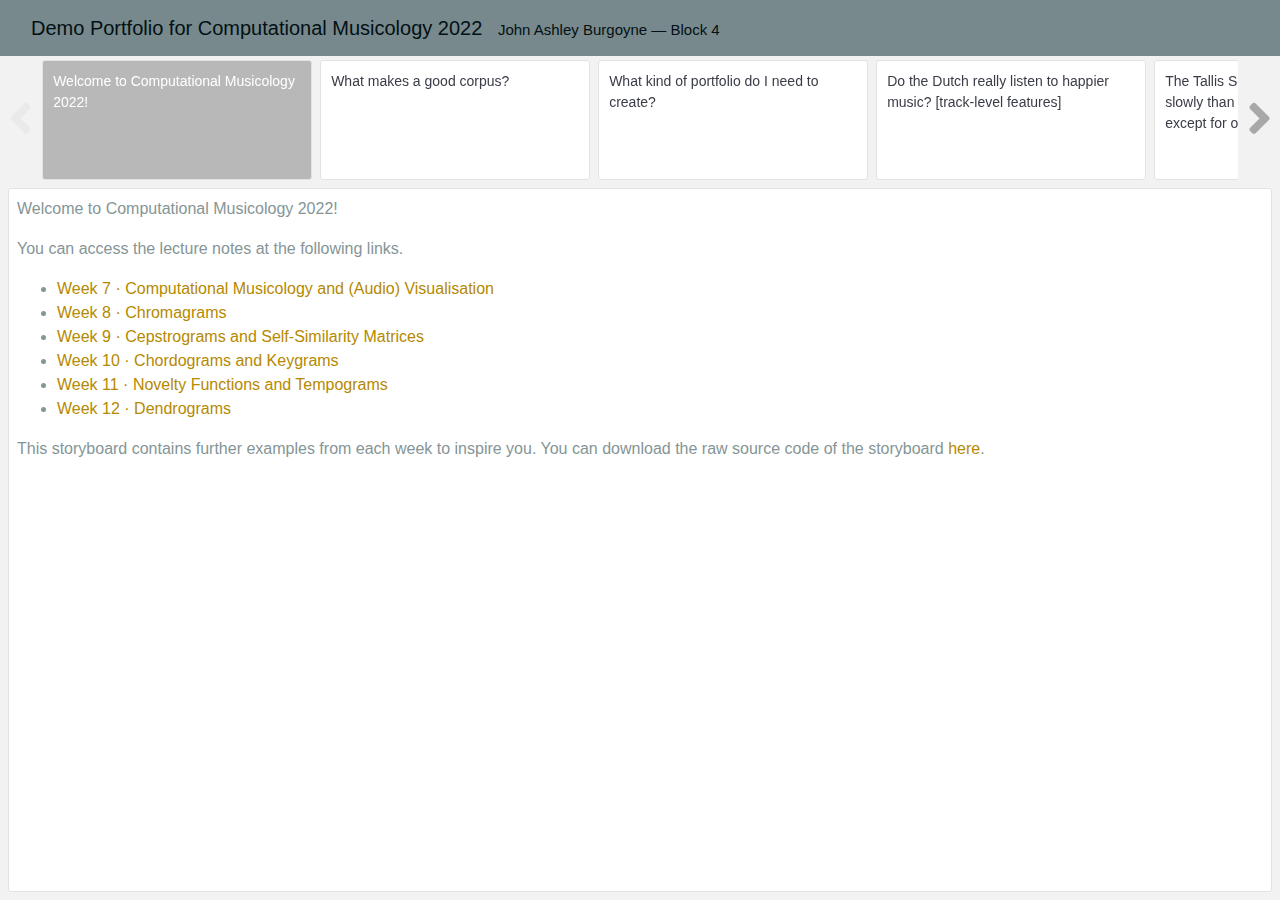
<file: index.html>
<!DOCTYPE html>
<html xmlns="http://www.w3.org/1999/xhtml">
<head>

<meta charset="utf-8">
<meta http-equiv="Content-Type" content="text/html; charset=utf-8" />
<meta name="generator" content="pandoc" />
<meta name="author" content="John Ashley Burgoyne" />



<title>Demo Portfolio for Computational Musicology 2022</title>

<meta property="og:title" content="Demo Portfolio for Computational Musicology 2022" />

<meta name='viewport' content='width=device-width, initial-scale=1.0, maximum-scale=1.0, user-scalable=no' />

<link rel="icon" href="data:image/x-icon;" type="image/x-icon">


<script type="text/javascript">
window.FlexDashboardComponents = [];
</script>

<script src="index_files/header-attrs-2.13/header-attrs.js"></script>
<script src="index_files/jquery-3.6.0/jquery-3.6.0.min.js"></script>
<meta name="viewport" content="width=device-width, initial-scale=1, shrink-to-fit=no" />
<link href="index_files/bootstrap-4.6.0/bootstrap.min.css" rel="stylesheet" />
<script src="index_files/bootstrap-4.6.0/bootstrap.bundle.min.js"></script>
<script src="index_files/bs3compat-0.3.1.9000/transition.js"></script>
<script src="index_files/bs3compat-0.3.1.9000/tabs.js"></script>
<script src="index_files/bs3compat-0.3.1.9000/bs3compat.js"></script>
<link href="index_files/font-awesome-5.1.0/css/all.css" rel="stylesheet" />
<link href="index_files/font-awesome-5.1.0/css/v4-shims.css" rel="stylesheet" />
<script src="index_files/sly-1.6.1/sly.min.js"></script>
<script src="index_files/stickytableheaders-0.1.19/jquery.stickytableheaders.min.js"></script>
<script src="index_files/htmlwidgets-1.5.4/htmlwidgets.js"></script>
<script src="index_files/plotly-binding-4.10.0/plotly.js"></script>
<script src="index_files/typedarray-0.1/typedarray.min.js"></script>
<link href="index_files/crosstalk-1.2.0/css/crosstalk.min.css" rel="stylesheet" />
<script src="index_files/crosstalk-1.2.0/js/crosstalk.min.js"></script>
<link href="index_files/plotly-htmlwidgets-css-2.5.1/plotly-htmlwidgets.css" rel="stylesheet" />
<script src="index_files/plotly-main-2.5.1/plotly-latest.min.js"></script>
<style type="text/css">

/*
 Dashboard CSS from Keen IO Dashboards
 (https://github.com/keen/dashboards)
*/

body {
  background: #f2f2f2;
  padding: 60px 0 0 8px; /* padding-top overridden by theme */
}

body hr {
  border-color: #d7d7d7;
  margin: 10px 0;
}

.navbar-inverse .navbar-nav > li > a,
.navbar .navbar-brand {
  text-decoration: none;
}

.navbar-logo {
  margin-top: 1px;
}

.navbar-logo img {
  margin-right: 12px;
}

.navbar-author {
  margin-left: 10px;
  font-size: 15px;
}

.navbar .dropdown-menu .fa {
  min-width: 20px;
}

.navbar .dropdown-menu {
  min-width: 150px;
  max-height: 500px;
  overflow: auto;
}

.chart-wrapper,
.nav-tabs-custom,
.sbframe-commentary
{
  background: #fff;
  border: 1px solid #e2e2e2;
  border-radius: 3px;
  margin-bottom: 8px;
  margin-right: 8px;
}

.chart-title {
  border-bottom: 1px solid #d7d7d7;
  color: #666;
  font-size: 14px;
  font-weight: 300;
  padding: 7px 10px 4px;
}

.chart-wrapper .chart-title:empty {
  display: none;
}

.chart-wrapper .chart-stage {
  overflow: hidden;
  padding: 5px 10px;
  position: relative;
}

.chart-wrapper .chart-notes {
  background: #fbfbfb;
  border-top: 1px solid #e2e2e2;
  color: #808080;
  font-size: 12px;
  padding: 8px 10px 5px;
}

/*
 CSS for handling flexbox layout
*/

#dashboard-container {
  visibility: hidden;
}

.tab-content>.dashboard-page-wrapper.active {
  display: -webkit-box;
  display: -webkit-flex;
  display: -ms-flexbox;
  display: flex;
}

.dashboard-page-wrapper {
  display: -webkit-box;
  display: -webkit-flex;
  display: -ms-flexbox;
  display: flex;
  -webkit-box-orient: vertical;
  -webkit-box-direction: normal;
  -webkit-flex-direction: column;
      -ms-flex-direction: column;
          flex-direction: column;
}

.dashboard-row-orientation {
  display: -webkit-box;
  display: -webkit-flex;
  display: -ms-flexbox;
  display: flex;
  -webkit-box-orient: vertical;
  -webkit-box-direction: normal;
  -webkit-flex-direction: column;
      -ms-flex-direction: column;
          flex-direction: column;
}

.dashboard-row {
  display: -webkit-box;
  display: -webkit-flex;
  display: -ms-flexbox;
  display: flex;
  -webkit-box-orient: horizontal;
  -webkit-box-direction: normal;
  -webkit-flex-direction: row;
      -ms-flex-direction: row;
          flex-direction: row;
}

.dashboard-row-flex {
  -webkit-box-flex: 1;
  -webkit-flex: 1;
      -ms-flex: 1;
          flex: 1;
}

.dashboard-column-orientation {
  display: -webkit-box;
  display: -webkit-flex;
  display: -ms-flexbox;
  display: flex;
  -webkit-box-orient: horizontal;
  -webkit-box-direction: normal;
  -webkit-flex-direction: row;
      -ms-flex-direction: row;
          flex-direction: row;
}

.dashboard-column {
  -webkit-box-flex: 1;
  -webkit-flex: 1;
      -ms-flex: 1;
          flex: 1;
  display: -webkit-box;
  display: -webkit-flex;
  display: -ms-flexbox;
  display: flex;
  -webkit-box-orient: vertical;
  -webkit-box-direction: normal;
  -webkit-flex-direction: column;
      -ms-flex-direction: column;
          flex-direction: column;
}

.chart-wrapper-flex {
  -webkit-box-flex: 1;
  -webkit-flex: 1;
      -ms-flex: 1;
          flex: 1;
  display: -webkit-box;
  display: -webkit-flex;
  display: -ms-flexbox;
  display: flex;
  -webkit-box-orient: vertical;
  -webkit-box-direction: normal;
  -webkit-flex-direction: column;
      -ms-flex-direction: column;
          flex-direction: column;
}

.chart-stage-flex {
  -webkit-box-flex: 1;
  -webkit-flex: 1;
      -ms-flex: 1;
          flex: 1;
  position: relative;
}

.chart-shim {
  position: absolute;
  left: 8px; top: 8px; right: 8px; bottom: 8px;
}

.no-padding .chart-shim {
  left: 0; top: 0; right: 0; bottom: 0;
}

.flowing-content-shim {
  overflow: auto;
  left: 0; top: 0; right: 0; bottom: 0;
  padding-left: 8px;
  padding-right: 8px;
}

.flowing-content-container {
  padding-top: 8px;
  padding-bottom: 8px;
}

.chart-stage .table-bordered {
  border: none;
}

.chart-stage .table-bordered > tbody > tr > th,
.chart-stage .table-bordered > tfoot > tr > th,
.chart-stage .table-bordered > tbody > tr > td,
.chart-stage .table-bordered > tfoot > tr > td {
  border: none;
}

.chart-stage .table-bordered > tbody > tr > td {
  border-top: 1px solid #dddddd;
}

.chart-stage .table-bordered > thead > tr > th {
  border: none;
  border-bottom: 2px solid #dddddd;
}

.bootstrap-table table>thead {
  background-color: #fff;
}

.bootstrap-table table.data,
.bootstrap-table table.shiny-table {
  width: inherit !important;
}

.bootstrap-table table.data>tbody>tr>th,
.bootstrap-table table.shiny-table>tbody>tr>th {
  border-top: none;
  border-bottom: 2px solid #dddddd;
  padding: 5px;
}

.bootstrap-table .data td[align=right] {
  font-family: inherit;
}

.chart-wrapper form {
  padding-left: 5px;
  padding-right: 5px;
}

.shiny-input-container label {
  font-weight: normal;
}

.chart-stage .html-widget {
  width: 100% !important;
  height: 100% !important;
}

.chart-stage .html-widget-static-bound {
  width: 100% !important;
  height: 100% !important;
}

.chart-stage .shiny-bound-output {
  width: 100% !important;
  height: 100% !important;
}

/* Omit display of empty paragraphs */

.chart-shim>p:empty {
  display: none;
}

.chart-stage>p:empty {
  display: none;
}

/* Omit display of special knitr options div*/

.chart-stage .knitr-options {
  display: none;
}

/* Automatically resizing images */

.image-container {
  position: absolute;
  top: 0;
  left: 0;
  right: 0;
  bottom: 0;
  margin: 0;
}

.image-container img {
  opacity: 0;
  overflow: hidden;
}

/* Value box */

.value-box {
  border-radius: 2px;
  position: relative;
  display: block;
  margin-right: 8px;
  margin-bottom: 8px;
  box-shadow: 0 1px 1px rgba(0, 0, 0, 0.1);
}

.value-box > .inner {
  padding: 10px;
  padding-left: 20px;
  padding-right: 20px;
}

.value-box .value {
  font-size: 38px;
  font-weight: bold;
  margin: 0 0 3px 0;
  white-space: nowrap;
  padding: 0;
}

.value-box .caption {
  font-size: 15px;
}
.value-box .caption > small {
  display: block;
  font-size: 13px;
  margin-top: 5px;
}

.value-box .icon i {
  position: absolute;
  top: 15px;
  right: 15px;
  font-size: 80px;
  color: rgba(0, 0, 0, 0.15);
}

.linked-value:hover {
  cursor: pointer;
}

.value-box.linked-value:hover {
  box-shadow: 0 2px 2px rgba(0, 0, 0, 0.3);
}

/* STORYBOARD */

.storyboard-nav button {
  background: transparent;
  border: 0;
  opacity: .3;
  outline: none;
  padding: 0;
}

.storyboard-nav button:hover,
.storyboard-nav button:hover {
  opacity: .5;
}

.storyboard-nav button:disabled,
.storyboard-nav button:disabled {
  opacity: .1;
}

.storyboard-nav .sbnext,
.storyboard-nav .sbprev {
  float: left;
  width: 2%;
  height: 120px;
  font-size: 50px;
}

.storyboard-nav .sbprev {
  text-align: left;
  width: 2%;
}

.storyboard-nav .sbnext {
  float: right;
  text-align: right;
  margin-right: 8px;
}

.storyboard-nav .sbframelist {
  margin: 0 auto;
  width: 94%;
  height: 120px;
  overflow: hidden;
  text-shadow: none;
  margin-bottom: 8px;
}

.storyboard-nav .sbframelist ul {
  list-style: none;
  margin: 0;
  padding: 0;
  height: 100%;
}

.storyboard-nav .sbframelist ul li {
  float: left;
  width: 270px;
  height: 100%;
  padding: 10px 10px 10px 10px;
  margin-right: 8px;
  background: #fff;
  border: 1px solid #e2e2e2;
  border-radius: 3px;
  color: #3a3c47;
  text-align: left;
  font-size: 14px;
  cursor: pointer;
}

.storyboard-nav .sbframelist ul li:last-child {
  margin-right: 0px;
}

.storyboard-nav .sbframelist ul li.active {
  color: #fff;
  background: #B8B8B8;
}

.sbframe-commentary {
  width: 300px;
  background: #fbfbfb;
  font-size: 14px;
}

.sbframe-commentary ul {
  padding-left: 22px;
}

.sbframe.active {
  display: flex;
}

.sbframe:not(.active) {
  display: none;
}

/* NAV TABS */

.nav-tabs-custom > .nav-tabs {
  margin: 0;
  border-bottom: 1px solid #d7d7d7;
  color: #666;
  font-size: 14px;
  font-weight: 300;
  border-top-right-radius: 3px;
  border-top-left-radius: 3px;
}
.nav-tabs-custom > .nav-tabs > li {
  border-top: 3px solid transparent;
  margin-bottom: -1px;
  margin-right: 5px;
}
.nav-tabs-custom > .nav-tabs > li > a,
.nav-tabs-custom > .nav-tabs > li > a:active {
  color: #666;
  font-weight: 300;
  font-size: 14px;
  border-radius: 0;
  padding: 3px 10px 5px;
  text-transform: none;
}

.nav-tabs-custom > .nav-tabs > li:not(.active) > a {
  border-bottom-color: transparent;
}

.nav-tabs-custom > .nav-tabs > li > a.text-muted {
  color: #999;
}
.nav-tabs-custom > .nav-tabs > li > a,
.nav-tabs-custom > .nav-tabs > li > a:hover {
  background: transparent;
  margin: 0;
}
.nav-tabs-custom > .nav-tabs > li > a:hover {
  color: #999;
}
.nav-tabs-custom > .nav-tabs > li:not(.active) > a:hover,
.nav-tabs-custom > .nav-tabs > li:not(.active) > a:focus,
.nav-tabs-custom > .nav-tabs > li:not(.active) > a:active {
  border-color: transparent;
}
.nav-tabs-custom > .nav-tabs > li.active {
  border-top-color: #3c8dbc;
}
.nav-tabs-custom > .nav-tabs > li.active > a,
.nav-tabs-custom > .nav-tabs > li.active:hover > a {
  background-color: #fff;
  color: #666;
}
.nav-tabs-custom > .nav-tabs > li.active > a {
  border-top-color: transparent;
  border-left-color: #d7d7d7;
  border-right-color: #d7d7d7;
}
.nav-tabs-custom > .nav-tabs > li:first-of-type {
  margin-left: 0;
}
.nav-tabs-custom > .nav-tabs > li:first-of-type.active > a {
  border-left-color: transparent;
}
.nav-tabs-custom > .nav-tabs.pull-right {
  float: none !important;
}
.nav-tabs-custom > .nav-tabs.pull-right > li {
  float: right;
}
.nav-tabs-custom > .nav-tabs.pull-right > li:first-of-type {
  margin-right: 0;
}
.nav-tabs-custom > .nav-tabs.pull-right > li:first-of-type > a {
  border-left-width: 1px;
}
.nav-tabs-custom > .nav-tabs.pull-right > li:first-of-type.active > a {
  border-left-color: #d7d7d7;
  border-right-color: transparent;
}
.nav-tabs-custom > .nav-tabs > li.header {
  line-height: 35px;
  padding: 0 10px;
  font-size: 20px;
  color: #666;
}
.nav-tabs-custom > .nav-tabs > li.header > .fa,
.nav-tabs-custom > .nav-tabs > li.header > .glyphicon,
.nav-tabs-custom > .nav-tabs > li.header > .ion {
  margin-right: 5px;
}
.nav-tabs-custom > .tab-content {
  background: #fff;
  padding: 0;
  border-bottom-right-radius: 3px;
  border-bottom-left-radius: 3px;
  display: -webkit-box;
  display: -webkit-flex;
  display: -ms-flexbox;
  display: flex;
}

.nav-tabs-custom > .tab-content > .chart-wrapper {
  background: #fff;
  border: none;
  margin: 0;
}


.nav-tabs-custom > .tab-content > .active {
  display: -webkit-box;
  display: -webkit-flex;
  display: -ms-flexbox;
  display: flex;
}

.nav-tabs-custom .dropdown.open > a:active,
.nav-tabs-custom .dropdown.open > a:focus {
  background: transparent;
  color: #999;
}


@media (max-width: 767px) {
  .value-box {
    text-align: center;
    margin-right: 8px;
  }
  .value-box .icon {
    display: none;
  }
}

/* Fixed position sidebar */

.section.sidebar {
  position: fixed;
  top: 51px; /* overridden by theme */
  left: 0;
  bottom: 0;
  border-right: 1px solid #e2e2e2;
  background-color: white; /* overridden by theme */
  padding-left: 10px;
  padding-right: 10px;
  visibility: hidden;
  overflow: auto;
}

.section.sidebar form p:first-child {
  margin-top: 10px;
}

/* Embedded source code */

#flexdashboard-source-code {
  display: none;
}

.featherlight-content #flexdashboard-source-code {
  display: inline-block;
}

.featherlight-content {
  width: 80%;
  max-width: 800px;
  padding: 0 !important;
  border-bottom: none !important;
}

.featherlight:last-of-type {
  background: rgba(0, 0, 0, 0.7);
}

.featherlight-inner {
  width: 100%;
}

.featherlight-content pre {
  margin: 0;
  border: 0;
  background: #fff;
  font-size: 12px;
}

.unselectable {
  -ms-user-select: none;
  -webkit-user-select: none;
  -khtml-user-select: none;
  -moz-user-select: -moz-none;
  -o-user-select: none;
  user-select: none;
}

#flexdashboard-source-code code {
  -ms-user-select: text;
  -webkit-user-select: text;
  -khtml-user-select: text;
  -moz-user-select: text;
  -o-user-select: text;
  user-select: text;
}

/* DataTables Tweaks */

.dataTables_filter input[type="search"] {
  -webkit-appearance: searchfield;
  outline: none;
}

.dataTables_wrapper.no-footer
.dataTables_info {
  padding-top: 0;
}


table.dataTable thead th {
  border-bottom: 1px solid #d7d7d7;
}

.dataTables_wrapper.no-footer .dataTables_scrollBody {
  border-bottom: 1px solid #d7d7d7;
}

/* Mobile phone only CSS */

.desktop-layout div.section.mobile {
  display: none;
}

.mobile-layout div.section.no-mobile {
  display: none;
}

.mobile-figure {
  display: none;
}



@media only screen and (min-width: 768px) {
html, body {
  height: 100%;
}

#dashboard-container {
  height: 100%;
}
}
</style>



</head>

<body>

<div class="navbar navbar-inverse navbar-fixed-top" role="navigation">
<div class="container-fluid">
<div class="navbar-header">

<button id="navbar-button" type="button" class="navbar-toggle collapsed" data-toggle="collapse" data-target="#navbar">
<span class="icon-bar"></span>
<span class="icon-bar"></span>
<span class="icon-bar"></span>
</button>

<span class="navbar-logo pull-left">
  
</span>
<span class="navbar-brand">
  Demo Portfolio for Computational Musicology 2022
  <span class="navbar-author">
    John Ashley Burgoyne &mdash; Block 4
    </span>
</span>

</div>
<div id="navbar" class="navbar-collapse collapse">
<ul class="nav navbar-nav navbar-left">
</ul>
<ul class="nav navbar-nav navbar-right">
</ul>
</div><!--/.nav-collapse-->
</div><!--/.container-->
</div><!--/.navbar-->

<img class="mobile-figure" data-mobile-figure-id=fig1 src="index_files/figure-html/tallis-plot-1.mb.png" />
<img class="mobile-figure" data-mobile-figure-id=fig2 src="index_files/figure-html/hazes-1.mb.png" />
<img class="mobile-figure" data-mobile-figure-id=fig3 src="index_files/figure-html/twenty-five-1.mb.png" />
<img class="mobile-figure" data-mobile-figure-id=fig4 src="index_files/figure-html/unnamed-chunk-1-1.mb.png" />
<img class="mobile-figure" data-mobile-figure-id=fig5 src="index_files/figure-html/halloween-1.mb.png" />
<img class="mobile-figure" data-mobile-figure-id=fig6 src="index_files/figure-html/workouts-1.mb.png" />
<script type="text/javascript">


var FlexDashboard = (function () {

  // initialize options
  var _options = {};

  var FlexDashboard = function() {

    // default options
    _options = $.extend(_options, {
      theme: "cosmo",
      fillPage: false,
      orientation: 'columns',
      storyboard: false,
      defaultFigWidth: 576,
      defaultFigHeight: 461,
      defaultFigWidthMobile: 360,
      defaultFigHeightMobile: 461,
      isMobile: false,
      isPortrait: false,
      resize_reload: true
    });
  };

  function init(options) {

    // extend default options
    $.extend(true, _options, options);

    // add ids to sections that don't have them (pandoc won't assign ids
    // to e.g. sections with titles consisting of only chinese characters)
    var nextId = 1;
    $('.level1:not([id]),.level2:not([id]),.level3:not([id])').each(function() {
      $(this).attr('id', 'dashboard-' + nextId++);
    });

    // find navbar items
    var navbarItems = $('#flexdashboard-navbar');
    if (navbarItems.length)
      navbarItems = JSON.parse(navbarItems.html());
    addNavbarItems(navbarItems);

    // find the main dashboard container
    var dashboardContainer = $('#dashboard-container');

    // resolve mobile classes
    resolveMobileClasses(dashboardContainer);

    // one time global initialization for components
    componentsInit(dashboardContainer);

    // look for a global sidebar
    var globalSidebar = dashboardContainer.find(".section.level1.sidebar");
    if (globalSidebar.length > 0) {

      // global layout for fullscreen displays
      if (!isMobilePhone()) {

         // hoist it up to the top level
         globalSidebar.insertBefore(dashboardContainer);

         // lay it out (set width/positions)
         layoutSidebar(globalSidebar, dashboardContainer);

      // tuck sidebar into first page for mobile phones
      } else {

        // convert it into a level3 section
        globalSidebar.removeClass('sidebar');
        globalSidebar.removeClass('level1');
        globalSidebar.addClass('level3');
        var h1 = globalSidebar.children('h1');
        var h3 = $('<h3></h3>');
        h3.append(h1.contents());
        h3.insertBefore(h1);
        h1.detach();

        // move it into the first page
        var page = dashboardContainer.find('.section.level1').first();
        if (page.length > 0)
          page.prepend(globalSidebar);
      }
    }

    // look for pages to layout
    var pages = $('div.section.level1');
    if (pages.length > 0) {

        // find the navbar and collapse on clicked
        var navbar = $('#navbar');
        navbar.on("click", "a[data-toggle!=dropdown]", null, function () {
           navbar.collapse('hide');
        });

        // envelop the dashboard container in a tab content div
        dashboardContainer.wrapInner('<div class="tab-content"></div>');

        pages.each(function(index) {

          // lay it out
          layoutDashboardPage($(this));

          // add it to the navbar
          addToNavbar($(this), index === 0);

        });

    } else {

      // remove the navbar and navbar button if we don't
      // have any navbuttons
      if (navbarItems.length === 0) {
        $('#navbar').remove();
        $('#navbar-button').remove();
      }

      // add the storyboard class if requested
      if (_options.storyboard)
        dashboardContainer.addClass('storyboard');

      // layout the entire page
      layoutDashboardPage(dashboardContainer);
    }

    // if we are in shiny we need to trigger a window resize event to
    // force correct layout of shiny-bound-output elements
    if (isShinyDoc())
      $(window).trigger('resize');

    // make main components visible
    $('.section.sidebar').css('visibility', 'visible');
    dashboardContainer.css('visibility', 'visible');

    // handle location hash
    handleLocationHash();

    // intialize prism highlighting
    initPrismHighlighting();

    // record mobile and orientation state then register a handler
    // to refresh if resize_reload is set to true and it changes
    _options.isMobile = isMobilePhone();
    _options.isPortrait = isPortrait();
    if (_options.resize_reload) {
      $(window).on('resize', function() {
        if (_options.isMobile !== isMobilePhone() ||
            _options.isPortrait !== isPortrait()) {
          window.location.reload();
        }
      });
    } else {
      // if in desktop mode and resizing to mobile, make sure the heights are 100%
      // This enforces what `fillpage.css` does for "wider" pages.
      // Since we are not reloading once the page becomes small, we need to force the height to 100%
      // This is a new situation introduced when `_options.resize_reload` is `false`
      if (! _options.isMobile) {
        // only add if `fillpage.css` was added in the first place
        if (_options.fillPage) {
          // fillpage.css
          $("html,body,#dashboard").css("height", "100%");
        }
      }
    }
    // trigger layoutcomplete event
    dashboardContainer.trigger('flexdashboard:layoutcomplete');
  }

  function resolveMobileClasses(dashboardContainer) {
     // add top level layout class
    dashboardContainer.addClass(isMobilePhone() ? 'mobile-layout' :
                                                  'desktop-layout');

    // look for .mobile sections and add .no-mobile to their peers
    var mobileSections = $('.section.mobile');
    mobileSections.each(function() {
       var id = $(this).attr('id');
       var nomobileId = id.replace(/-\d+$/, '');
       $('#' + nomobileId).addClass('no-mobile');
    });
  }

  function addNavbarItems(navbarItems) {

    var navbarLeft = $('ul.navbar-left');
    var navbarRight = $('ul.navbar-right');

    for (var i = 0; i<navbarItems.length; i++) {

      // get the item
      var item = navbarItems[i];

      // determine the container
      var container = null;
      if (item.align === "left")
        container = navbarLeft;
      else
        container = navbarRight;

      // navbar menu if we have multiple items
      if (item.items) {
        var menu = navbarMenu(null, item.icon, item.title, container);
        for (var j = 0; j<item.items.length; j++) {
          var subItem = item.items[j];
          var li = $('<li></li>');
          li.append(navbarLink(subItem.icon, subItem.title, subItem.href, subItem.target));
          menu.append(li);
        }
      } else {
        var li = $('<li></li>');
        li.append(navbarLink(item.icon, item.title, item.href, item.target));
        container.append(li);
      }
    }
  }

  // create or get a reference to an existing dropdown menu
  function navbarMenu(id, icon, title, container) {
    var existingMenu = [];
    if (id)
      existingMenu = container.children('#' + id);
    if (existingMenu.length > 0) {
      return existingMenu.children('ul');
    } else {
      var li = $('<li></li>');
      if (id)
        li.attr('id', id);
      li.addClass('dropdown');
      // auto add "Share" title on mobile if necessary
      if (!title && icon && (icon === "fa-share-alt") && isMobilePhone())
        title = "Share";
      if (title) {
        title = title + ' <span class="caret"></span>';
      }
      var a = navbarLink(icon, title, "#");
      a.addClass('dropdown-toggle');
      a.attr('data-toggle', 'dropdown');
      a.attr('role', 'button');
      a.attr('aria-expanded', 'false');
      li.append(a);
      var ul = $('<ul class="dropdown-menu"></ul>');
      ul.attr('role', 'menu');
      li.append(ul);
      container.append(li);
      return ul;
    }
  }

  function addToNavbar(page, active) {

    // capture the id and data-icon attribute (if any)
    var id = page.attr('id');
    var icon = page.attr('data-icon');
    var navmenu = page.attr('data-navmenu');

    // get hidden state (transfer this to navbar)
    var hidden = page.hasClass('hidden');
    page.removeClass('hidden');

    // sanitize the id for use with bootstrap tabs
    id = id.replace(/[.\/?&!#<>]/g, '').replace(/\s/g, '_');
    page.attr('id', id);

    // get the wrapper
    var wrapper = page.closest('.dashboard-page-wrapper');

    // move the id to the wrapper
    page.removeAttr('id');
    wrapper.attr('id', id);

    // add the tab-pane class to the wrapper
    wrapper.addClass('tab-pane');
    if (active)
      wrapper.addClass('active');

    // get a reference to the h1, discover its inner contens, then detach it
    var h1 = wrapper.find('h1').first();
    var title = h1.contents();
    h1.detach();

    // create a navbar item
    var li = $('<li></li>');
    var a = navbarLink(icon, title, '#' + id);
    a.attr('data-toggle', 'tab');
    li.append(a);

    // add it to the navbar (or navbar menu if specified)
    var container = $('ul.navbar-left');
    if (navmenu) {
      var menuId = navmenu.replace(/\s+/g, '');
      var menu = navbarMenu(menuId, null, navmenu, container);
      menu.append(li);
    } else {
      container.append(li);
    }

    // hide it if requested
    if (hidden)
      li.addClass('hidden');
  }

  function navbarLink(icon, title, href, target) {

    var a = $('<a></a>');
    if (icon) {

      // get the name of the icon set and icon
      var dashPos = icon.indexOf("-");
      var iconSet = null;
      var iconSplit = icon.split(" ");
      if (iconSplit.length > 1) {
        iconSet = iconSplit[0];
        icon = iconSplit.slice(1).join(" ");
      } else {
        iconSet = icon.substring(0, dashPos);
      }
      var iconName = icon.substring(dashPos + 1);

      // create the icon
      var iconElement = $('<span class="' + iconSet + ' ' + icon + '"></span>');
      if (title)
        iconElement.css('margin-right', '7px');
      a.append(iconElement);
      // if href is null see if we can auto-generate based on icon (e.g. social)
      if (!href)
        maybeGenerateLinkFromIcon(iconName, a);
    }
    if (title)
      a.append(title);

    // add the href.
    if (href) {
      if (href === "source_embed") {
        a.attr('href', '#');
        a.attr('data-featherlight', "#flexdashboard-source-code");
        a.featherlight({
            beforeOpen: function(event){
              $('body').addClass('unselectable');
            },
            afterClose: function(event){
              $('body').removeClass('unselectable');
            }
        });
      } else {
        a.attr('href', href);
      }
    }

    // add the arget
    if (target)
      a.attr('target', target);

    return a;
  }

  // auto generate a link from an icon name (e.g. twitter) when possible
  function maybeGenerateLinkFromIcon(iconName, a) {

     var serviceLinks = {
      "twitter": "https://twitter.com/share?text=" + encodeURIComponent(document.title) + "&url="+encodeURIComponent(location.href),
      "facebook": "https://www.facebook.com/sharer/sharer.php?s=100&p[url]="+encodeURIComponent(location.href),
      "google-plus": "https://plus.google.com/share?url="+encodeURIComponent(location.href),
      "linkedin": "https://www.linkedin.com/shareArticle?mini=true&url="+encodeURIComponent(location.href) + "&title=" + encodeURIComponent(document.title),
      "pinterest": "https://pinterest.com/pin/create/link/?url="+encodeURIComponent(location.href) + "&description=" + encodeURIComponent(document.title)
    };

    var makeSocialLink = function(a, href) {
      a.attr('href', '#');
      a.on('click', function(e) {
        e.preventDefault();
        window.open(href);
      });
    };

    $.each(serviceLinks, function(key, value) {
      if (iconName.indexOf(key) !== -1)
        makeSocialLink(a, value);
    });
  }

  // layout a dashboard page
  function layoutDashboardPage(page) {

    // use a page wrapper so that free form content above the
    // dashboard appears at the top rather than the side (as it
    // would without the wrapper in a column orientation)
    var wrapper = $('<div class="dashboard-page-wrapper"></div>');
    page.wrap(wrapper);

    // if there are no level2 or level3 headers synthesize a level3
    // header to contain the (e.g. frame it, scroll container, etc.)
    var headers = page.find('h2,h3');
    if (headers.length === 0)
      page.wrapInner('<div class="section level3"></div>');

    // hoist up any content before level 2 or level 3 headers
    var children = page.children();
    children.each(function(index) {
      if ($(this).hasClass('level2') || $(this).hasClass('level3'))
        return false;
      $(this).insertBefore(page);
    });

    // determine orientation and fillPage behavior for distinct media
    var orientation, fillPage, storyboard;

    // media: mobile phone
    if (isMobilePhone()) {

      // if there is a sidebar we need to ensure it's content
      // is properly framed as an h3
      var sidebar = page.find('.section.sidebar');
      sidebar.removeClass('sidebar');
      sidebar.wrapInner('<div class="section level3"></div>');
      var h2 = sidebar.find('h2');
      var h3 = $('<h3></h3>');
      h3.append(h2.contents());
      h3.insertBefore(h2);
      h2.detach();

      // wipeout h2 elements then enclose them in a single h2
      var level2 = page.find('div.section.level2');
      level2.each(function() {
        level2.children('h2').remove();
        level2.children().unwrap();
      });
      page.wrapInner('<div class="section level2"></div>');

      // substitute mobile images
      if (isPortrait()) {
        var mobileFigures = $('img.mobile-figure');
        mobileFigures.each(function() {
          // get the src (might be base64 encoded)
          var src = $(this).attr('src');

          // find it's peer
          var id = $(this).attr('data-mobile-figure-id');
          var img = $('img[data-figure-id=' + id + "]");
          img.attr('src', src)
             .attr('width', _options.defaultFigWidthMobile)
             .attr('height', _options.defaultFigHeightMobile);
        });
      }

      // hoist storyboard commentary into it's own section
      if (page.hasClass('storyboard')) {
        var commentaryHR = page.find('div.section.level3 hr');
        commentaryHR.each(function() {
          var commentary = $(this).nextAll().detach();
          var commentarySection = $('<div class="section level3"></div>');
          commentarySection.append(commentary);
          commentarySection.insertAfter($(this).closest('div.section.level3'));
          $(this).remove();
        });
      }

      // force a non full screen layout by columns
      orientation = _options.orientation = 'columns';
      fillPage = _options.fillPage = false;
      storyboard = _options.storyboard = false;

    // media: desktop
    } else {

      // determine orientation
      orientation = page.attr('data-orientation');
      if (orientation !== 'rows' && orientation != 'columns')
        orientation = _options.orientation;

      // determine storyboard mode
      storyboard = page.hasClass('storyboard');

      // fillPage based on options (force for storyboard)
      fillPage = _options.fillPage || storyboard;

      // handle sidebar
      var sidebar = page.find('.section.level2.sidebar');
      if (sidebar.length > 0)
        layoutSidebar(sidebar, page);
    }

    // give it and it's parent divs height: 100% if we are in fillPage mode
    if (fillPage) {
      page.addClass('vertical-layout-fill');
      page.css('height', '100%');
      page.parents('div').css('height', '100%');
    } else {
      page.addClass('vertical-layout-scroll');
    }

    // perform the layout
    if (storyboard)
      layoutPageAsStoryboard(page);
    else if (orientation === 'rows')
      layoutPageByRows(page, fillPage);
    else if (orientation === 'columns')
      layoutPageByColumns(page, fillPage);
  }

  function layoutSidebar(sidebar, content) {

    // get it out of the header hierarchy
    sidebar = sidebar.first();
    if (sidebar.hasClass('level1')) {
      sidebar.removeClass('level1');
      sidebar.children('h1').remove();
    } else if (sidebar.hasClass('level2')) {
      sidebar.removeClass('level2');
      sidebar.children('h2').remove();
    }

    // determine width
    var sidebarWidth = isTablet() ? 220 : 250;
    var dataWidth = parseInt(sidebar.attr('data-width'));
    if (dataWidth)
      sidebarWidth = dataWidth;

    // set the width and shift the page right to accomodate the sidebar
    sidebar.css('width', sidebarWidth + 'px');
    content.css('padding-left', sidebarWidth + 'px');

    // wrap it's contents in a form
    sidebar.wrapInner($('<form></form>'));
  }

  function layoutPageAsStoryboard(page) {

    // create storyboard navigation
    var nav = $('<div class="storyboard-nav"></div>');

    // add navigation buttons
    var prev = $('<button class="sbprev"><i class="fa fa-angle-left"></i></button>');
    nav.append(prev);
    var next= $('<button class="sbnext"><i class="fa fa-angle-right"></i></button>');
    nav.append(next);

    // add navigation frame
    var frameList = $('<div class="sbframelist"></div>');
    nav.append(frameList);
    var ul = $('<ul></ul>');
    frameList.append(ul);

     // find all the level3 sections (those are the storyboard frames)
    var frames = page.find('div.section.level3');
    frames.each(function() {

      // mark it
      $(this).addClass('sbframe');

      // divide it into chart content and (optional) commentary
      $(this).addClass('dashboard-column-orientation');

      // stuff the chart into it's own div w/ flex
      $(this).wrapInner('<div class="sbframe-component"></div>');
      setFlex($(this), 1);
      var frame = $(this).children('.sbframe-component');

      // extract the title from the h3
      var li = $('<li></li>');
      var h3 = frame.children('h3');
      li.append(h3.contents());
      h3.detach();
      ul.append(li);

      // extract commentary
      var hr = frame.children('hr');
      if (hr.length) {
        var commentary = hr.nextAll().detach();
        hr.remove();
        var commentaryFrame = $('<div class="sbframe-commentary"></div>');
        commentaryFrame.addClass('flowing-content-shim');
        commentaryFrame.addClass('flowing-content-container');
        commentaryFrame.append(commentary);
        $(this).append(commentaryFrame);

        // look for a data-commentary-width attribute
        var commentaryWidth = $(this).attr('data-commentary-width');
        if (commentaryWidth)
          commentaryFrame.css('width', commentaryWidth + 'px');
      }

      // layout the chart (force flex)
      var result = layoutChart(frame, true);

      // ice the notes if there are none
      if (!result.notes)
        frame.find('.chart-notes').remove();

      // set flex on chart
      setFlex(frame, 1);
    });

    // create a div to hold all the frames
    var frameContent = $('<div class="sbframe-content"></div>');
    frameContent.addClass('dashboard-row-orientation');
    frameContent.append(frames.detach());

    // row orientation to stack nav and frame content
    page.addClass('dashboard-row-orientation');
    page.append(nav);
    page.append(frameContent);
    setFlex(frameContent, 1);

    // initialize sly
    var sly = new Sly(frameList, {
    		horizontal: true,
    		itemNav: 'basic',
    		smart: true,
    		activateOn: 'click',
    		startAt: 0,
    		scrollBy: 1,
    		activatePageOn: 'click',
    		speed: 200,
    		moveBy: 600,
    		dragHandle: true,
    		dynamicHandle: true,
    		clickBar: true,
    		keyboardNavBy: 'items',
    		next: next,
    		prev: prev
    	}).init();

    // make first frame active
    frames.removeClass('active');
    frames.first().addClass('active');

    // subscribe to frame changed events
    sly.on('active', function (eventName, itemIndex) {
      frames.removeClass('active');
      frames.eq(itemIndex).addClass('active')
                          .trigger('shown');
    });
  }

  function layoutPageByRows(page, fillPage) {

    // row orientation
    page.addClass('dashboard-row-orientation');

    // find all the level2 sections (those are the rows)
    var rows = page.find('div.section.level2');

    // if there are no level2 sections then treat the
    // entire page as if it's a level 2 section
    if (rows.length === 0) {
      page.wrapInner('<div class="section level2"></div>');
      rows = page.find('div.section.level2');
    }

    rows.each(function () {

      // flags
      var haveNotes = false;
      var haveFlexHeight = true;

      // remove the h2
      $(this).children('h2').remove();

      // check for a tabset
      var isTabset = $(this).hasClass('tabset');
      if (isTabset)
        layoutTabset($(this));

      // give it row layout semantics if it's not a tabset
      if (!isTabset)
        $(this).addClass('dashboard-row');

      // find all of the level 3 subheads
      var columns = $(this).find('div.section.level3');

      // determine figureSizes sizes
      var figureSizes = chartFigureSizes(columns);

      // fixup the columns
      columns.each(function(index) {

        // layout the chart (force flex if we are in a tabset)
        var result = layoutChart($(this), isTabset);

        // update flexHeight state
        if (!result.flex)
          haveFlexHeight = false;

        // update state
        if (result.notes)
          haveNotes = true;

        // set the column flex based on the figure width
        // (value boxes will just get the default figure width)
        var chartWidth = figureSizes[index].width;
        setFlex($(this), chartWidth + ' ' + chartWidth + ' 0px');

      });

      // remove empty chart note divs
      if (isTabset)
        $(this).find('.chart-notes').filter(function() {
            return $(this).html() === "&nbsp;";
        }).remove();
      if (!haveNotes)
        $(this).find('.chart-notes').remove();

       // make it a flexbox row
      if (haveFlexHeight)
        $(this).addClass('dashboard-row-flex');

      // now we can set the height on all the wrappers (based on maximum
      // figure height + room for title and notes, or data-height on the
      // container if specified). However, don't do this if there is
      // no flex on any of the constituent columns
      var flexHeight = null;
      var dataHeight = parseInt($(this).attr('data-height'));
      if (dataHeight)
        flexHeight = adjustedHeight(dataHeight, columns.first());
      else if (haveFlexHeight)
        flexHeight = maxChartHeight(figureSizes, columns);
      if (flexHeight) {
        if (fillPage)
          setFlex($(this), flexHeight + ' ' + flexHeight + ' 0px');
        else {
          $(this).css('height', flexHeight + 'px');
          setFlex($(this), '0 0 ' + flexHeight + 'px');
        }
      }

    });
  }

  function layoutPageByColumns(page, fillPage) {

    // column orientation
    page.addClass('dashboard-column-orientation');

    // find all the level2 sections (those are the columns)
    var columns = page.find('div.section.level2');

    // if there are no level2 sections then treat the
    // entire page as if it's a level 2 section
    if (columns.length === 0) {
      page.wrapInner('<div class="section level2"></div>');
      columns = page.find('div.section.level2');
    }

    // layout each column
    columns.each(function (index) {

      // remove the h2
      $(this).children('h2').remove();

      // make it a flexbox column
      $(this).addClass('dashboard-column');

      // check for a tabset
      var isTabset = $(this).hasClass('tabset');
      if (isTabset)
        layoutTabset($(this));

      // find all the h3 elements
      var rows = $(this).find('div.section.level3');

      // get the figure sizes for the rows
      var figureSizes = chartFigureSizes(rows);

      // column flex is the max row width (or data-width if specified)
      var flexWidth;
      var dataWidth = parseInt($(this).attr('data-width'));
      if (dataWidth)
        flexWidth = dataWidth;
      else
        flexWidth = maxChartWidth(figureSizes);
      setFlex($(this), flexWidth + ' ' + flexWidth + ' 0px');

      // layout each chart
      rows.each(function(index) {

        // perform the layout
        var result = layoutChart($(this), false);

        // ice the notes if there are none
        if (!result.notes)
          $(this).find('.chart-notes').remove();

        // set flex height based on figHeight, then adjust
        if (result.flex) {
          var chartHeight = figureSizes[index].height;
          chartHeight = adjustedHeight(chartHeight, $(this));
          if (fillPage)
            setFlex($(this), chartHeight + ' ' + chartHeight + ' 0px');
          else {
            $(this).css('height', chartHeight + 'px');
            setFlex($(this), chartHeight + ' ' + chartHeight + ' ' + chartHeight + 'px');
          }
        }
      });
    });
  }

  function chartFigureSizes(charts) {

    // sizes
    var figureSizes = new Array(charts.length);

    // check each chart
    charts.each(function(index) {

      // start with default
      figureSizes[index] = {
        width: _options.defaultFigWidth,
        height: _options.defaultFigHeight
      };

      // look for data-height or data-width then knit options
      var dataWidth = parseInt($(this).attr('data-width'));
      var dataHeight = parseInt($(this).attr('data-height'));
      var knitrOptions = $(this).find('.knitr-options:first');
      var knitrWidth, knitrHeight;
      if (knitrOptions) {
        knitrWidth = parseInt(knitrOptions.attr('data-fig-width'));
        knitrHeight =  parseInt(knitrOptions.attr('data-fig-height'));
      }

      // width
      if (dataWidth)
        figureSizes[index].width = dataWidth;
      else if (knitrWidth)
        figureSizes[index].width = knitrWidth;

      // height
      if (dataHeight)
        figureSizes[index].height = dataHeight;
      else if (knitrHeight)
        figureSizes[index].height = knitrHeight;
    });

    // return sizes
    return figureSizes;
  }

  function maxChartHeight(figureSizes, charts) {

    // first compute the maximum height
    var maxHeight = _options.defaultFigHeight;
    for (var i = 0; i<figureSizes.length; i++)
      if (figureSizes[i].height > maxHeight)
        maxHeight = figureSizes[i].height;

    // now add offests for chart title and chart notes
    if (charts.length)
      maxHeight = adjustedHeight(maxHeight, charts.first());

    return maxHeight;
  }

  function adjustedHeight(height, chart) {
    if (chart.length > 0) {
      var chartTitle = chart.find('.chart-title');
      if (chartTitle.length)
        height += chartTitle.first().outerHeight();
      var chartNotes = chart.find('.chart-notes');
      if (chartNotes.length)
        height += chartNotes.first().outerHeight();
    }
    return height;
  }

  function maxChartWidth(figureSizes) {
    var maxWidth = _options.defaultFigWidth;
    for (var i = 0; i<figureSizes.length; i++)
      if (figureSizes[i].width > maxWidth)
        maxWidth = figureSizes[i].width;
    return maxWidth;
  }

  // layout a chart
  function layoutChart(chart, forceFlex) {

    // state to return
    var result = {
      notes: false,
      flex: false
    };

    // extract the title
    var title = extractTitle(chart);

    // find components that apply to this container
    var components = componentsFind(chart);

    // if it's a custom component then call it and return
    var customComponents = componentsCustom(components);
    if (customComponents.length) {
      componentsLayout(customComponents, title, chart);
      result.notes = false;
      result.flex = forceFlex || componentsFlex(customComponents);
      return result;
    }

    // put all the content in a chart wrapper div
    chart.addClass('chart-wrapper');
    chart.wrapInner('<div class="chart-stage"></div>');
    var chartContent = chart.children('.chart-stage');

    // flex the content if appropriate
    result.flex = forceFlex || componentsFlex(components);
    if (result.flex) {
      // add flex classes
      chart.addClass('chart-wrapper-flex');
      chartContent.addClass('chart-stage-flex');

      // additional shim to break out of flexbox sizing
      chartContent.wrapInner('<div class="chart-shim"></div>');
      chartContent = chartContent.children('.chart-shim');
    }

    // set custom data-padding attribute
    var pad = chart.attr('data-padding');
    if (pad) {
      if (pad === "0")
        chart.addClass('no-padding');
      else {
        pad = pad + 'px';
        chartContent.css('left', pad)
                    .css('top', pad)
                    .css('right', pad)
                    .css('bottom', pad)
      }
    }

    // call compoents
    componentsLayout(components, title, chartContent);

    // also activate components on shiny output
    findShinyOutput(chartContent).on('shiny:value',
      function(event) {
        var element = $(event.target);
        setTimeout(function() {

          // see if we opted out of flex based on our output (for shiny
          // we can't tell what type of output we have until after the
          // value is bound)
          var components = componentsFind(element);
          var flex = forceFlex || componentsFlex(components);
          if (!flex) {
            chart.css('height', "");
            setFlex(chart, "");
            chart.removeClass('chart-wrapper-flex');
            chartContent.removeClass('chart-stage-flex');
            chartContent.children().unwrap();
          }

          // perform layout
          componentsLayout(components, title, element.parent());
        }, 10);
      });

    // add the title
    var chartTitle = $('<div class="chart-title"></div>');
    chartTitle.append(title);
    chart.prepend(chartTitle);

    // add the notes section
    var chartNotes = $('<div class="chart-notes"></div>');
    chartNotes.html('&nbsp;');
    chart.append(chartNotes);

    // attempt to extract notes if we have a component
    if (components.length)
      result.notes = extractChartNotes(chartContent, chartNotes);

    // return result
    return result;
  }

  // build a tabset from a section div with the .tabset class
  function layoutTabset(tabset) {

    // check for fade option
    var fade = tabset.hasClass("tabset-fade");
    var navClass = "nav-tabs";

    // determine the heading level of the tabset and tabs
    var match = tabset.attr('class').match(/level(\d) /);
    if (match === null)
      return;
    var tabsetLevel = Number(match[1]);
    var tabLevel = tabsetLevel + 1;

    // find all subheadings immediately below
    var tabs = tabset.find("div.section.level" + tabLevel);
    if (!tabs.length)
      return;

    // create tablist and tab-content elements
    var tabList = $('<ul class="nav ' + navClass + '" role="tablist"></ul>');
    $(tabs[0]).before(tabList);
    var tabContent = $('<div class="tab-content"></div>');
    $(tabs[0]).before(tabContent);

    // build the tabset
    tabs.each(function(i) {

      // get the tab div
      var tab = $(tabs[i]);

      // get the id then sanitize it for use with bootstrap tabs
      var id = tab.attr('id');

      // sanitize the id for use with bootstrap tabs
      id = id.replace(/[.\/?&!#<>]/g, '').replace(/\s/g, '_');
      tab.attr('id', id);

      // get the heading element within it and grab it's text
      var heading = tab.find('h' + tabLevel + ':first');
      var headingDom = heading.contents();

      // build and append the tab list item
      var a = $('<a role="tab" data-toggle="tab"></a>');
      a.append(headingDom);
      a.attr('href', '#' + id);
      a.attr('aria-controls', id);
      var li = $('<li role="presentation"></li>');
      li.append(a);
      if (i === 0)
        li.attr('class', 'active');
      tabList.append(li);

      // set it's attributes
      tab.attr('role', 'tabpanel');
      tab.addClass('tab-pane');
      tab.addClass('tabbed-pane');
      tab.addClass('no-title');
      if (fade)
        tab.addClass('fade');
      if (i === 0) {
        tab.addClass('active');
        if (fade)
          tab.addClass('in');
      }

      // move it into the tab content div
      tab.detach().appendTo(tabContent);
    });

    // add nav-tabs-custom
    tabset.addClass('nav-tabs-custom');

    // internal layout is dashboard-column with tab-content flexing
    tabset.addClass('dashboard-column');
    setFlex(tabContent, 1);
  }

  // one time global initialization for components
  function componentsInit(dashboardContainer) {
    for (var i=0; i<window.FlexDashboardComponents.length; i++) {
      var component = window.FlexDashboardComponents[i];
      if (component.init)
        component.init(dashboardContainer);
    }
  }

  // find components that apply within a container
  function componentsFind(container) {

    // look for components
    var components = [];
    for (var i=0; i<window.FlexDashboardComponents.length; i++) {
      var component = window.FlexDashboardComponents[i];
      if (component.find(container).length)
        components.push(component);
    }

    // if there were none then use a special flowing content component
    // that just adds a scrollbar in fillPage mode
    if (components.length == 0) {
      components.push({
        find: function(container) {
          return container;
        },

        flex: function(fillPage) {
          return fillPage;
        },

        layout: function(title, container, element, fillPage) {
          if (fillPage) {
            container.addClass('flowing-content-shim');
            container.addClass('flowing-content-container');
          }
        }
      });
    }

    return components;
  }

  // if there is a custom component then pick it out
  function componentsCustom(components) {
    var customComponent = [];
    for (var i=0; i<components.length; i++)
      if (components[i].type === "custom") {
        customComponent.push(components[i]);
        break;
      }
    return customComponent;
  }

  // query all components for flex
  function componentsFlex(components) {

    // no components at all means no flex
    if (components.length === 0)
      return false;

    // otherwise query components (assume true unless we see false)
    var isMobile = isMobilePhone();
    for (var i=0; i<components.length; i++)
      if (components[i].flex && !components[i].flex(_options.fillPage))
        return false;
    return true;
  }

  // layout all components
  function componentsLayout(components, title, container) {
    var isMobile = isMobilePhone();
    for (var i=0; i<components.length; i++) {
      var element = components[i].find(container);
      if (components[i].layout) {
        // call layout (don't call other components if it returns false)
        var result = components[i].layout(title, container, element, _options.fillPage);
        if (result === false)
          return;
      }
    }
  }

  // get a reference to the h3, discover it's inner html, and remove it
  function extractTitle(container) {
    var h3 = container.children('h3').first();
    var title = '';
    if (!container.hasClass('no-title'))
      title = h3.contents();
    h3.detach();
    return title;
  }

  // extract chart notes
  function extractChartNotes(chartContent, chartNotes) {
    // look for a terminating blockquote or image caption
    var blockquote = chartContent.children('blockquote:last-child');
    var caption = chartContent.children('div.image-container')
                              .children('p.caption');
    if (blockquote.length) {
      chartNotes.empty().append(blockquote.children('p:first-child').contents());
      blockquote.remove();
      return true;
    } else if (caption.length) {
      chartNotes.empty().append(caption.contents());
      caption.remove();
      return true;
    } else {
      return false;
    }
  }

  function findShinyOutput(chartContent) {
    return chartContent.find('.shiny-text-output, .shiny-html-output');
  }

  // safely detect rendering on a mobile phone
  function isMobilePhone() {
    try
    {
      return ! window.matchMedia("only screen and (min-width: 768px)").matches;
    }
    catch(e) {
      return false;
    }
  }

  function isFillPage() {
    return _options.fillPage;
  }

  // detect portrait mode
  function isPortrait() {
    return ($(window).width() < $(window).height());
  }

  // safely detect rendering on a tablet
  function isTablet() {
    try
    {
      return window.matchMedia("only screen and (min-width: 769px) and (max-width: 992px)").matches;
    }
    catch(e) {
      return false;
    }
  }

  // test whether this is a shiny doc
  function isShinyDoc() {
    return (typeof(window.Shiny) !== "undefined" && !!window.Shiny.outputBindings);
  }

  // set flex using vendor specific prefixes
  function setFlex(el, flex) {
    el.css('-webkit-box-flex', flex)
      .css('-webkit-flex', flex)
      .css('-ms-flex', flex)
      .css('flex', flex);
  }

  // support bookmarking of pages
  function handleLocationHash() {

    // restore tab/page from bookmark
    var hash = window.decodeURIComponent(window.location.hash);
    if (hash.length > 0)
      $('ul.nav a[href="' + hash + '"]').tab('show');
    FlexDashboardUtils.manageActiveNavbarMenu();

    // navigate to a tab when the history changes
    window.addEventListener("popstate", function(e) {
      var hash = window.decodeURIComponent(window.location.hash);
      var activeTab = $('ul.nav a[href="' + hash + '"]');
      if (activeTab.length) {
        activeTab.tab('show');
      } else {
        $('ul.nav a:first').tab('show');
      }
      FlexDashboardUtils.manageActiveNavbarMenu();
    });

    // add a hash to the URL when the user clicks on a tab/page
    $('.navbar-nav a[data-toggle="tab"]').on('click', function(e) {
      var baseUrl = FlexDashboardUtils.urlWithoutHash(window.location.href);
      var hash = FlexDashboardUtils.urlHash($(this).attr('href'));
      var href = baseUrl + hash;
      FlexDashboardUtils.setLocation(href);
    });

    // handle clicks of other links that should activate pages
    var navPages = $('ul.navbar-nav li a[data-toggle=tab]');
    navPages.each(function() {
      var href =  $(this).attr('href');
      var links = $('a[href="' + href + '"][data-toggle!=tab]');
      links.each(function() {
        $(this).on('click', function(e) {
          window.FlexDashboardUtils.showPage(href);
        });
      });
    });
  }

  // tweak Prism highlighting
  function initPrismHighlighting() {

    if (window.Prism) {
      Prism.languages.insertBefore('r', 'comment', {
        'heading': [
          {
            // title 1
        	  // =======

        	  // title 2
        	  // -------
        	  pattern: /\w+.*(?:\r?\n|\r)(?:====+|----+)/,
            alias: 'operator'
          },
          {
            // ### title 3
            pattern: /(^\s*)###[^#].+/m,
            lookbehind: true,
            alias: 'operator'
          }
        ]
      });

      // prism highlight
      Prism.highlightAll();
    }
  }


  // get theme color
  var themeColors = {
    bootstrap: {
      primary: "rgba(51, 122, 183, 0.4)",
      info: "rgb(217, 237, 247)",
      success: "rgb(223, 240, 216)",
      warning: "rgb(252, 248, 227)",
      danger: "rgb(242, 222, 222)"
    },
    cerulean: {
      primary: "rgb(47, 164, 231)",
      info: "rgb(217, 237, 247)",
      success: "rgb(223, 240, 216)",
      warning: "rgb(252, 248, 227)",
      danger: "rgb(242, 222, 222)"
    },
    journal: {
      primary: "rgba(235, 104, 100, 0.70)",
      info: "rgb(217, 237, 247)",
      success: "rgb(223, 240, 216)",
      warning: "rgb(252, 248, 227)",
      danger: "rgb(242, 222, 222)"
    },
    flatly: {
      primary: "rgba(44, 62, 80, 0.70)",
      info: "rgba(52, 152, 219, 0.70)",
      success: "rgba(24, 188, 156, 0.70)",
      warning: "rgba(243, 156, 18, 0.70)",
      danger: "rgba(231, 76, 60, 0.70)"
    },
    readable: {
      primary: "rgba(69, 130, 236, 0.4)",
      info: "rgb(217, 237, 247)",
      success: "rgb(223, 240, 216)",
      warning: "rgb(252, 248, 227)",
      danger: "rgb(242, 222, 222)"
    },
    spacelab: {
      primary: "rgba(68, 110, 155, 0.25)",
      info: "rgb(217, 237, 247)",
      success: "rgb(223, 240, 216)",
      warning: "rgb(252, 248, 227)",
      danger: "rgb(242, 222, 222)"
    },
    united: {
      primary: "rgba(221, 72, 20, 0.30)",
      info: "rgb(217, 237, 247)",
      success: "rgb(223, 240, 216)",
      warning: "rgb(252, 248, 227)",
      danger: "rgb(242, 222, 222)"
    },
    cosmo: {
      primary: "rgba(39, 128, 227, 0.7)",
      info: "rgba(153, 84, 187, 0.7)",
      success: "rgba(63, 182, 24, 0.7)",
      warning: "rgba(255, 117, 24, 0.7)",
      danger: "rgba(255, 0, 57, 0.7)"
    },
    lumen: {
      primary: "rgba(21, 140, 186, 0.70)",
      info: "rgba(117, 202, 235, 0.90)",
      success: "rgba(40, 182, 44, 0.70)",
      warning: "rgba(255, 133, 27, 0.70)",
      danger: "rgba(255, 65, 54, 0.70)"
    },
    paper: {
      primary: "rgba(33, 150, 243, 0.35)",
      info: "rgb(225, 190, 231)",
      success: "rgb(223, 240, 216)",
      warning: "rgb(255, 224, 178)",
      danger: "rgb(249, 189, 187)"
    },
    sandstone: {
      primary: "rgba(50, 93, 136, 0.3)",
      info: "rgb(217, 237, 247)",
      success: "rgb(223, 240, 216)",
      warning: "rgb(252, 248, 227)",
      danger: "rgb(242, 222, 222)"
    },
    simplex: {
      primary: "rgba(217, 35, 15, 0.25)",
      info: "rgb(217, 237, 247)",
      success: "rgb(223, 240, 216)",
      warning: "rgb(252, 248, 227)",
      danger: "rgb(242, 222, 222)"
    },
    yeti: {
      primary: "rgba(0, 140, 186, 0.298039)",
      info: "rgb(217, 237, 247)",
      success: "rgb(223, 240, 216)",
      warning: "rgb(252, 248, 227)",
      danger: "rgb(242, 222, 222)"
    }
  }
  function themeColor(color) {
    return themeColors[_options.theme][color];
  }

  FlexDashboard.prototype = {
    constructor: FlexDashboard,
    init: init,
    isMobilePhone: isMobilePhone,
    isFillPage: isFillPage,
    themeColor: themeColor
  };

  return FlexDashboard;

})();

// utils
window.FlexDashboardUtils = {
  resizableImage: function(img) {
    var src = img.attr('src');
    var url = 'url("' + src + '")';
    img.parent().css('background', url)
                .css('background-size', 'contain')
                .css('background-repeat', 'no-repeat')
                .css('background-position', 'center')
                .addClass('image-container');
  },
  setLocation: function(href) {
    if (history && history.pushState) {
      history.pushState(null, null, href);
    } else {
      window.location.replace(href);
    }
    setTimeout(function() {
        window.scrollTo(0, 0);
    }, 10);
    this.manageActiveNavbarMenu();
  },
  showPage: function(href) {
    $('ul.navbar-nav li a[href="' + href + '"]').tab('show');
    var baseUrl = this.urlWithoutHash(window.location.href);
    var loc = baseUrl + href;
    this.setLocation(loc);
  },
  showLinkedValue: function(href) {
    // check for a page link
    if ($('ul.navbar-nav li a[data-toggle=tab][href="' + href + '"]').length > 0)
      this.showPage(href);
    else
      window.open(href);
  },
  urlWithoutHash: function(url) {
    var hashLoc = url.indexOf('#');
    if (hashLoc != -1)
      return url.substring(0, hashLoc);
    else
      return url;
  },
  urlHash: function(url) {
    var hashLoc = url.indexOf('#');
    if (hashLoc != -1)
      return url.substring(hashLoc);
    else
      return "";
  },
  manageActiveNavbarMenu: function () {
    // remove active from anyone currently active
    $('.navbar ul.nav').find('li').removeClass('active');
    // find the active tab
    var activeTab = $('.dashboard-page-wrapper.tab-pane.active');
    if (activeTab.length > 0) {
      var tabId = activeTab.attr('id');
      if (tabId)
        $(".navbar ul.nav a[href='#" + tabId + "']").parents('li').addClass('active');
    }
  }
};

window.FlexDashboard = new FlexDashboard();

// empty content
window.FlexDashboardComponents.push({
  find: function(container) {
    if (container.find('p').length == 0)
      return container;
    else
      return $();
  }
})

// plot image
window.FlexDashboardComponents.push({

  find: function(container) {
    return container.children('p')
                    .children('img:only-child');
  },

  layout: function(title, container, element, fillPage) {
    FlexDashboardUtils.resizableImage(element);
  }
});

// plot image (figure style)
window.FlexDashboardComponents.push({

  find: function(container) {
    return container.children('div.figure').children('img');
  },

  layout: function(title, container, element, fillPage) {
    FlexDashboardUtils.resizableImage(element);
  }
});

// htmlwidget
window.FlexDashboardComponents.push({

  init: function(dashboardContainer) {
    // trigger "shown" after initial layout to force static htmlwidgets
    // in runtime: shiny to be resized after the dom has been transformed
    dashboardContainer.on('flexdashboard:layoutcomplete', function(event) {
      setTimeout(function() {
        dashboardContainer.trigger('shown');
      }, 200);
    });
  },

  find: function(container) {
    return container.children('div[id^="htmlwidget-"],div.html-widget');
  }
});

// gauge
window.FlexDashboardComponents.push({

  find: function(container) {
    return container.children('div.html-widget.gauge');
  },

  flex: function(fillPage) {
    return false;
  },

  layout: function(title, container, element, fillPage) {


  }

});

// shiny output
window.FlexDashboardComponents.push({
  find: function(container) {
    return container.children('div[class^="shiny-"]');
  }
});

// datatables
window.FlexDashboardComponents.push({
  find: function(container) {
    return container.find('.datatables');
  },
  flex: function(fillPage) {
    return fillPage;
  }
});

// bootstrap table
window.FlexDashboardComponents.push({

  find: function(container) {
    var bsTable = container.find('table.table');
    if (bsTable.length !== 0)
      return bsTable;
    else
      return container.find('tr.header').parent('thead').parent('table');
  },

  flex: function(fillPage) {
    return fillPage;
  },

  layout: function(title, container, element, fillPage) {

    // alias variables
    var bsTable = element;

    // fixup xtable generated tables with a proper thead
    var headerRow = bsTable.find('tbody > tr:first-child > th').parent();
    if (headerRow.length > 0) {
      var thead = $('<thead></thead>');
      bsTable.prepend(thead);
      headerRow.detach().appendTo(thead);
    }

    // improve appearance
    container.addClass('bootstrap-table');

    // for fill page provide scrolling w/ sticky headers
    if (fillPage) {
      // force scrollbar on overflow
      container.addClass('flowing-content-shim');

      // stable table headers when scrolling
      bsTable.stickyTableHeaders({
        scrollableArea: container
      });
    }
  }
});

// embedded shiny app
window.FlexDashboardComponents.push({

  find: function(container) {
    return container.find('iframe.shiny-frame');
  },

  flex: function(fillPage) {
    return fillPage;
  },

  layout: function(title, container, element, fillPage) {
    if (fillPage) {
      element.attr('height', '100%');
    } else {
      // provide default height if necessary
      var height = element.get(0).style.height;
      if (!height)
        height = element.attr('height');
      if (!height)
        element.attr('height', 500);
    }
  }
});

// shiny fillRow or fillCol
window.FlexDashboardComponents.push({

  find: function(container) {
    return container.find('.flexfill-container');
  },

  flex: function(fillPage) {
    return fillPage;
  },

  layout: function(title, container, element, fillPage) {
    if (fillPage)
      element.css('height', '100%');
    else {
      // provide default height if necessary
      var height = element.get(0).style.height;
      if (height === "100%" || height === "auto" || height === "initial" ||
          height === "inherit" || !height) {
        element.css('height', 500);
      }
    }
  }
});

// valueBox
window.FlexDashboardComponents.push({

  type: "custom",

  find: function(container) {
    if (container.find('span.value-output, .shiny-valuebox-output').length)
      return container;
    else
      return $();
  },

  flex: function(fillPage) {
    return false;
  },

  layout: function(title, container, element, fillPage) {

    // alias variables
    var chartTitle = title;
    var valueBox = element;

    // add value-box class to container
    container.addClass('value-box');

    // value paragraph
    var value = $('<p class="value"></p>');

    // if we have shiny-text-output then just move it in
    var valueOutputSpan = [];
    var shinyOutput = valueBox.find('.shiny-valuebox-output').detach();
    if (shinyOutput.length) {
      valueBox.children().remove();
      shinyOutput.html("&mdash;");
      value.append(shinyOutput);
    } else {
      // extract the value (remove leading vector index)
      var chartValue = valueBox.text().trim();
      chartValue = chartValue.replace("[1] ", "");
      valueOutputSpan = valueBox.find('span.value-output').detach();
      valueBox.children().remove();
      value.text(chartValue);
    }

    // caption
    var caption = $('<p class="caption"></p>');
    caption.append(chartTitle);

    // build inner div for value box and add it
    var inner = $('<div class="inner"></div>');
    inner.append(value);
    inner.append(caption);
    valueBox.append(inner);

    // add icon if specified
    var icon = $('<div class="icon"><i></i></div>');
    valueBox.append(icon);
    function setIcon(chartIcon) {
      var iconLib = "";
      var iconSplit = chartIcon.split(" ");
      if (iconSplit.length > 1) {
        iconLib = iconSplit[0];
        chartIcon = iconSplit.slice(1).join(" ");
      } else {
        var components = chartIcon.split("-");
        if (components.length > 1)
          iconLib = components[0];
      }
      icon.children('i').attr('class', iconLib + ' ' + chartIcon);
    }
    var chartIcon = valueBox.attr('data-icon');
    if (chartIcon)
      setIcon(chartIcon);

    // set color based on data-background if necessary
    var dataBackground = valueBox.attr('data-background');
    if (dataBackground)
      valueBox.css('background-color', bgColor);
    else {
      // default to bg-primary if no other background is specified
      if (!valueBox.hasClass('bg-primary') &&
          !valueBox.hasClass('bg-info') &&
          !valueBox.hasClass('bg-warning') &&
          !valueBox.hasClass('bg-success') &&
          !valueBox.hasClass('bg-danger')) {
        valueBox.addClass('bg-primary');
      }
    }

    // handle data attributes in valueOutputSpan
    function handleValueOutput(valueOutput) {

      // caption
      var dataCaption = valueOutput.attr('data-caption');
      if (dataCaption)
        caption.html(dataCaption);

      // icon
      var dataIcon = valueOutput.attr('data-icon');
      if (dataIcon)
        setIcon(dataIcon);

      // color
      var dataColor = valueOutput.attr('data-color');
      if (dataColor) {
        if (dataColor.indexOf('bg-') === 0) {
          valueBox.css('background-color', '');
          if (!valueBox.hasClass(dataColor)) {
             valueBox.removeClass('bg-primary bg-info bg-warning bg-danger bg-success');
             valueBox.addClass(dataColor);
          }
        } else {
          valueBox.removeClass('bg-primary bg-info bg-warning bg-danger bg-success');
          valueBox.css('background-color', dataColor);
        }
      }

      // url
      var dataHref = valueOutput.attr('data-href');
      if (dataHref) {
        valueBox.addClass('linked-value');
        valueBox.off('click.value-box');
        valueBox.on('click.value-box', function(e) {
          window.FlexDashboardUtils.showLinkedValue(dataHref);
        });
      }
    }

    // check for a valueOutputSpan
    if (valueOutputSpan.length > 0) {
      handleValueOutput(valueOutputSpan);
    }

    // if we have a shinyOutput then bind a listener to handle
    // new valueOutputSpan values
    shinyOutput.on('shiny:value',
      function(event) {
        var element = $(event.target);
        setTimeout(function() {
          var valueOutputSpan = element.find('span.value-output');
          if (valueOutputSpan.length > 0)
            handleValueOutput(valueOutputSpan);
        }, 10);
      }
    );
  }
});
</script>

<div id="dashboard-container">

<div class="knitr-options" data-fig-width="576" data-fig-height="460">

</div>
<div id="welcome-to-computational-musicology-2022"
class="section level3">
<h3>Welcome to Computational Musicology 2022!</h3>
<p>Welcome to Computational Musicology 2022!</p>
<p>You can access the lecture notes at the following links.</p>
<ul>
<li><a href="./notes/compmus2022-w07.html">Week 7 · Computational
Musicology and (Audio) Visualisation</a></li>
<li><a href="./notes/compmus2022-w08.html">Week 8 · Chromagrams</a></li>
<li><a href="./notes/compmus2022-w09.html">Week 9 · Cepstrograms and
Self-Similarity Matrices</a></li>
<li><a href="./notes/compmus2022-w10.html">Week 10 · Chordograms and
Keygrams</a></li>
<li><a href="./notes/compmus2022-w11.html">Week 11 · Novelty Functions
and Tempograms</a></li>
<li><a href="./notes/compmus2022-w12.html">Week 12 ·
Dendrograms</a></li>
</ul>
<p>This storyboard contains further examples from each week to inspire
you. You can download the raw source code of the storyboard <a
href="./index.Rmd">here</a>.</p>
</div>
<div id="what-makes-a-good-corpus" class="section level3">
<h3>What makes a good corpus?</h3>
<p>You will work a corpus of your choice throughout the course and build
up an online portfolio of quantitative musical analyses. Remember that
the question <em>Compared to what?</em> hangs over all quantitative
results, and so be sure to choose a corpus that allows for meaningful –
but not <em>too</em> obvious – comparisons and contrasts. Most students
end up with a corpus that has 2–5 obvious groups they can compare: see a
list of examples below.</p>
<p>The size of the corpus is not important <em>per se</em>: with
computational tools, it is just as easy to work with 1000 tracks as it
is to work with 10. Practically speaking, you will need at least 50–100
tracks in your corpus in order to make meaningful comparisons. At the
other extreme, if your corpus gets up to 10 thousand tracks or more,
computations and visualisations will probably run too slowly to be
usable for an online portfolio. But anything in between can work.</p>
<p>You also will want a few ‘highlight’ tracks that you can focus on for
more in-depth analysis of harmony, structure, and rhythm. These could be
your favourites, a good representative of each group, or even a very
oddball track that shows something interesting about how the Spotify API
works!</p>
<p>Here is a non-exclusive list of examples, combined with questions
that (by the end of the course) you could explore.</p>
<ul>
<li>Geographic Region
<ul>
<li>Portugal and Brazil share a common language but have distinctly
different cultures. Is there a difference in style preferences for pop
music between the countries? Find recent charts – or use Spotify’s
regional charts – and use a corpus including both.</li>
<li>K- and J-pop is increasingly popular outside of Asia. How much does
the sound of K- and J-pop boy- or girl-bands differ from their European
counterparts? Choose a selection of albums, artists, or playlists from
each group based on what is popular on Spotify or external sources.</li>
</ul></li>
<li>Label or Studio
<ul>
<li>How did Motown’s competitors differ in style during its heyday?
Research the most popular Motown albums, identify competitors, and make
a corpus including a selection from Motown and several major competing
labels.</li>
<li>Phil Spector’s ‘Wall of Sound’ was thought to be revolutionary – but
how different does it sound, really? Make a corpus balancing a number of
tracks produced Phil Spector with tracks of comparable popularity from
the same time period.</li>
</ul></li>
<li>Genre
<ul>
<li>Every Noise at Once compares genres with surprisingly detailed
names. Choose two or more genres from Every Noise at Once and try to
clarify how they differ.</li>
<li>Fans of heavy metal are notorious for the complexity of their
understanding of sub-genres. Can Spotify measure them? Find a reliable
classification of heavy-metal subgenres, make a selection of tracks of
two or more of these subgenres, and look for similarities and
differences.</li>
<li>How does hip-hop from the 1990s differ from hip-hop today? Find
reliable playlists or make your own selection of recent and older
hip-hop and look for differences within and between the time
periods.</li>
</ul></li>
<li>Composer or Artist <em>N.B.: Spotify’s ‘This Is:’ and ‘Composer
Weekly’ series are especially helpful here.</em>
<ul>
<li>Cher has reinvented herself many times. How has her style changed
over time? Look at the audio features for each major album, and see if
you can cluster them into distinct style periods.</li>
<li>How does the harpsichord music of Rameau differ from that of
Couperin? Find representative albums for each composer – ideally from
the same performer – and look for differences within and between the
composers.</li>
<li>Beethoven’s piano sonatas have been interpreted and re-interpreted
many times since the advent of recording technology. Choose a selection
of sonatas and pianists, and make a corpus including all of the relevant
performances in Spotify. How well can Spotify measure the difference
between pianists?</li>
</ul></li>
<li>Playlist
<ul>
<li>What does it mean to be a ‘workout’ playlist? Find several examples
of workout playlists on Spotify and comparable playlists without the
workout label. Is there a measurable difference between the groups?</li>
<li>Spotify Wrapped allows you to download a list of everything you
listened to last year. How does your list compare to your parents’,
friends’, or partner’s?</li>
</ul></li>
<li>Album
<ul>
<li>Which Madonna albums were the most commercially successful? Does the
commercial success correspond in any way to features computable from
Spotify?</li>
<li>Is the album still a meaningful concept? For your favourite artist,
check whether the songs within albums are more similar to each other
than songs on different albums. Is there a measurable pattern or formula
for predicting which track will be first or last?</li>
</ul></li>
<li>Piece
<ul>
<li>Jazz standards like Gershwin’s ‘Summertime’ have been covered by
countless artists. Make as complete a list as possible from the Spotify
catalogue. How do the covers differ from each other? Is it possible to
cluster the covers into groups? How could you interpret those
clusters?</li>
<li>Mozart’s 40th Symphony is one of the best known pieces of classical
music, and there are at least 40 version of it on Spotify. Are there any
differences between them? Is there a measurable difference between
performances on major classical labels versus performances from
lesser-known artists?</li>
</ul></li>
</ul>
<hr />
<p>For many reasons, you will want to make a Spotify playlist of your
corpus. Playlists make statistical analysis easier and also are easy to
embed to make your portfolio more interactive.</p>
<iframe src="https://open.spotify.com/embed/playlist/4xnBi0S21rFHhhK0iGHpiS?utm_source=generator" width="100%" height="380" frameBorder="0" allowfullscreen allow="autoplay; clipboard-write; encrypted-media; fullscreen; picture-in-picture">
</iframe>
</div>
<div id="what-kind-of-portfolio-do-i-need-to-create"
class="section level3">
<h3>What kind of portfolio do I need to create?</h3>
<p>Your portfolio will be a 5–10-page dashboard in the style of the R
package <a
href="https://rstudio.github.io/flexdashboard/articles/using.html#storyboards-1">flexdashboard</a>,
using data from the <a href="https://developer.spotify.com">Spotify
API</a>. Your dashboard should cover the following topics, but note that
it is possible (and often desirable) for a single visualisation or tab
to cover more than one topic.</p>
<ul>
<li><strong>Background</strong>: Which tracks did you choose? Why? What
questions will the dashboard answer?</li>
<li><strong>Track-level features</strong>: What insights into your
corpus can be drawn from Spotify’s track-level features (valence,
danceability, etc.)?</li>
<li><strong>Chroma features</strong> [pitch]: What insights into your
corpus can be drawn from Spotify’s chroma features?</li>
<li><strong>Loudness</strong> [volume]: What insights into your corpus
can be drawn from Spotify’s ‘loudness’ (power) features, either at the
track level or the section level?</li>
<li><strong>Timbre features</strong> [timbre]: What insights into your
corpus can be drawn from Spotify’s timbre features?</li>
<li><strong>Temporal features</strong> [duration]: What is notable,
effective, or ineffective about structural segments, metre, rhythm, or
beats in your corpus, as derived from Spotify features?</li>
<li><strong>Classification/regression</strong>: Where explicit labels in
your corpus exist, how strong are Spotify features for classification or
regression?</li>
<li><strong>Clustering</strong>: Where explicit labels in your corpus
are lacking, which Spotify features generate potentially meaningful
clusters?</li>
<li><strong>Contribution</strong>: What have you learned from this set
of analyses? Who could these conclusions benefit, and how?</li>
</ul>
<p>Depending on your topic, you may want to start with a text-based
opening like this one; alternatively, you could put your most compelling
visualisation directly on the first tab and just use the commentary to
introduce your corpus and research questions.</p>
<hr />
<p>The grading breakdown for the portfolio is as follows. The rubric was
adapted from the Association of American Colleges and Universities
(AAC&amp;U) Inquiry and Analysis and Quantitative Literacy <a
href="https://www.aacu.org/value-rubrics">VALUE rubrics</a>.</p>
<table>
<thead>
<tr class="header">
<th>Component</th>
<th align="center">Points</th>
</tr>
</thead>
<tbody>
<tr class="odd">
<td>Corpus selection</td>
<td align="center">6</td>
</tr>
<tr class="even">
<td>Assumptions</td>
<td align="center">6</td>
</tr>
<tr class="odd">
<td>Representation</td>
<td align="center">6</td>
</tr>
<tr class="even">
<td>Interpretation</td>
<td align="center">6</td>
</tr>
<tr class="odd">
<td>Analysis</td>
<td align="center">6</td>
</tr>
<tr class="even">
<td>Presentation</td>
<td align="center">6</td>
</tr>
<tr class="odd">
<td>Transfer of learning</td>
<td align="center">6</td>
</tr>
</tbody>
</table>
</div>
<div
id="do-the-dutch-really-listen-to-happier-music-track-level-features"
class="section level3">
<h3>Do the Dutch really listen to happier music? [track-level
features]</h3>
<div class="knitr-options" data-fig-width="576" data-fig-height="460">

</div>
<div id="htmlwidget-b26830d98f02e1fb71c8" style="width:576px;height:460.8px;" class="plotly html-widget"></div>
<script type="application/json" data-for="htmlwidget-b26830d98f02e1fb71c8">{"x":{"data":[{"x":[0.531,0.478,0.555,0.415,0.397,0.934,0.892,0.899,0.511,0.881,0.441,0.13,0.822,0.0899,0.956,0.546,0.832,0.232,0.494,0.262,0.537,0.442,0.464,0.466,0.0643,0.688,0.47,0.139,0.334,0.677,0.138,0.398,0.454,0.194,0.722,0.637,0.44,0.781,0.912,0.83,0.0849,0.593,0.915,0.37,0.372,0.403,0.695,0.71,0.662,0.336],"y":[0.525,0.764,0.783,0.54,0.733,0.8,0.691,0.7,0.694,0.764,0.741,0.366,0.859,0.611,0.697,0.846,0.548,0.612,0.673,0.636,0.893,0.766,0.763,0.648,0.225,0.664,0.711,0.538,0.73,0.628,0.703,0.807,0.692,0.609,0.8,0.806,0.648,0.705,0.626,0.45,0.339,0.825,0.825,0.568,0.367,0.49,0.459,0.503,0.669,0.61],"text":["valence: 0.5310<br />energy: 0.525<br />track.popularity:  96<br />danceability: 0.761<br />track.name: Heat Waves","valence: 0.4780<br />energy: 0.764<br />track.popularity:  93<br />danceability: 0.591<br />track.name: STAY (with Justin Bieber)","valence: 0.5550<br />energy: 0.783<br />track.popularity:  89<br />danceability: 0.728<br />track.name: Enemy (with JID) - from the series Arcane League of Legends","valence: 0.4150<br />energy: 0.540<br />track.popularity: 100<br />danceability: 0.695<br />track.name: abcdefu","valence: 0.3970<br />energy: 0.733<br />track.popularity:  92<br />danceability: 0.813<br />track.name: Envolver","valence: 0.9340<br />energy: 0.800<br />track.popularity:  78<br />danceability: 0.795<br />track.name: Cold Heart - PNAU Remix","valence: 0.8920<br />energy: 0.691<br />track.popularity:  91<br />danceability: 0.741<br />track.name: INDUSTRY BABY (feat. Jack Harlow)","valence: 0.8990<br />energy: 0.700<br />track.popularity:  97<br />danceability: 0.843<br />track.name: MAMIII","valence: 0.5110<br />energy: 0.694<br />track.popularity:  91<br />danceability: 0.869<br />track.name: Desesperados","valence: 0.8810<br />energy: 0.764<br />track.popularity:  96<br />danceability: 0.824<br />track.name: Woman","valence: 0.4410<br />energy: 0.741<br />track.popularity:  94<br />danceability: 0.601<br />track.name: Ghost","valence: 0.1300<br />energy: 0.366<br />track.popularity:  90<br />danceability: 0.604<br />track.name: Easy On Me","valence: 0.8220<br />energy: 0.859<br />track.popularity:  96<br />danceability: 0.788<br />track.name: Shivers","valence: 0.0899<br />energy: 0.611<br />track.popularity:  95<br />danceability: 0.410<br />track.name: MIDDLE OF THE NIGHT","valence: 0.9560<br />energy: 0.697<br />track.popularity:  93<br />danceability: 0.756<br />track.name: Bam Bam (feat. Ed Sheeran)","valence: 0.5460<br />energy: 0.846<br />track.popularity:  96<br />danceability: 0.737<br />track.name: THATS WHAT I WANT","valence: 0.8320<br />energy: 0.548<br />track.popularity:  92<br />danceability: 0.870<br />track.name: Una Noche en Medellín","valence: 0.2320<br />energy: 0.612<br />track.popularity:  95<br />danceability: 0.345<br />track.name: Boyfriend","valence: 0.4940<br />energy: 0.673<br />track.popularity:  96<br />danceability: 0.671<br />track.name: Infinity","valence: 0.2620<br />energy: 0.636<br />track.popularity:  96<br />danceability: 0.671<br />track.name: Where Are You Now","valence: 0.5370<br />energy: 0.893<br />track.popularity:  96<br />danceability: 0.807<br />track.name: Bad Habits","valence: 0.4420<br />energy: 0.766<br />track.popularity:  86<br />danceability: 0.762<br />track.name: Pepas","valence: 0.4640<br />energy: 0.763<br />track.popularity:  95<br />danceability: 0.754<br />track.name: The Motto","valence: 0.4660<br />energy: 0.648<br />track.popularity:  95<br />danceability: 0.575<br />track.name: I Love You So","valence: 0.0643<br />energy: 0.225<br />track.popularity:  60<br />danceability: 0.426<br />track.name: Something In The Way - Remastered","valence: 0.6880<br />energy: 0.664<br />track.popularity:  95<br />danceability: 0.563<br />track.name: good 4 u","valence: 0.4700<br />energy: 0.711<br />track.popularity:  88<br />danceability: 0.573<br />track.name: My Universe","valence: 0.1390<br />energy: 0.538<br />track.popularity:  58<br />danceability: 0.442<br />track.name: Another Love","valence: 0.3340<br />energy: 0.730<br />track.popularity:  95<br />danceability: 0.514<br />track.name: Blinding Lights","valence: 0.6770<br />energy: 0.628<br />track.popularity:  89<br />danceability: 0.814<br />track.name: Sweetest Pie","valence: 0.1380<br />energy: 0.703<br />track.popularity:  95<br />danceability: 0.639<br />track.name: Lo Siento BB:/ (with Bad Bunny & Julieta Venegas)","valence: 0.3980<br />energy: 0.807<br />track.popularity:  94<br />danceability: 0.612<br />track.name: Sweater Weather","valence: 0.4540<br />energy: 0.692<br />track.popularity:  94<br />danceability: 0.609<br />track.name: Dandelions","valence: 0.1940<br />energy: 0.609<br />track.popularity:  93<br />danceability: 0.664<br />track.name: Need to Know","valence: 0.7220<br />energy: 0.800<br />track.popularity:  56<br />danceability: 0.744<br />track.name: MANIAC","valence: 0.6370<br />energy: 0.806<br />track.popularity:  95<br />danceability: 0.854<br />track.name: Do It To It","valence: 0.4400<br />energy: 0.648<br />track.popularity:  95<br />danceability: 0.644<br />track.name: Yonaguni","valence: 0.7810<br />energy: 0.705<br />track.popularity:  89<br />danceability: 0.764<br />track.name: Kiss Me More (feat. SZA)","valence: 0.9120<br />energy: 0.626<br />track.popularity:  82<br />danceability: 0.690<br />track.name: Light Switch","valence: 0.8300<br />energy: 0.450<br />track.popularity:  96<br />danceability: 0.577<br />track.name: We Don't Talk About Bruno","valence: 0.0849<br />energy: 0.339<br />track.popularity:  94<br />danceability: 0.380<br />track.name: traitor","valence: 0.5930<br />energy: 0.825<br />track.popularity:   1<br />danceability: 0.650<br />track.name: Save Your Tears (Remix) (with Ariana Grande) - Bonus Track","valence: 0.9150<br />energy: 0.825<br />track.popularity:  90<br />danceability: 0.702<br />track.name: Levitating (feat. DaBaby)","valence: 0.3700<br />energy: 0.568<br />track.popularity:  93<br />danceability: 0.575<br />track.name: Softcore","valence: 0.3720<br />energy: 0.367<br />track.popularity:  89<br />danceability: 0.954<br />track.name: Starlight","valence: 0.4030<br />energy: 0.490<br />track.popularity:  81<br />danceability: 0.638<br />track.name: CANDY","valence: 0.6950<br />energy: 0.459<br />track.popularity:  91<br />danceability: 0.759<br />track.name: Butter","valence: 0.7100<br />energy: 0.503<br />track.popularity:  90<br />danceability: 0.593<br />track.name: MONTERO (Call Me By Your Name)","valence: 0.6620<br />energy: 0.669<br />track.popularity:  93<br />danceability: 0.908<br />track.name: Without Me","valence: 0.3360<br />energy: 0.610<br />track.popularity:  81<br />danceability: 0.583<br />track.name: Cool for the Summer"],"type":"scatter","mode":"markers","marker":{"autocolorscale":false,"color":["rgba(175,163,114,0.8)","rgba(110,111,113,0.8)","rgba(161,152,117,0.8)","rgba(147,142,120,0.8)","rgba(196,180,107,0.8)","rgba(189,174,110,0.8)","rgba(166,156,116,0.8)","rgba(208,191,102,0.8)","rgba(219,200,97,0.8)","rgba(200,184,106,0.8)","rgba(114,114,114,0.8)","rgba(115,115,114,0.8)","rgba(186,172,111,0.8)","rgba(40,60,100,0.8)","rgba(173,161,114,0.8)","rgba(165,155,116,0.8)","rgba(219,200,97,0.8)","rgba(18,42,85,0.8)","rgba(139,134,118,0.8)","rgba(139,134,118,0.8)","rgba(193,178,108,0.8)","rgba(175,163,114,0.8)","rgba(172,161,115,0.8)","rgba(104,107,112,0.8)","rgba(45,64,104,0.8)","rgba(100,103,112,0.8)","rgba(103,106,112,0.8)","rgba(51,69,107,0.8)","rgba(81,89,110,0.8)","rgba(196,180,107,0.8)","rgba(127,125,116,0.8)","rgba(118,117,115,0.8)","rgba(116,116,115,0.8)","rgba(136,132,118,0.8)","rgba(168,157,116,0.8)","rgba(212,194,100,0.8)","rgba(129,126,117,0.8)","rgba(176,164,113,0.8)","rgba(146,140,119,0.8)","rgba(105,107,113,0.8)","rgba(31,51,93,0.8)","rgba(131,128,117,0.8)","rgba(150,144,120,0.8)","rgba(104,107,112,0.8)","rgba(252,231,73,0.8)","rgba(127,125,116,0.8)","rgba(174,162,114,0.8)","rgba(111,112,114,0.8)","rgba(234,214,87,0.8)","rgba(107,109,113,0.8)"],"opacity":1,"size":[22.2914586974885,21.9968202955898,21.5963913369839,22.6771653543307,21.8975427568291,20.4456775500132,21.797718221964,22.388634856718,21.797718221964,22.2914586974885,22.0955597328212,21.6973375486465,22.2914586974885,22.1937697246254,21.9968202955898,22.2914586974885,21.8975427568291,22.1937697246254,22.2914586974885,22.2914586974885,22.2914586974885,21.2900613903171,22.1937697246254,22.1937697246254,18.3682052430717,22.1937697246254,21.4948699192647,18.1188077601133,22.1937697246254,21.5963913369839,22.1937697246254,22.0955597328212,22.0955597328212,21.9968202955898,17.8649951338569,22.1937697246254,22.1937697246254,21.5963913369839,20.8730841020464,22.2914586974885,22.0955597328212,3.77952755905512,21.6973375486465,21.9968202955898,21.5963913369839,20.7672406289951,21.797718221964,21.6973375486465,21.9968202955898,20.7672406289951],"symbol":"circle","line":{"width":1.88976377952756,"color":["rgba(175,163,114,0.8)","rgba(110,111,113,0.8)","rgba(161,152,117,0.8)","rgba(147,142,120,0.8)","rgba(196,180,107,0.8)","rgba(189,174,110,0.8)","rgba(166,156,116,0.8)","rgba(208,191,102,0.8)","rgba(219,200,97,0.8)","rgba(200,184,106,0.8)","rgba(114,114,114,0.8)","rgba(115,115,114,0.8)","rgba(186,172,111,0.8)","rgba(40,60,100,0.8)","rgba(173,161,114,0.8)","rgba(165,155,116,0.8)","rgba(219,200,97,0.8)","rgba(18,42,85,0.8)","rgba(139,134,118,0.8)","rgba(139,134,118,0.8)","rgba(193,178,108,0.8)","rgba(175,163,114,0.8)","rgba(172,161,115,0.8)","rgba(104,107,112,0.8)","rgba(45,64,104,0.8)","rgba(100,103,112,0.8)","rgba(103,106,112,0.8)","rgba(51,69,107,0.8)","rgba(81,89,110,0.8)","rgba(196,180,107,0.8)","rgba(127,125,116,0.8)","rgba(118,117,115,0.8)","rgba(116,116,115,0.8)","rgba(136,132,118,0.8)","rgba(168,157,116,0.8)","rgba(212,194,100,0.8)","rgba(129,126,117,0.8)","rgba(176,164,113,0.8)","rgba(146,140,119,0.8)","rgba(105,107,113,0.8)","rgba(31,51,93,0.8)","rgba(131,128,117,0.8)","rgba(150,144,120,0.8)","rgba(104,107,112,0.8)","rgba(252,231,73,0.8)","rgba(127,125,116,0.8)","rgba(174,162,114,0.8)","rgba(111,112,114,0.8)","rgba(234,214,87,0.8)","rgba(107,109,113,0.8)"]}},"hoveron":"points","showlegend":false,"xaxis":"x","yaxis":"y","hoverinfo":"text","frame":null},{"x":[0.887,0.963,0.159,0.689,0.571,0.81,0.663,0.311,0.587,0.734,0.464,0.406,0.626,0.606,0.691,0.628,0.606,0.531,0.956,0.736,0.555,0.714,0.441,0.415,0.859,0.139,0.774,0.475,0.612,0.372,0.651,0.418,0.366,0.928,0.772,0.262,0.934,0.637,0.755,0.403,0.442,0.441,0.702,0.0666,0.822,0.381,0.779,0.109,0.593,0.502],"y":[0.712,0.668,0.397,0.771,0.47,0.52,0.274,0.608,0.604,0.675,0.763,0.693,0.687,0.547,0.466,0.945,0.612,0.525,0.697,0.637,0.783,0.417,0.473,0.54,0.644,0.538,0.875,0.549,0.639,0.367,0.644,0.718,0.58,0.826,0.807,0.636,0.8,0.806,0.718,0.896,0.766,0.741,0.474,0.286,0.859,0.708,0.721,0.659,0.692,0.782],"text":["valence: 0.8870<br />energy: 0.712<br />track.popularity:  49<br />danceability: 0.775<br />track.name: Hallo","valence: 0.9630<br />energy: 0.668<br />track.popularity:  45<br />danceability: 0.789<br />track.name: Hotelschool","valence: 0.1590<br />energy: 0.397<br />track.popularity:  77<br />danceability: 0.502<br />track.name: De Diepte","valence: 0.6890<br />energy: 0.771<br />track.popularity:  79<br />danceability: 0.730<br />track.name: Vluchtstrook","valence: 0.5710<br />energy: 0.470<br />track.popularity:  39<br />danceability: 0.868<br />track.name: Tantoe Lekker","valence: 0.8100<br />energy: 0.520<br />track.popularity:  80<br />danceability: 0.908<br />track.name: Amsterdam","valence: 0.6630<br />energy: 0.274<br />track.popularity:  80<br />danceability: 0.690<br />track.name: Dat heb jij gedaan","valence: 0.3110<br />energy: 0.608<br />track.popularity:  72<br />danceability: 0.864<br />track.name: 1234","valence: 0.5870<br />energy: 0.604<br />track.popularity:  77<br />danceability: 0.840<br />track.name: Je Blik Richting Mij","valence: 0.7340<br />energy: 0.675<br />track.popularity:  73<br />danceability: 0.861<br />track.name: Okee Shordy","valence: 0.4640<br />energy: 0.763<br />track.popularity:  95<br />danceability: 0.754<br />track.name: The Motto","valence: 0.4060<br />energy: 0.693<br />track.popularity:  39<br />danceability: 0.748<br />track.name: Bieber Van De Kroeg","valence: 0.6260<br />energy: 0.687<br />track.popularity:  63<br />danceability: 0.722<br />track.name: Zoveel Pijn","valence: 0.6060<br />energy: 0.547<br />track.popularity:  79<br />danceability: 0.400<br />track.name: L’enfer","valence: 0.6910<br />energy: 0.466<br />track.popularity:  54<br />danceability: 0.805<br />track.name: Zij Wil Mij","valence: 0.6280<br />energy: 0.945<br />track.popularity:  73<br />danceability: 0.718<br />track.name: Dansen Op Labanta","valence: 0.6060<br />energy: 0.612<br />track.popularity:  70<br />danceability: 0.691<br />track.name: Honderd Keer","valence: 0.5310<br />energy: 0.525<br />track.popularity:  96<br />danceability: 0.761<br />track.name: Heat Waves","valence: 0.9560<br />energy: 0.697<br />track.popularity:  93<br />danceability: 0.756<br />track.name: Bam Bam (feat. Ed Sheeran)","valence: 0.7360<br />energy: 0.637<br />track.popularity:  62<br />danceability: 0.648<br />track.name: Amsterdam","valence: 0.5550<br />energy: 0.783<br />track.popularity:  89<br />danceability: 0.728<br />track.name: Enemy (with JID) - from the series Arcane League of Legends","valence: 0.7140<br />energy: 0.417<br />track.popularity:  79<br />danceability: 0.956<br />track.name: Peru","valence: 0.4410<br />energy: 0.473<br />track.popularity:  90<br />danceability: 0.560<br />track.name: Fingers Crossed","valence: 0.4150<br />energy: 0.540<br />track.popularity: 100<br />danceability: 0.695<br />track.name: abcdefu","valence: 0.8590<br />energy: 0.644<br />track.popularity:  74<br />danceability: 0.809<br />track.name: Leuk","valence: 0.1390<br />energy: 0.538<br />track.popularity:  58<br />danceability: 0.442<br />track.name: Another Love","valence: 0.7740<br />energy: 0.875<br />track.popularity:  85<br />danceability: 0.697<br />track.name: Sunshine","valence: 0.4750<br />energy: 0.549<br />track.popularity:  76<br />danceability: 0.738<br />track.name: Emiliana","valence: 0.6120<br />energy: 0.639<br />track.popularity:  77<br />danceability: 0.808<br />track.name: No Wahala","valence: 0.3720<br />energy: 0.367<br />track.popularity:  89<br />danceability: 0.954<br />track.name: Starlight","valence: 0.6510<br />energy: 0.644<br />track.popularity:  92<br />danceability: 0.614<br />track.name: she's all i wanna be","valence: 0.4180<br />energy: 0.718<br />track.popularity:  73<br />danceability: 0.638<br />track.name: Hard To Say Goodbye","valence: 0.3660<br />energy: 0.580<br />track.popularity:  61<br />danceability: 0.671<br />track.name: Zonder Gezicht","valence: 0.9280<br />energy: 0.826<br />track.popularity:  60<br />danceability: 0.961<br />track.name: ABC","valence: 0.7720<br />energy: 0.807<br />track.popularity:  82<br />danceability: 0.662<br />track.name: Anyone For You (Tiger Lily)","valence: 0.2620<br />energy: 0.636<br />track.popularity:  96<br />danceability: 0.671<br />track.name: Where Are You Now","valence: 0.9340<br />energy: 0.800<br />track.popularity:  78<br />danceability: 0.795<br />track.name: Cold Heart - PNAU Remix","valence: 0.6370<br />energy: 0.806<br />track.popularity:  95<br />danceability: 0.854<br />track.name: Do It To It","valence: 0.7550<br />energy: 0.718<br />track.popularity:  60<br />danceability: 0.834<br />track.name: Niks Mee Te Maken","valence: 0.4030<br />energy: 0.896<br />track.popularity:  89<br />danceability: 0.670<br />track.name: Thunder","valence: 0.4420<br />energy: 0.766<br />track.popularity:  86<br />danceability: 0.762<br />track.name: Pepas","valence: 0.4410<br />energy: 0.741<br />track.popularity:  94<br />danceability: 0.601<br />track.name: Ghost","valence: 0.7020<br />energy: 0.474<br />track.popularity:  73<br />danceability: 0.647<br />track.name: In M'n Bloed","valence: 0.0666<br />energy: 0.286<br />track.popularity:  89<br />danceability: 0.398<br />track.name: It'll Be Okay","valence: 0.8220<br />energy: 0.859<br />track.popularity:  96<br />danceability: 0.788<br />track.name: Shivers","valence: 0.3810<br />energy: 0.708<br />track.popularity:  84<br />danceability: 0.539<br />track.name: Young Right Now","valence: 0.7790<br />energy: 0.721<br />track.popularity:  49<br />danceability: 0.677<br />track.name: Leven","valence: 0.1090<br />energy: 0.659<br />track.popularity:  92<br />danceability: 0.542<br />track.name: Moth To A Flame (with The Weeknd)","valence: 0.5930<br />energy: 0.692<br />track.popularity:  70<br />danceability: 0.738<br />track.name: Hyperventilatie","valence: 0.5020<br />energy: 0.782<br />track.popularity:  84<br />danceability: 0.763<br />track.name: Where Did You Go? (feat. MNEK)"],"type":"scatter","mode":"markers","marker":{"autocolorscale":false,"color":["rgba(180,167,112,0.8)","rgba(186,172,110,0.8)","rgba(77,86,110,0.8)","rgba(162,153,117,0.8)","rgba(218,200,97,0.8)","rgba(234,214,87,0.8)","rgba(146,140,119,0.8)","rgba(217,198,98,0.8)","rgba(207,189,103,0.8)","rgba(215,197,99,0.8)","rgba(172,161,115,0.8)","rgba(169,159,115,0.8)","rgba(158,150,118,0.8)","rgba(37,57,98,0.8)","rgba(193,177,108,0.8)","rgba(157,149,118,0.8)","rgba(146,140,120,0.8)","rgba(175,163,114,0.8)","rgba(173,161,114,0.8)","rgba(130,128,117,0.8)","rgba(161,152,117,0.8)","rgba(253,232,72,0.8)","rgba(99,102,112,0.8)","rgba(147,142,120,0.8)","rgba(194,179,108,0.8)","rgba(51,69,107,0.8)","rgba(148,142,120,0.8)","rgba(165,155,116,0.8)","rgba(194,178,108,0.8)","rgba(252,231,73,0.8)","rgba(118,118,115,0.8)","rgba(127,125,116,0.8)","rgba(139,134,118,0.8)","rgba(255,234,70,0.8)","rgba(135,132,118,0.8)","rgba(139,134,118,0.8)","rgba(189,174,110,0.8)","rgba(212,194,100,0.8)","rgba(204,187,104,0.8)","rgba(138,134,118,0.8)","rgba(175,163,114,0.8)","rgba(114,114,114,0.8)","rgba(130,127,117,0.8)","rgba(36,56,98,0.8)","rgba(186,172,111,0.8)","rgba(91,96,111,0.8)","rgba(141,136,119,0.8)","rgba(92,97,111,0.8)","rgba(165,155,116,0.8)","rgba(175,163,114,0.8)"],"opacity":1,"size":[16.9381535210606,16.3779527559055,20.3371021271879,20.5535501971388,15.4875008161838,20.6607335409978,20.6607335409978,19.7831795132222,20.3371021271879,19.8954872205816,22.1937697246254,15.4875008161838,18.7345052050973,20.5535501971388,17.6065242292337,19.8954872205816,19.5561658570719,22.2914586974885,21.9968202955898,18.6134102757207,21.5963913369839,20.5535501971388,21.6973375486465,22.6771653543307,20.0070176839568,18.1188077601133,21.1867535044474,20.227810011562,20.3371021271879,21.5963913369839,21.8975427568291,19.8954872205816,18.4913186298241,18.3682052430717,20.8730841020464,22.2914586974885,20.4456775500132,22.1937697246254,18.3682052430717,21.5963913369839,21.2900613903171,22.0955597328212,19.8954872205816,21.5963913369839,22.2914586974885,21.0828288386407,16.9381535210606,21.8975427568291,19.5561658570719,21.0828288386407],"symbol":"circle","line":{"width":1.88976377952756,"color":["rgba(180,167,112,0.8)","rgba(186,172,110,0.8)","rgba(77,86,110,0.8)","rgba(162,153,117,0.8)","rgba(218,200,97,0.8)","rgba(234,214,87,0.8)","rgba(146,140,119,0.8)","rgba(217,198,98,0.8)","rgba(207,189,103,0.8)","rgba(215,197,99,0.8)","rgba(172,161,115,0.8)","rgba(169,159,115,0.8)","rgba(158,150,118,0.8)","rgba(37,57,98,0.8)","rgba(193,177,108,0.8)","rgba(157,149,118,0.8)","rgba(146,140,120,0.8)","rgba(175,163,114,0.8)","rgba(173,161,114,0.8)","rgba(130,128,117,0.8)","rgba(161,152,117,0.8)","rgba(253,232,72,0.8)","rgba(99,102,112,0.8)","rgba(147,142,120,0.8)","rgba(194,179,108,0.8)","rgba(51,69,107,0.8)","rgba(148,142,120,0.8)","rgba(165,155,116,0.8)","rgba(194,178,108,0.8)","rgba(252,231,73,0.8)","rgba(118,118,115,0.8)","rgba(127,125,116,0.8)","rgba(139,134,118,0.8)","rgba(255,234,70,0.8)","rgba(135,132,118,0.8)","rgba(139,134,118,0.8)","rgba(189,174,110,0.8)","rgba(212,194,100,0.8)","rgba(204,187,104,0.8)","rgba(138,134,118,0.8)","rgba(175,163,114,0.8)","rgba(114,114,114,0.8)","rgba(130,127,117,0.8)","rgba(36,56,98,0.8)","rgba(186,172,111,0.8)","rgba(91,96,111,0.8)","rgba(141,136,119,0.8)","rgba(92,97,111,0.8)","rgba(165,155,116,0.8)","rgba(175,163,114,0.8)"]}},"hoveron":"points","showlegend":false,"xaxis":"x2","yaxis":"y","hoverinfo":"text","frame":null},{"x":[0.663,0.606,0.531,0.415,0.689,0.403,0.464,0.81,0.262,0.555,0.0387,0.478,0.637,0.822,0.442,0.844,0.934,0.956,0.139,0.494,0.13,0.882,0.784,0.737,0.546,0.311,0.386,0.544,0.441,0.0899,0.651,0.213,0.475,0.518,0.441,0.892,0.537,0.232,0.394,0.109,0.116,0.805,0.497,0.533,0.59,0.736,0.881,0.508,0.688,0.421],"y":[0.274,0.547,0.525,0.54,0.771,0.896,0.763,0.52,0.636,0.783,0.86,0.764,0.806,0.859,0.766,0.67,0.8,0.697,0.538,0.673,0.366,0.638,0.698,0.524,0.846,0.608,0.65,0.615,0.473,0.611,0.644,0.599,0.549,0.458,0.741,0.691,0.893,0.612,0.643,0.659,0.335,0.295,0.567,0.739,0.51,0.637,0.764,0.682,0.664,0.381],"text":["valence: 0.6630<br />energy: 0.274<br />track.popularity:  80<br />danceability: 0.690<br />track.name: Dat heb jij gedaan","valence: 0.6060<br />energy: 0.547<br />track.popularity:  79<br />danceability: 0.400<br />track.name: L’enfer","valence: 0.5310<br />energy: 0.525<br />track.popularity:  96<br />danceability: 0.761<br />track.name: Heat Waves","valence: 0.4150<br />energy: 0.540<br />track.popularity: 100<br />danceability: 0.695<br />track.name: abcdefu","valence: 0.6890<br />energy: 0.771<br />track.popularity:  79<br />danceability: 0.730<br />track.name: Vluchtstrook","valence: 0.4030<br />energy: 0.896<br />track.popularity:  89<br />danceability: 0.670<br />track.name: Thunder","valence: 0.4640<br />energy: 0.763<br />track.popularity:  95<br />danceability: 0.754<br />track.name: The Motto","valence: 0.8100<br />energy: 0.520<br />track.popularity:  80<br />danceability: 0.908<br />track.name: Amsterdam","valence: 0.2620<br />energy: 0.636<br />track.popularity:  96<br />danceability: 0.671<br />track.name: Where Are You Now","valence: 0.5550<br />energy: 0.783<br />track.popularity:  89<br />danceability: 0.728<br />track.name: Enemy (with JID) - from the series Arcane League of Legends","valence: 0.0387<br />energy: 0.860<br />track.popularity:  75<br />danceability: 0.308<br />track.name: Down Under (feat. Colin Hay)","valence: 0.4780<br />energy: 0.764<br />track.popularity:  93<br />danceability: 0.591<br />track.name: STAY (with Justin Bieber)","valence: 0.6370<br />energy: 0.806<br />track.popularity:  95<br />danceability: 0.854<br />track.name: Do It To It","valence: 0.8220<br />energy: 0.859<br />track.popularity:  96<br />danceability: 0.788<br />track.name: Shivers","valence: 0.4420<br />energy: 0.766<br />track.popularity:  86<br />danceability: 0.762<br />track.name: Pepas","valence: 0.8440<br />energy: 0.670<br />track.popularity:  77<br />danceability: 0.795<br />track.name: Santé","valence: 0.9340<br />energy: 0.800<br />track.popularity:  78<br />danceability: 0.795<br />track.name: Cold Heart - PNAU Remix","valence: 0.9560<br />energy: 0.697<br />track.popularity:  93<br />danceability: 0.756<br />track.name: Bam Bam (feat. Ed Sheeran)","valence: 0.1390<br />energy: 0.538<br />track.popularity:  58<br />danceability: 0.442<br />track.name: Another Love","valence: 0.4940<br />energy: 0.673<br />track.popularity:  96<br />danceability: 0.671<br />track.name: Infinity","valence: 0.1300<br />energy: 0.366<br />track.popularity:  90<br />danceability: 0.604<br />track.name: Easy On Me","valence: 0.8820<br />energy: 0.638<br />track.popularity:  81<br />danceability: 0.547<br />track.name: Fils de joie","valence: 0.7840<br />energy: 0.698<br />track.popularity:  79<br />danceability: 0.618<br />track.name: Dégaine (feat. Damso)","valence: 0.7370<br />energy: 0.524<br />track.popularity:  61<br />danceability: 0.792<br />track.name: Dit Is Wat Mijn Mama Zei","valence: 0.5460<br />energy: 0.846<br />track.popularity:  96<br />danceability: 0.737<br />track.name: THATS WHAT I WANT","valence: 0.3110<br />energy: 0.608<br />track.popularity:  72<br />danceability: 0.864<br />track.name: 1234","valence: 0.3860<br />energy: 0.650<br />track.popularity:  91<br />danceability: 0.745<br />track.name: TO THE MOON","valence: 0.5440<br />energy: 0.615<br />track.popularity:  62<br />danceability: 0.574<br />track.name: Diamant","valence: 0.4410<br />energy: 0.473<br />track.popularity:  90<br />danceability: 0.560<br />track.name: Fingers Crossed","valence: 0.0899<br />energy: 0.611<br />track.popularity:  95<br />danceability: 0.410<br />track.name: MIDDLE OF THE NIGHT","valence: 0.6510<br />energy: 0.644<br />track.popularity:  92<br />danceability: 0.614<br />track.name: she's all i wanna be","valence: 0.2130<br />energy: 0.599<br />track.popularity:  83<br />danceability: 0.648<br />track.name: Jefe","valence: 0.4750<br />energy: 0.549<br />track.popularity:  76<br />danceability: 0.738<br />track.name: Emiliana","valence: 0.5180<br />energy: 0.458<br />track.popularity:  63<br />danceability: 0.620<br />track.name: RENCONTRE","valence: 0.4410<br />energy: 0.741<br />track.popularity:  94<br />danceability: 0.601<br />track.name: Ghost","valence: 0.8920<br />energy: 0.691<br />track.popularity:  91<br />danceability: 0.741<br />track.name: INDUSTRY BABY (feat. Jack Harlow)","valence: 0.5370<br />energy: 0.893<br />track.popularity:  96<br />danceability: 0.807<br />track.name: Bad Habits","valence: 0.2320<br />energy: 0.612<br />track.popularity:  95<br />danceability: 0.345<br />track.name: Boyfriend","valence: 0.3940<br />energy: 0.643<br />track.popularity:  77<br />danceability: 0.657<br />track.name: Démons","valence: 0.1090<br />energy: 0.659<br />track.popularity:  92<br />danceability: 0.542<br />track.name: Moth To A Flame (with The Weeknd)","valence: 0.1160<br />energy: 0.335<br />track.popularity:  86<br />danceability: 0.391<br />track.name: GHOST TOWN","valence: 0.8050<br />energy: 0.295<br />track.popularity:  75<br />danceability: 0.766<br />track.name: LA FAMA (with The Weeknd)","valence: 0.4970<br />energy: 0.567<br />track.popularity:  70<br />danceability: 0.740<br />track.name: Bruxelles je t’aime","valence: 0.5330<br />energy: 0.739<br />track.popularity:  93<br />danceability: 0.727<br />track.name: love nwantiti (ah ah ah)","valence: 0.5900<br />energy: 0.510<br />track.popularity:  79<br />danceability: 0.817<br />track.name: CANADA","valence: 0.7360<br />energy: 0.637<br />track.popularity:  62<br />danceability: 0.648<br />track.name: Amsterdam","valence: 0.8810<br />energy: 0.764<br />track.popularity:  96<br />danceability: 0.824<br />track.name: Woman","valence: 0.5080<br />energy: 0.682<br />track.popularity:  78<br />danceability: 0.865<br />track.name: Suavemente","valence: 0.6880<br />energy: 0.664<br />track.popularity:  95<br />danceability: 0.563<br />track.name: good 4 u","valence: 0.4210<br />energy: 0.381<br />track.popularity:  62<br />danceability: 0.653<br />track.name: Mijn Kleine Presidentje"],"type":"scatter","mode":"markers","marker":{"autocolorscale":false,"color":["rgba(146,140,119,0.8)","rgba(37,57,98,0.8)","rgba(175,163,114,0.8)","rgba(147,142,120,0.8)","rgba(162,153,117,0.8)","rgba(138,134,118,0.8)","rgba(172,161,115,0.8)","rgba(234,214,87,0.8)","rgba(139,134,118,0.8)","rgba(161,152,117,0.8)","rgba(0,32,77,0.8)","rgba(110,111,113,0.8)","rgba(212,194,100,0.8)","rgba(186,172,111,0.8)","rgba(175,163,114,0.8)","rgba(189,174,110,0.8)","rgba(189,174,110,0.8)","rgba(173,161,114,0.8)","rgba(51,69,107,0.8)","rgba(139,134,118,0.8)","rgba(115,115,114,0.8)","rgba(94,98,111,0.8)","rgba(120,119,115,0.8)","rgba(187,173,110,0.8)","rgba(165,155,116,0.8)","rgba(217,198,98,0.8)","rgba(168,158,116,0.8)","rgba(104,106,112,0.8)","rgba(99,102,112,0.8)","rgba(40,60,100,0.8)","rgba(118,118,115,0.8)","rgba(130,128,117,0.8)","rgba(165,155,116,0.8)","rgba(120,119,115,0.8)","rgba(114,114,114,0.8)","rgba(166,156,116,0.8)","rgba(193,178,108,0.8)","rgba(18,42,85,0.8)","rgba(134,130,118,0.8)","rgba(92,97,111,0.8)","rgba(34,54,96,0.8)","rgba(177,164,113,0.8)","rgba(166,156,116,0.8)","rgba(161,152,117,0.8)","rgba(198,181,107,0.8)","rgba(130,128,117,0.8)","rgba(200,184,106,0.8)","rgba(217,198,98,0.8)","rgba(100,103,112,0.8)","rgba(132,129,117,0.8)"],"opacity":1,"size":[20.6607335409978,20.5535501971388,22.2914586974885,22.6771653543307,20.5535501971388,21.5963913369839,22.1937697246254,20.6607335409978,22.2914586974885,21.5963913369839,20.1177868205436,21.9968202955898,22.1937697246254,22.2914586974885,21.2900613903171,20.3371021271879,20.4456775500132,21.9968202955898,18.1188077601133,22.2914586974885,21.6973375486465,20.7672406289951,20.5535501971388,18.4913186298241,22.2914586974885,19.7831795132222,21.797718221964,18.6134102757207,21.6973375486465,22.1937697246254,21.8975427568291,20.9782762120901,20.227810011562,18.7345052050973,22.0955597328212,21.797718221964,22.2914586974885,22.1937697246254,20.3371021271879,21.8975427568291,21.2900613903171,20.1177868205436,19.5561658570719,21.9968202955898,20.5535501971388,18.6134102757207,22.2914586974885,20.4456775500132,22.1937697246254,18.6134102757207],"symbol":"circle","line":{"width":1.88976377952756,"color":["rgba(146,140,119,0.8)","rgba(37,57,98,0.8)","rgba(175,163,114,0.8)","rgba(147,142,120,0.8)","rgba(162,153,117,0.8)","rgba(138,134,118,0.8)","rgba(172,161,115,0.8)","rgba(234,214,87,0.8)","rgba(139,134,118,0.8)","rgba(161,152,117,0.8)","rgba(0,32,77,0.8)","rgba(110,111,113,0.8)","rgba(212,194,100,0.8)","rgba(186,172,111,0.8)","rgba(175,163,114,0.8)","rgba(189,174,110,0.8)","rgba(189,174,110,0.8)","rgba(173,161,114,0.8)","rgba(51,69,107,0.8)","rgba(139,134,118,0.8)","rgba(115,115,114,0.8)","rgba(94,98,111,0.8)","rgba(120,119,115,0.8)","rgba(187,173,110,0.8)","rgba(165,155,116,0.8)","rgba(217,198,98,0.8)","rgba(168,158,116,0.8)","rgba(104,106,112,0.8)","rgba(99,102,112,0.8)","rgba(40,60,100,0.8)","rgba(118,118,115,0.8)","rgba(130,128,117,0.8)","rgba(165,155,116,0.8)","rgba(120,119,115,0.8)","rgba(114,114,114,0.8)","rgba(166,156,116,0.8)","rgba(193,178,108,0.8)","rgba(18,42,85,0.8)","rgba(134,130,118,0.8)","rgba(92,97,111,0.8)","rgba(34,54,96,0.8)","rgba(177,164,113,0.8)","rgba(166,156,116,0.8)","rgba(161,152,117,0.8)","rgba(198,181,107,0.8)","rgba(130,128,117,0.8)","rgba(200,184,106,0.8)","rgba(217,198,98,0.8)","rgba(100,103,112,0.8)","rgba(132,129,117,0.8)"]}},"hoveron":"points","showlegend":false,"xaxis":"x3","yaxis":"y","hoverinfo":"text","frame":null},{"x":[0.232,0.232],"y":[-0.05,-0.017],"text":"valence: 0.2320<br />energy: 0.612<br />track.popularity: 0.1<br />danceability: 0.345<br />track.name: Boyfriend","type":"scatter","mode":"lines","line":{"width":0.377952755905512,"color":"rgba(18,42,85,0.8)","dash":"solid"},"hoveron":"points","showlegend":false,"xaxis":"x","yaxis":"y","hoverinfo":"text","frame":null},{"x":[0.0849,0.0849],"y":[-0.05,-0.017],"text":"valence: 0.0849<br />energy: 0.339<br />track.popularity: 0.1<br />danceability: 0.380<br />track.name: traitor","type":"scatter","mode":"lines","line":{"width":0.377952755905512,"color":"rgba(31,51,93,0.8)","dash":"solid"},"hoveron":"points","showlegend":false,"xaxis":"x","yaxis":"y","hoverinfo":"text","frame":null},{"x":[0.0899,0.0899],"y":[-0.05,-0.017],"text":"valence: 0.0899<br />energy: 0.611<br />track.popularity: 0.1<br />danceability: 0.410<br />track.name: MIDDLE OF THE NIGHT","type":"scatter","mode":"lines","line":{"width":0.377952755905512,"color":"rgba(40,60,100,0.8)","dash":"solid"},"hoveron":"points","showlegend":false,"xaxis":"x","yaxis":"y","hoverinfo":"text","frame":null},{"x":[0.0643,0.0643],"y":[-0.05,-0.017],"text":"valence: 0.0643<br />energy: 0.225<br />track.popularity: 0.1<br />danceability: 0.426<br />track.name: Something In The Way - Remastered","type":"scatter","mode":"lines","line":{"width":0.377952755905512,"color":"rgba(45,64,104,0.8)","dash":"solid"},"hoveron":"points","showlegend":false,"xaxis":"x","yaxis":"y","hoverinfo":"text","frame":null},{"x":[0.139,0.139],"y":[-0.05,-0.017],"text":"valence: 0.1390<br />energy: 0.538<br />track.popularity: 0.1<br />danceability: 0.442<br />track.name: Another Love","type":"scatter","mode":"lines","line":{"width":0.377952755905512,"color":"rgba(51,69,107,0.8)","dash":"solid"},"hoveron":"points","showlegend":false,"xaxis":"x","yaxis":"y","hoverinfo":"text","frame":null},{"x":[0.334,0.334],"y":[-0.05,-0.017],"text":"valence: 0.3340<br />energy: 0.730<br />track.popularity: 0.1<br />danceability: 0.514<br />track.name: Blinding Lights","type":"scatter","mode":"lines","line":{"width":0.377952755905512,"color":"rgba(81,89,110,0.8)","dash":"solid"},"hoveron":"points","showlegend":false,"xaxis":"x","yaxis":"y","hoverinfo":"text","frame":null},{"x":[0.688,0.688],"y":[-0.05,-0.017],"text":"valence: 0.6880<br />energy: 0.664<br />track.popularity: 0.1<br />danceability: 0.563<br />track.name: good 4 u","type":"scatter","mode":"lines","line":{"width":0.377952755905512,"color":"rgba(100,103,112,0.8)","dash":"solid"},"hoveron":"points","showlegend":false,"xaxis":"x","yaxis":"y","hoverinfo":"text","frame":null},{"x":[0.47,0.47],"y":[-0.05,-0.017],"text":"valence: 0.4700<br />energy: 0.711<br />track.popularity: 0.1<br />danceability: 0.573<br />track.name: My Universe","type":"scatter","mode":"lines","line":{"width":0.377952755905512,"color":"rgba(103,106,112,0.8)","dash":"solid"},"hoveron":"points","showlegend":false,"xaxis":"x","yaxis":"y","hoverinfo":"text","frame":null},{"x":[0.466,0.466,null,0.37,0.37],"y":[-0.05,-0.017,null,-0.05,-0.017],"text":["valence: 0.4660<br />energy: 0.648<br />track.popularity: 0.1<br />danceability: 0.575<br />track.name: I Love You So","valence: 0.4660<br />energy: 0.648<br />track.popularity: 0.1<br />danceability: 0.575<br />track.name: I Love You So",null,"valence: 0.3700<br />energy: 0.568<br />track.popularity: 0.1<br />danceability: 0.575<br />track.name: Softcore","valence: 0.3700<br />energy: 0.568<br />track.popularity: 0.1<br />danceability: 0.575<br />track.name: Softcore"],"type":"scatter","mode":"lines","line":{"width":0.377952755905512,"color":"rgba(104,107,112,0.8)","dash":"solid"},"hoveron":"points","showlegend":false,"xaxis":"x","yaxis":"y","hoverinfo":"text","frame":null},{"x":[0.83,0.83],"y":[-0.05,-0.017],"text":"valence: 0.8300<br />energy: 0.450<br />track.popularity: 0.1<br />danceability: 0.577<br />track.name: We Don't Talk About Bruno","type":"scatter","mode":"lines","line":{"width":0.377952755905512,"color":"rgba(105,107,113,0.8)","dash":"solid"},"hoveron":"points","showlegend":false,"xaxis":"x","yaxis":"y","hoverinfo":"text","frame":null},{"x":[0.336,0.336],"y":[-0.05,-0.017],"text":"valence: 0.3360<br />energy: 0.610<br />track.popularity: 0.1<br />danceability: 0.583<br />track.name: Cool for the Summer","type":"scatter","mode":"lines","line":{"width":0.377952755905512,"color":"rgba(107,109,113,0.8)","dash":"solid"},"hoveron":"points","showlegend":false,"xaxis":"x","yaxis":"y","hoverinfo":"text","frame":null},{"x":[0.478,0.478],"y":[-0.05,-0.017],"text":"valence: 0.4780<br />energy: 0.764<br />track.popularity: 0.1<br />danceability: 0.591<br />track.name: STAY (with Justin Bieber)","type":"scatter","mode":"lines","line":{"width":0.377952755905512,"color":"rgba(110,111,113,0.8)","dash":"solid"},"hoveron":"points","showlegend":false,"xaxis":"x","yaxis":"y","hoverinfo":"text","frame":null},{"x":[0.71,0.71],"y":[-0.05,-0.017],"text":"valence: 0.7100<br />energy: 0.503<br />track.popularity: 0.1<br />danceability: 0.593<br />track.name: MONTERO (Call Me By Your Name)","type":"scatter","mode":"lines","line":{"width":0.377952755905512,"color":"rgba(111,112,114,0.8)","dash":"solid"},"hoveron":"points","showlegend":false,"xaxis":"x","yaxis":"y","hoverinfo":"text","frame":null},{"x":[0.441,0.441],"y":[-0.05,-0.017],"text":"valence: 0.4410<br />energy: 0.741<br />track.popularity: 0.1<br />danceability: 0.601<br />track.name: Ghost","type":"scatter","mode":"lines","line":{"width":0.377952755905512,"color":"rgba(114,114,114,0.8)","dash":"solid"},"hoveron":"points","showlegend":false,"xaxis":"x","yaxis":"y","hoverinfo":"text","frame":null},{"x":[0.13,0.13],"y":[-0.05,-0.017],"text":"valence: 0.1300<br />energy: 0.366<br />track.popularity: 0.1<br />danceability: 0.604<br />track.name: Easy On Me","type":"scatter","mode":"lines","line":{"width":0.377952755905512,"color":"rgba(115,115,114,0.8)","dash":"solid"},"hoveron":"points","showlegend":false,"xaxis":"x","yaxis":"y","hoverinfo":"text","frame":null},{"x":[0.454,0.454],"y":[-0.05,-0.017],"text":"valence: 0.4540<br />energy: 0.692<br />track.popularity: 0.1<br />danceability: 0.609<br />track.name: Dandelions","type":"scatter","mode":"lines","line":{"width":0.377952755905512,"color":"rgba(116,116,115,0.8)","dash":"solid"},"hoveron":"points","showlegend":false,"xaxis":"x","yaxis":"y","hoverinfo":"text","frame":null},{"x":[0.398,0.398],"y":[-0.05,-0.017],"text":"valence: 0.3980<br />energy: 0.807<br />track.popularity: 0.1<br />danceability: 0.612<br />track.name: Sweater Weather","type":"scatter","mode":"lines","line":{"width":0.377952755905512,"color":"rgba(118,117,115,0.8)","dash":"solid"},"hoveron":"points","showlegend":false,"xaxis":"x","yaxis":"y","hoverinfo":"text","frame":null},{"x":[0.403,0.403],"y":[-0.05,-0.017],"text":"valence: 0.4030<br />energy: 0.490<br />track.popularity: 0.1<br />danceability: 0.638<br />track.name: CANDY","type":"scatter","mode":"lines","line":{"width":0.377952755905512,"color":"rgba(127,125,116,0.8)","dash":"solid"},"hoveron":"points","showlegend":false,"xaxis":"x","yaxis":"y","hoverinfo":"text","frame":null},{"x":[0.138,0.138],"y":[-0.05,-0.017],"text":"valence: 0.1380<br />energy: 0.703<br />track.popularity: 0.1<br />danceability: 0.639<br />track.name: Lo Siento BB:/ (with Bad Bunny & Julieta Venegas)","type":"scatter","mode":"lines","line":{"width":0.377952755905512,"color":"rgba(127,125,116,0.8)","dash":"solid"},"hoveron":"points","showlegend":false,"xaxis":"x","yaxis":"y","hoverinfo":"text","frame":null},{"x":[0.44,0.44],"y":[-0.05,-0.017],"text":"valence: 0.4400<br />energy: 0.648<br />track.popularity: 0.1<br />danceability: 0.644<br />track.name: Yonaguni","type":"scatter","mode":"lines","line":{"width":0.377952755905512,"color":"rgba(129,126,117,0.8)","dash":"solid"},"hoveron":"points","showlegend":false,"xaxis":"x","yaxis":"y","hoverinfo":"text","frame":null},{"x":[0.593,0.593],"y":[-0.05,-0.017],"text":"valence: 0.5930<br />energy: 0.825<br />track.popularity: 0.1<br />danceability: 0.650<br />track.name: Save Your Tears (Remix) (with Ariana Grande) - Bonus Track","type":"scatter","mode":"lines","line":{"width":0.377952755905512,"color":"rgba(131,128,117,0.8)","dash":"solid"},"hoveron":"points","showlegend":false,"xaxis":"x","yaxis":"y","hoverinfo":"text","frame":null},{"x":[0.194,0.194],"y":[-0.05,-0.017],"text":"valence: 0.1940<br />energy: 0.609<br />track.popularity: 0.1<br />danceability: 0.664<br />track.name: Need to Know","type":"scatter","mode":"lines","line":{"width":0.377952755905512,"color":"rgba(136,132,118,0.8)","dash":"solid"},"hoveron":"points","showlegend":false,"xaxis":"x","yaxis":"y","hoverinfo":"text","frame":null},{"x":[0.494,0.494,null,0.262,0.262],"y":[-0.05,-0.017,null,-0.05,-0.017],"text":["valence: 0.4940<br />energy: 0.673<br />track.popularity: 0.1<br />danceability: 0.671<br />track.name: Infinity","valence: 0.4940<br />energy: 0.673<br />track.popularity: 0.1<br />danceability: 0.671<br />track.name: Infinity",null,"valence: 0.2620<br />energy: 0.636<br />track.popularity: 0.1<br />danceability: 0.671<br />track.name: Where Are You Now","valence: 0.2620<br />energy: 0.636<br />track.popularity: 0.1<br />danceability: 0.671<br />track.name: Where Are You Now"],"type":"scatter","mode":"lines","line":{"width":0.377952755905512,"color":"rgba(139,134,118,0.8)","dash":"solid"},"hoveron":"points","showlegend":false,"xaxis":"x","yaxis":"y","hoverinfo":"text","frame":null},{"x":[0.912,0.912],"y":[-0.05,-0.017],"text":"valence: 0.9120<br />energy: 0.626<br />track.popularity: 0.1<br />danceability: 0.690<br />track.name: Light Switch","type":"scatter","mode":"lines","line":{"width":0.377952755905512,"color":"rgba(146,140,119,0.8)","dash":"solid"},"hoveron":"points","showlegend":false,"xaxis":"x","yaxis":"y","hoverinfo":"text","frame":null},{"x":[0.415,0.415],"y":[-0.05,-0.017],"text":"valence: 0.4150<br />energy: 0.540<br />track.popularity: 0.1<br />danceability: 0.695<br />track.name: abcdefu","type":"scatter","mode":"lines","line":{"width":0.377952755905512,"color":"rgba(147,142,120,0.8)","dash":"solid"},"hoveron":"points","showlegend":false,"xaxis":"x","yaxis":"y","hoverinfo":"text","frame":null},{"x":[0.915,0.915],"y":[-0.05,-0.017],"text":"valence: 0.9150<br />energy: 0.825<br />track.popularity: 0.1<br />danceability: 0.702<br />track.name: Levitating (feat. DaBaby)","type":"scatter","mode":"lines","line":{"width":0.377952755905512,"color":"rgba(150,144,120,0.8)","dash":"solid"},"hoveron":"points","showlegend":false,"xaxis":"x","yaxis":"y","hoverinfo":"text","frame":null},{"x":[0.555,0.555],"y":[-0.05,-0.017],"text":"valence: 0.5550<br />energy: 0.783<br />track.popularity: 0.1<br />danceability: 0.728<br />track.name: Enemy (with JID) - from the series Arcane League of Legends","type":"scatter","mode":"lines","line":{"width":0.377952755905512,"color":"rgba(161,152,117,0.8)","dash":"solid"},"hoveron":"points","showlegend":false,"xaxis":"x","yaxis":"y","hoverinfo":"text","frame":null},{"x":[0.546,0.546],"y":[-0.05,-0.017],"text":"valence: 0.5460<br />energy: 0.846<br />track.popularity: 0.1<br />danceability: 0.737<br />track.name: THATS WHAT I WANT","type":"scatter","mode":"lines","line":{"width":0.377952755905512,"color":"rgba(165,155,116,0.8)","dash":"solid"},"hoveron":"points","showlegend":false,"xaxis":"x","yaxis":"y","hoverinfo":"text","frame":null},{"x":[0.892,0.892],"y":[-0.05,-0.017],"text":"valence: 0.8920<br />energy: 0.691<br />track.popularity: 0.1<br />danceability: 0.741<br />track.name: INDUSTRY BABY (feat. Jack Harlow)","type":"scatter","mode":"lines","line":{"width":0.377952755905512,"color":"rgba(166,156,116,0.8)","dash":"solid"},"hoveron":"points","showlegend":false,"xaxis":"x","yaxis":"y","hoverinfo":"text","frame":null},{"x":[0.722,0.722],"y":[-0.05,-0.017],"text":"valence: 0.7220<br />energy: 0.800<br />track.popularity: 0.1<br />danceability: 0.744<br />track.name: MANIAC","type":"scatter","mode":"lines","line":{"width":0.377952755905512,"color":"rgba(168,157,116,0.8)","dash":"solid"},"hoveron":"points","showlegend":false,"xaxis":"x","yaxis":"y","hoverinfo":"text","frame":null},{"x":[0.464,0.464],"y":[-0.05,-0.017],"text":"valence: 0.4640<br />energy: 0.763<br />track.popularity: 0.1<br />danceability: 0.754<br />track.name: The Motto","type":"scatter","mode":"lines","line":{"width":0.377952755905512,"color":"rgba(172,161,115,0.8)","dash":"solid"},"hoveron":"points","showlegend":false,"xaxis":"x","yaxis":"y","hoverinfo":"text","frame":null},{"x":[0.956,0.956],"y":[-0.05,-0.017],"text":"valence: 0.9560<br />energy: 0.697<br />track.popularity: 0.1<br />danceability: 0.756<br />track.name: Bam Bam (feat. Ed Sheeran)","type":"scatter","mode":"lines","line":{"width":0.377952755905512,"color":"rgba(173,161,114,0.8)","dash":"solid"},"hoveron":"points","showlegend":false,"xaxis":"x","yaxis":"y","hoverinfo":"text","frame":null},{"x":[0.695,0.695],"y":[-0.05,-0.017],"text":"valence: 0.6950<br />energy: 0.459<br />track.popularity: 0.1<br />danceability: 0.759<br />track.name: Butter","type":"scatter","mode":"lines","line":{"width":0.377952755905512,"color":"rgba(174,162,114,0.8)","dash":"solid"},"hoveron":"points","showlegend":false,"xaxis":"x","yaxis":"y","hoverinfo":"text","frame":null},{"x":[0.531,0.531],"y":[-0.05,-0.017],"text":"valence: 0.5310<br />energy: 0.525<br />track.popularity: 0.1<br />danceability: 0.761<br />track.name: Heat Waves","type":"scatter","mode":"lines","line":{"width":0.377952755905512,"color":"rgba(175,163,114,0.8)","dash":"solid"},"hoveron":"points","showlegend":false,"xaxis":"x","yaxis":"y","hoverinfo":"text","frame":null},{"x":[0.442,0.442],"y":[-0.05,-0.017],"text":"valence: 0.4420<br />energy: 0.766<br />track.popularity: 0.1<br />danceability: 0.762<br />track.name: Pepas","type":"scatter","mode":"lines","line":{"width":0.377952755905512,"color":"rgba(175,163,114,0.8)","dash":"solid"},"hoveron":"points","showlegend":false,"xaxis":"x","yaxis":"y","hoverinfo":"text","frame":null},{"x":[0.781,0.781],"y":[-0.05,-0.017],"text":"valence: 0.7810<br />energy: 0.705<br />track.popularity: 0.1<br />danceability: 0.764<br />track.name: Kiss Me More (feat. SZA)","type":"scatter","mode":"lines","line":{"width":0.377952755905512,"color":"rgba(176,164,113,0.8)","dash":"solid"},"hoveron":"points","showlegend":false,"xaxis":"x","yaxis":"y","hoverinfo":"text","frame":null},{"x":[0.822,0.822],"y":[-0.05,-0.017],"text":"valence: 0.8220<br />energy: 0.859<br />track.popularity: 0.1<br />danceability: 0.788<br />track.name: Shivers","type":"scatter","mode":"lines","line":{"width":0.377952755905512,"color":"rgba(186,172,111,0.8)","dash":"solid"},"hoveron":"points","showlegend":false,"xaxis":"x","yaxis":"y","hoverinfo":"text","frame":null},{"x":[0.934,0.934],"y":[-0.05,-0.017],"text":"valence: 0.9340<br />energy: 0.800<br />track.popularity: 0.1<br />danceability: 0.795<br />track.name: Cold Heart - PNAU Remix","type":"scatter","mode":"lines","line":{"width":0.377952755905512,"color":"rgba(189,174,110,0.8)","dash":"solid"},"hoveron":"points","showlegend":false,"xaxis":"x","yaxis":"y","hoverinfo":"text","frame":null},{"x":[0.537,0.537],"y":[-0.05,-0.017],"text":"valence: 0.5370<br />energy: 0.893<br />track.popularity: 0.1<br />danceability: 0.807<br />track.name: Bad Habits","type":"scatter","mode":"lines","line":{"width":0.377952755905512,"color":"rgba(193,178,108,0.8)","dash":"solid"},"hoveron":"points","showlegend":false,"xaxis":"x","yaxis":"y","hoverinfo":"text","frame":null},{"x":[0.397,0.397],"y":[-0.05,-0.017],"text":"valence: 0.3970<br />energy: 0.733<br />track.popularity: 0.1<br />danceability: 0.813<br />track.name: Envolver","type":"scatter","mode":"lines","line":{"width":0.377952755905512,"color":"rgba(196,180,107,0.8)","dash":"solid"},"hoveron":"points","showlegend":false,"xaxis":"x","yaxis":"y","hoverinfo":"text","frame":null},{"x":[0.677,0.677],"y":[-0.05,-0.017],"text":"valence: 0.6770<br />energy: 0.628<br />track.popularity: 0.1<br />danceability: 0.814<br />track.name: Sweetest Pie","type":"scatter","mode":"lines","line":{"width":0.377952755905512,"color":"rgba(196,180,107,0.8)","dash":"solid"},"hoveron":"points","showlegend":false,"xaxis":"x","yaxis":"y","hoverinfo":"text","frame":null},{"x":[0.881,0.881],"y":[-0.05,-0.017],"text":"valence: 0.8810<br />energy: 0.764<br />track.popularity: 0.1<br />danceability: 0.824<br />track.name: Woman","type":"scatter","mode":"lines","line":{"width":0.377952755905512,"color":"rgba(200,184,106,0.8)","dash":"solid"},"hoveron":"points","showlegend":false,"xaxis":"x","yaxis":"y","hoverinfo":"text","frame":null},{"x":[0.899,0.899],"y":[-0.05,-0.017],"text":"valence: 0.8990<br />energy: 0.700<br />track.popularity: 0.1<br />danceability: 0.843<br />track.name: MAMIII","type":"scatter","mode":"lines","line":{"width":0.377952755905512,"color":"rgba(208,191,102,0.8)","dash":"solid"},"hoveron":"points","showlegend":false,"xaxis":"x","yaxis":"y","hoverinfo":"text","frame":null},{"x":[0.637,0.637],"y":[-0.05,-0.017],"text":"valence: 0.6370<br />energy: 0.806<br />track.popularity: 0.1<br />danceability: 0.854<br />track.name: Do It To It","type":"scatter","mode":"lines","line":{"width":0.377952755905512,"color":"rgba(212,194,100,0.8)","dash":"solid"},"hoveron":"points","showlegend":false,"xaxis":"x","yaxis":"y","hoverinfo":"text","frame":null},{"x":[0.511,0.511],"y":[-0.05,-0.017],"text":"valence: 0.5110<br />energy: 0.694<br />track.popularity: 0.1<br />danceability: 0.869<br />track.name: Desesperados","type":"scatter","mode":"lines","line":{"width":0.377952755905512,"color":"rgba(219,200,97,0.8)","dash":"solid"},"hoveron":"points","showlegend":false,"xaxis":"x","yaxis":"y","hoverinfo":"text","frame":null},{"x":[0.832,0.832],"y":[-0.05,-0.017],"text":"valence: 0.8320<br />energy: 0.548<br />track.popularity: 0.1<br />danceability: 0.870<br />track.name: Una Noche en Medellín","type":"scatter","mode":"lines","line":{"width":0.377952755905512,"color":"rgba(219,200,97,0.8)","dash":"solid"},"hoveron":"points","showlegend":false,"xaxis":"x","yaxis":"y","hoverinfo":"text","frame":null},{"x":[0.662,0.662],"y":[-0.05,-0.017],"text":"valence: 0.6620<br />energy: 0.669<br />track.popularity: 0.1<br />danceability: 0.908<br />track.name: Without Me","type":"scatter","mode":"lines","line":{"width":0.377952755905512,"color":"rgba(234,214,87,0.8)","dash":"solid"},"hoveron":"points","showlegend":false,"xaxis":"x","yaxis":"y","hoverinfo":"text","frame":null},{"x":[0.372,0.372],"y":[-0.05,-0.017],"text":"valence: 0.3720<br />energy: 0.367<br />track.popularity: 0.1<br />danceability: 0.954<br />track.name: Starlight","type":"scatter","mode":"lines","line":{"width":0.377952755905512,"color":"rgba(252,231,73,0.8)","dash":"solid"},"hoveron":"points","showlegend":false,"xaxis":"x","yaxis":"y","hoverinfo":"text","frame":null},{"x":[0.0666,0.0666],"y":[-0.05,-0.017],"text":"valence: 0.0666<br />energy: 0.286<br />track.popularity: 0.1<br />danceability: 0.398<br />track.name: It'll Be Okay","type":"scatter","mode":"lines","line":{"width":0.377952755905512,"color":"rgba(36,56,98,0.8)","dash":"solid"},"hoveron":"points","showlegend":false,"xaxis":"x2","yaxis":"y","hoverinfo":"text","frame":null},{"x":[0.606,0.606],"y":[-0.05,-0.017],"text":"valence: 0.6060<br />energy: 0.547<br />track.popularity: 0.1<br />danceability: 0.400<br />track.name: L’enfer","type":"scatter","mode":"lines","line":{"width":0.377952755905512,"color":"rgba(37,57,98,0.8)","dash":"solid"},"hoveron":"points","showlegend":false,"xaxis":"x2","yaxis":"y","hoverinfo":"text","frame":null},{"x":[0.139,0.139],"y":[-0.05,-0.017],"text":"valence: 0.1390<br />energy: 0.538<br />track.popularity: 0.1<br />danceability: 0.442<br />track.name: Another Love","type":"scatter","mode":"lines","line":{"width":0.377952755905512,"color":"rgba(51,69,107,0.8)","dash":"solid"},"hoveron":"points","showlegend":false,"xaxis":"x2","yaxis":"y","hoverinfo":"text","frame":null},{"x":[0.159,0.159],"y":[-0.05,-0.017],"text":"valence: 0.1590<br />energy: 0.397<br />track.popularity: 0.1<br />danceability: 0.502<br />track.name: De Diepte","type":"scatter","mode":"lines","line":{"width":0.377952755905512,"color":"rgba(77,86,110,0.8)","dash":"solid"},"hoveron":"points","showlegend":false,"xaxis":"x2","yaxis":"y","hoverinfo":"text","frame":null},{"x":[0.381,0.381],"y":[-0.05,-0.017],"text":"valence: 0.3810<br />energy: 0.708<br />track.popularity: 0.1<br />danceability: 0.539<br />track.name: Young Right Now","type":"scatter","mode":"lines","line":{"width":0.377952755905512,"color":"rgba(91,96,111,0.8)","dash":"solid"},"hoveron":"points","showlegend":false,"xaxis":"x2","yaxis":"y","hoverinfo":"text","frame":null},{"x":[0.109,0.109],"y":[-0.05,-0.017],"text":"valence: 0.1090<br />energy: 0.659<br />track.popularity: 0.1<br />danceability: 0.542<br />track.name: Moth To A Flame (with The Weeknd)","type":"scatter","mode":"lines","line":{"width":0.377952755905512,"color":"rgba(92,97,111,0.8)","dash":"solid"},"hoveron":"points","showlegend":false,"xaxis":"x2","yaxis":"y","hoverinfo":"text","frame":null},{"x":[0.441,0.441],"y":[-0.05,-0.017],"text":"valence: 0.4410<br />energy: 0.473<br />track.popularity: 0.1<br />danceability: 0.560<br />track.name: Fingers Crossed","type":"scatter","mode":"lines","line":{"width":0.377952755905512,"color":"rgba(99,102,112,0.8)","dash":"solid"},"hoveron":"points","showlegend":false,"xaxis":"x2","yaxis":"y","hoverinfo":"text","frame":null},{"x":[0.441,0.441],"y":[-0.05,-0.017],"text":"valence: 0.4410<br />energy: 0.741<br />track.popularity: 0.1<br />danceability: 0.601<br />track.name: Ghost","type":"scatter","mode":"lines","line":{"width":0.377952755905512,"color":"rgba(114,114,114,0.8)","dash":"solid"},"hoveron":"points","showlegend":false,"xaxis":"x2","yaxis":"y","hoverinfo":"text","frame":null},{"x":[0.651,0.651],"y":[-0.05,-0.017],"text":"valence: 0.6510<br />energy: 0.644<br />track.popularity: 0.1<br />danceability: 0.614<br />track.name: she's all i wanna be","type":"scatter","mode":"lines","line":{"width":0.377952755905512,"color":"rgba(118,118,115,0.8)","dash":"solid"},"hoveron":"points","showlegend":false,"xaxis":"x2","yaxis":"y","hoverinfo":"text","frame":null},{"x":[0.418,0.418],"y":[-0.05,-0.017],"text":"valence: 0.4180<br />energy: 0.718<br />track.popularity: 0.1<br />danceability: 0.638<br />track.name: Hard To Say Goodbye","type":"scatter","mode":"lines","line":{"width":0.377952755905512,"color":"rgba(127,125,116,0.8)","dash":"solid"},"hoveron":"points","showlegend":false,"xaxis":"x2","yaxis":"y","hoverinfo":"text","frame":null},{"x":[0.702,0.702],"y":[-0.05,-0.017],"text":"valence: 0.7020<br />energy: 0.474<br />track.popularity: 0.1<br />danceability: 0.647<br />track.name: In M'n Bloed","type":"scatter","mode":"lines","line":{"width":0.377952755905512,"color":"rgba(130,127,117,0.8)","dash":"solid"},"hoveron":"points","showlegend":false,"xaxis":"x2","yaxis":"y","hoverinfo":"text","frame":null},{"x":[0.736,0.736],"y":[-0.05,-0.017],"text":"valence: 0.7360<br />energy: 0.637<br />track.popularity: 0.1<br />danceability: 0.648<br />track.name: Amsterdam","type":"scatter","mode":"lines","line":{"width":0.377952755905512,"color":"rgba(130,128,117,0.8)","dash":"solid"},"hoveron":"points","showlegend":false,"xaxis":"x2","yaxis":"y","hoverinfo":"text","frame":null},{"x":[0.772,0.772],"y":[-0.05,-0.017],"text":"valence: 0.7720<br />energy: 0.807<br />track.popularity: 0.1<br />danceability: 0.662<br />track.name: Anyone For You (Tiger Lily)","type":"scatter","mode":"lines","line":{"width":0.377952755905512,"color":"rgba(135,132,118,0.8)","dash":"solid"},"hoveron":"points","showlegend":false,"xaxis":"x2","yaxis":"y","hoverinfo":"text","frame":null},{"x":[0.403,0.403],"y":[-0.05,-0.017],"text":"valence: 0.4030<br />energy: 0.896<br />track.popularity: 0.1<br />danceability: 0.670<br />track.name: Thunder","type":"scatter","mode":"lines","line":{"width":0.377952755905512,"color":"rgba(138,134,118,0.8)","dash":"solid"},"hoveron":"points","showlegend":false,"xaxis":"x2","yaxis":"y","hoverinfo":"text","frame":null},{"x":[0.366,0.366,null,0.262,0.262],"y":[-0.05,-0.017,null,-0.05,-0.017],"text":["valence: 0.3660<br />energy: 0.580<br />track.popularity: 0.1<br />danceability: 0.671<br />track.name: Zonder Gezicht","valence: 0.3660<br />energy: 0.580<br />track.popularity: 0.1<br />danceability: 0.671<br />track.name: Zonder Gezicht",null,"valence: 0.2620<br />energy: 0.636<br />track.popularity: 0.1<br />danceability: 0.671<br />track.name: Where Are You Now","valence: 0.2620<br />energy: 0.636<br />track.popularity: 0.1<br />danceability: 0.671<br />track.name: Where Are You Now"],"type":"scatter","mode":"lines","line":{"width":0.377952755905512,"color":"rgba(139,134,118,0.8)","dash":"solid"},"hoveron":"points","showlegend":false,"xaxis":"x2","yaxis":"y","hoverinfo":"text","frame":null},{"x":[0.779,0.779],"y":[-0.05,-0.017],"text":"valence: 0.7790<br />energy: 0.721<br />track.popularity: 0.1<br />danceability: 0.677<br />track.name: Leven","type":"scatter","mode":"lines","line":{"width":0.377952755905512,"color":"rgba(141,136,119,0.8)","dash":"solid"},"hoveron":"points","showlegend":false,"xaxis":"x2","yaxis":"y","hoverinfo":"text","frame":null},{"x":[0.663,0.663],"y":[-0.05,-0.017],"text":"valence: 0.6630<br />energy: 0.274<br />track.popularity: 0.1<br />danceability: 0.690<br />track.name: Dat heb jij gedaan","type":"scatter","mode":"lines","line":{"width":0.377952755905512,"color":"rgba(146,140,119,0.8)","dash":"solid"},"hoveron":"points","showlegend":false,"xaxis":"x2","yaxis":"y","hoverinfo":"text","frame":null},{"x":[0.606,0.606],"y":[-0.05,-0.017],"text":"valence: 0.6060<br />energy: 0.612<br />track.popularity: 0.1<br />danceability: 0.691<br />track.name: Honderd Keer","type":"scatter","mode":"lines","line":{"width":0.377952755905512,"color":"rgba(146,140,120,0.8)","dash":"solid"},"hoveron":"points","showlegend":false,"xaxis":"x2","yaxis":"y","hoverinfo":"text","frame":null},{"x":[0.415,0.415],"y":[-0.05,-0.017],"text":"valence: 0.4150<br />energy: 0.540<br />track.popularity: 0.1<br />danceability: 0.695<br />track.name: abcdefu","type":"scatter","mode":"lines","line":{"width":0.377952755905512,"color":"rgba(147,142,120,0.8)","dash":"solid"},"hoveron":"points","showlegend":false,"xaxis":"x2","yaxis":"y","hoverinfo":"text","frame":null},{"x":[0.774,0.774],"y":[-0.05,-0.017],"text":"valence: 0.7740<br />energy: 0.875<br />track.popularity: 0.1<br />danceability: 0.697<br />track.name: Sunshine","type":"scatter","mode":"lines","line":{"width":0.377952755905512,"color":"rgba(148,142,120,0.8)","dash":"solid"},"hoveron":"points","showlegend":false,"xaxis":"x2","yaxis":"y","hoverinfo":"text","frame":null},{"x":[0.628,0.628],"y":[-0.05,-0.017],"text":"valence: 0.6280<br />energy: 0.945<br />track.popularity: 0.1<br />danceability: 0.718<br />track.name: Dansen Op Labanta","type":"scatter","mode":"lines","line":{"width":0.377952755905512,"color":"rgba(157,149,118,0.8)","dash":"solid"},"hoveron":"points","showlegend":false,"xaxis":"x2","yaxis":"y","hoverinfo":"text","frame":null},{"x":[0.626,0.626],"y":[-0.05,-0.017],"text":"valence: 0.6260<br />energy: 0.687<br />track.popularity: 0.1<br />danceability: 0.722<br />track.name: Zoveel Pijn","type":"scatter","mode":"lines","line":{"width":0.377952755905512,"color":"rgba(158,150,118,0.8)","dash":"solid"},"hoveron":"points","showlegend":false,"xaxis":"x2","yaxis":"y","hoverinfo":"text","frame":null},{"x":[0.555,0.555],"y":[-0.05,-0.017],"text":"valence: 0.5550<br />energy: 0.783<br />track.popularity: 0.1<br />danceability: 0.728<br />track.name: Enemy (with JID) - from the series Arcane League of Legends","type":"scatter","mode":"lines","line":{"width":0.377952755905512,"color":"rgba(161,152,117,0.8)","dash":"solid"},"hoveron":"points","showlegend":false,"xaxis":"x2","yaxis":"y","hoverinfo":"text","frame":null},{"x":[0.689,0.689],"y":[-0.05,-0.017],"text":"valence: 0.6890<br />energy: 0.771<br />track.popularity: 0.1<br />danceability: 0.730<br />track.name: Vluchtstrook","type":"scatter","mode":"lines","line":{"width":0.377952755905512,"color":"rgba(162,153,117,0.8)","dash":"solid"},"hoveron":"points","showlegend":false,"xaxis":"x2","yaxis":"y","hoverinfo":"text","frame":null},{"x":[0.475,0.475,null,0.593,0.593],"y":[-0.05,-0.017,null,-0.05,-0.017],"text":["valence: 0.4750<br />energy: 0.549<br />track.popularity: 0.1<br />danceability: 0.738<br />track.name: Emiliana","valence: 0.4750<br />energy: 0.549<br />track.popularity: 0.1<br />danceability: 0.738<br />track.name: Emiliana",null,"valence: 0.5930<br />energy: 0.692<br />track.popularity: 0.1<br />danceability: 0.738<br />track.name: Hyperventilatie","valence: 0.5930<br />energy: 0.692<br />track.popularity: 0.1<br />danceability: 0.738<br />track.name: Hyperventilatie"],"type":"scatter","mode":"lines","line":{"width":0.377952755905512,"color":"rgba(165,155,116,0.8)","dash":"solid"},"hoveron":"points","showlegend":false,"xaxis":"x2","yaxis":"y","hoverinfo":"text","frame":null},{"x":[0.406,0.406],"y":[-0.05,-0.017],"text":"valence: 0.4060<br />energy: 0.693<br />track.popularity: 0.1<br />danceability: 0.748<br />track.name: Bieber Van De Kroeg","type":"scatter","mode":"lines","line":{"width":0.377952755905512,"color":"rgba(169,159,115,0.8)","dash":"solid"},"hoveron":"points","showlegend":false,"xaxis":"x2","yaxis":"y","hoverinfo":"text","frame":null},{"x":[0.464,0.464],"y":[-0.05,-0.017],"text":"valence: 0.4640<br />energy: 0.763<br />track.popularity: 0.1<br />danceability: 0.754<br />track.name: The Motto","type":"scatter","mode":"lines","line":{"width":0.377952755905512,"color":"rgba(172,161,115,0.8)","dash":"solid"},"hoveron":"points","showlegend":false,"xaxis":"x2","yaxis":"y","hoverinfo":"text","frame":null},{"x":[0.956,0.956],"y":[-0.05,-0.017],"text":"valence: 0.9560<br />energy: 0.697<br />track.popularity: 0.1<br />danceability: 0.756<br />track.name: Bam Bam (feat. Ed Sheeran)","type":"scatter","mode":"lines","line":{"width":0.377952755905512,"color":"rgba(173,161,114,0.8)","dash":"solid"},"hoveron":"points","showlegend":false,"xaxis":"x2","yaxis":"y","hoverinfo":"text","frame":null},{"x":[0.531,0.531],"y":[-0.05,-0.017],"text":"valence: 0.5310<br />energy: 0.525<br />track.popularity: 0.1<br />danceability: 0.761<br />track.name: Heat Waves","type":"scatter","mode":"lines","line":{"width":0.377952755905512,"color":"rgba(175,163,114,0.8)","dash":"solid"},"hoveron":"points","showlegend":false,"xaxis":"x2","yaxis":"y","hoverinfo":"text","frame":null},{"x":[0.442,0.442],"y":[-0.05,-0.017],"text":"valence: 0.4420<br />energy: 0.766<br />track.popularity: 0.1<br />danceability: 0.762<br />track.name: Pepas","type":"scatter","mode":"lines","line":{"width":0.377952755905512,"color":"rgba(175,163,114,0.8)","dash":"solid"},"hoveron":"points","showlegend":false,"xaxis":"x2","yaxis":"y","hoverinfo":"text","frame":null},{"x":[0.502,0.502],"y":[-0.05,-0.017],"text":"valence: 0.5020<br />energy: 0.782<br />track.popularity: 0.1<br />danceability: 0.763<br />track.name: Where Did You Go? (feat. MNEK)","type":"scatter","mode":"lines","line":{"width":0.377952755905512,"color":"rgba(175,163,114,0.8)","dash":"solid"},"hoveron":"points","showlegend":false,"xaxis":"x2","yaxis":"y","hoverinfo":"text","frame":null},{"x":[0.887,0.887],"y":[-0.05,-0.017],"text":"valence: 0.8870<br />energy: 0.712<br />track.popularity: 0.1<br />danceability: 0.775<br />track.name: Hallo","type":"scatter","mode":"lines","line":{"width":0.377952755905512,"color":"rgba(180,167,112,0.8)","dash":"solid"},"hoveron":"points","showlegend":false,"xaxis":"x2","yaxis":"y","hoverinfo":"text","frame":null},{"x":[0.822,0.822],"y":[-0.05,-0.017],"text":"valence: 0.8220<br />energy: 0.859<br />track.popularity: 0.1<br />danceability: 0.788<br />track.name: Shivers","type":"scatter","mode":"lines","line":{"width":0.377952755905512,"color":"rgba(186,172,111,0.8)","dash":"solid"},"hoveron":"points","showlegend":false,"xaxis":"x2","yaxis":"y","hoverinfo":"text","frame":null},{"x":[0.963,0.963],"y":[-0.05,-0.017],"text":"valence: 0.9630<br />energy: 0.668<br />track.popularity: 0.1<br />danceability: 0.789<br />track.name: Hotelschool","type":"scatter","mode":"lines","line":{"width":0.377952755905512,"color":"rgba(186,172,110,0.8)","dash":"solid"},"hoveron":"points","showlegend":false,"xaxis":"x2","yaxis":"y","hoverinfo":"text","frame":null},{"x":[0.934,0.934],"y":[-0.05,-0.017],"text":"valence: 0.9340<br />energy: 0.800<br />track.popularity: 0.1<br />danceability: 0.795<br />track.name: Cold Heart - PNAU Remix","type":"scatter","mode":"lines","line":{"width":0.377952755905512,"color":"rgba(189,174,110,0.8)","dash":"solid"},"hoveron":"points","showlegend":false,"xaxis":"x2","yaxis":"y","hoverinfo":"text","frame":null},{"x":[0.691,0.691],"y":[-0.05,-0.017],"text":"valence: 0.6910<br />energy: 0.466<br />track.popularity: 0.1<br />danceability: 0.805<br />track.name: Zij Wil Mij","type":"scatter","mode":"lines","line":{"width":0.377952755905512,"color":"rgba(193,177,108,0.8)","dash":"solid"},"hoveron":"points","showlegend":false,"xaxis":"x2","yaxis":"y","hoverinfo":"text","frame":null},{"x":[0.612,0.612],"y":[-0.05,-0.017],"text":"valence: 0.6120<br />energy: 0.639<br />track.popularity: 0.1<br />danceability: 0.808<br />track.name: No Wahala","type":"scatter","mode":"lines","line":{"width":0.377952755905512,"color":"rgba(194,178,108,0.8)","dash":"solid"},"hoveron":"points","showlegend":false,"xaxis":"x2","yaxis":"y","hoverinfo":"text","frame":null},{"x":[0.859,0.859],"y":[-0.05,-0.017],"text":"valence: 0.8590<br />energy: 0.644<br />track.popularity: 0.1<br />danceability: 0.809<br />track.name: Leuk","type":"scatter","mode":"lines","line":{"width":0.377952755905512,"color":"rgba(194,179,108,0.8)","dash":"solid"},"hoveron":"points","showlegend":false,"xaxis":"x2","yaxis":"y","hoverinfo":"text","frame":null},{"x":[0.755,0.755],"y":[-0.05,-0.017],"text":"valence: 0.7550<br />energy: 0.718<br />track.popularity: 0.1<br />danceability: 0.834<br />track.name: Niks Mee Te Maken","type":"scatter","mode":"lines","line":{"width":0.377952755905512,"color":"rgba(204,187,104,0.8)","dash":"solid"},"hoveron":"points","showlegend":false,"xaxis":"x2","yaxis":"y","hoverinfo":"text","frame":null},{"x":[0.587,0.587],"y":[-0.05,-0.017],"text":"valence: 0.5870<br />energy: 0.604<br />track.popularity: 0.1<br />danceability: 0.840<br />track.name: Je Blik Richting Mij","type":"scatter","mode":"lines","line":{"width":0.377952755905512,"color":"rgba(207,189,103,0.8)","dash":"solid"},"hoveron":"points","showlegend":false,"xaxis":"x2","yaxis":"y","hoverinfo":"text","frame":null},{"x":[0.637,0.637],"y":[-0.05,-0.017],"text":"valence: 0.6370<br />energy: 0.806<br />track.popularity: 0.1<br />danceability: 0.854<br />track.name: Do It To It","type":"scatter","mode":"lines","line":{"width":0.377952755905512,"color":"rgba(212,194,100,0.8)","dash":"solid"},"hoveron":"points","showlegend":false,"xaxis":"x2","yaxis":"y","hoverinfo":"text","frame":null},{"x":[0.734,0.734],"y":[-0.05,-0.017],"text":"valence: 0.7340<br />energy: 0.675<br />track.popularity: 0.1<br />danceability: 0.861<br />track.name: Okee Shordy","type":"scatter","mode":"lines","line":{"width":0.377952755905512,"color":"rgba(215,197,99,0.8)","dash":"solid"},"hoveron":"points","showlegend":false,"xaxis":"x2","yaxis":"y","hoverinfo":"text","frame":null},{"x":[0.311,0.311],"y":[-0.05,-0.017],"text":"valence: 0.3110<br />energy: 0.608<br />track.popularity: 0.1<br />danceability: 0.864<br />track.name: 1234","type":"scatter","mode":"lines","line":{"width":0.377952755905512,"color":"rgba(217,198,98,0.8)","dash":"solid"},"hoveron":"points","showlegend":false,"xaxis":"x2","yaxis":"y","hoverinfo":"text","frame":null},{"x":[0.571,0.571],"y":[-0.05,-0.017],"text":"valence: 0.5710<br />energy: 0.470<br />track.popularity: 0.1<br />danceability: 0.868<br />track.name: Tantoe Lekker","type":"scatter","mode":"lines","line":{"width":0.377952755905512,"color":"rgba(218,200,97,0.8)","dash":"solid"},"hoveron":"points","showlegend":false,"xaxis":"x2","yaxis":"y","hoverinfo":"text","frame":null},{"x":[0.81,0.81],"y":[-0.05,-0.017],"text":"valence: 0.8100<br />energy: 0.520<br />track.popularity: 0.1<br />danceability: 0.908<br />track.name: Amsterdam","type":"scatter","mode":"lines","line":{"width":0.377952755905512,"color":"rgba(234,214,87,0.8)","dash":"solid"},"hoveron":"points","showlegend":false,"xaxis":"x2","yaxis":"y","hoverinfo":"text","frame":null},{"x":[0.372,0.372],"y":[-0.05,-0.017],"text":"valence: 0.3720<br />energy: 0.367<br />track.popularity: 0.1<br />danceability: 0.954<br />track.name: Starlight","type":"scatter","mode":"lines","line":{"width":0.377952755905512,"color":"rgba(252,231,73,0.8)","dash":"solid"},"hoveron":"points","showlegend":false,"xaxis":"x2","yaxis":"y","hoverinfo":"text","frame":null},{"x":[0.714,0.714],"y":[-0.05,-0.017],"text":"valence: 0.7140<br />energy: 0.417<br />track.popularity: 0.1<br />danceability: 0.956<br />track.name: Peru","type":"scatter","mode":"lines","line":{"width":0.377952755905512,"color":"rgba(253,232,72,0.8)","dash":"solid"},"hoveron":"points","showlegend":false,"xaxis":"x2","yaxis":"y","hoverinfo":"text","frame":null},{"x":[0.928,0.928],"y":[-0.05,-0.017],"text":"valence: 0.9280<br />energy: 0.826<br />track.popularity: 0.1<br />danceability: 0.961<br />track.name: ABC","type":"scatter","mode":"lines","line":{"width":0.377952755905512,"color":"rgba(255,234,70,0.8)","dash":"solid"},"hoveron":"points","showlegend":false,"xaxis":"x2","yaxis":"y","hoverinfo":"text","frame":null},{"x":[0.0387,0.0387],"y":[-0.05,-0.017],"text":"valence: 0.0387<br />energy: 0.860<br />track.popularity: 0.1<br />danceability: 0.308<br />track.name: Down Under (feat. Colin Hay)","type":"scatter","mode":"lines","line":{"width":0.377952755905512,"color":"rgba(0,32,77,0.8)","dash":"solid"},"hoveron":"points","showlegend":false,"xaxis":"x3","yaxis":"y","hoverinfo":"text","frame":null},{"x":[0.232,0.232],"y":[-0.05,-0.017],"text":"valence: 0.2320<br />energy: 0.612<br />track.popularity: 0.1<br />danceability: 0.345<br />track.name: Boyfriend","type":"scatter","mode":"lines","line":{"width":0.377952755905512,"color":"rgba(18,42,85,0.8)","dash":"solid"},"hoveron":"points","showlegend":false,"xaxis":"x3","yaxis":"y","hoverinfo":"text","frame":null},{"x":[0.116,0.116],"y":[-0.05,-0.017],"text":"valence: 0.1160<br />energy: 0.335<br />track.popularity: 0.1<br />danceability: 0.391<br />track.name: GHOST TOWN","type":"scatter","mode":"lines","line":{"width":0.377952755905512,"color":"rgba(34,54,96,0.8)","dash":"solid"},"hoveron":"points","showlegend":false,"xaxis":"x3","yaxis":"y","hoverinfo":"text","frame":null},{"x":[0.606,0.606],"y":[-0.05,-0.017],"text":"valence: 0.6060<br />energy: 0.547<br />track.popularity: 0.1<br />danceability: 0.400<br />track.name: L’enfer","type":"scatter","mode":"lines","line":{"width":0.377952755905512,"color":"rgba(37,57,98,0.8)","dash":"solid"},"hoveron":"points","showlegend":false,"xaxis":"x3","yaxis":"y","hoverinfo":"text","frame":null},{"x":[0.0899,0.0899],"y":[-0.05,-0.017],"text":"valence: 0.0899<br />energy: 0.611<br />track.popularity: 0.1<br />danceability: 0.410<br />track.name: MIDDLE OF THE NIGHT","type":"scatter","mode":"lines","line":{"width":0.377952755905512,"color":"rgba(40,60,100,0.8)","dash":"solid"},"hoveron":"points","showlegend":false,"xaxis":"x3","yaxis":"y","hoverinfo":"text","frame":null},{"x":[0.139,0.139],"y":[-0.05,-0.017],"text":"valence: 0.1390<br />energy: 0.538<br />track.popularity: 0.1<br />danceability: 0.442<br />track.name: Another Love","type":"scatter","mode":"lines","line":{"width":0.377952755905512,"color":"rgba(51,69,107,0.8)","dash":"solid"},"hoveron":"points","showlegend":false,"xaxis":"x3","yaxis":"y","hoverinfo":"text","frame":null},{"x":[0.109,0.109],"y":[-0.05,-0.017],"text":"valence: 0.1090<br />energy: 0.659<br />track.popularity: 0.1<br />danceability: 0.542<br />track.name: Moth To A Flame (with The Weeknd)","type":"scatter","mode":"lines","line":{"width":0.377952755905512,"color":"rgba(92,97,111,0.8)","dash":"solid"},"hoveron":"points","showlegend":false,"xaxis":"x3","yaxis":"y","hoverinfo":"text","frame":null},{"x":[0.882,0.882],"y":[-0.05,-0.017],"text":"valence: 0.8820<br />energy: 0.638<br />track.popularity: 0.1<br />danceability: 0.547<br />track.name: Fils de joie","type":"scatter","mode":"lines","line":{"width":0.377952755905512,"color":"rgba(94,98,111,0.8)","dash":"solid"},"hoveron":"points","showlegend":false,"xaxis":"x3","yaxis":"y","hoverinfo":"text","frame":null},{"x":[0.441,0.441],"y":[-0.05,-0.017],"text":"valence: 0.4410<br />energy: 0.473<br />track.popularity: 0.1<br />danceability: 0.560<br />track.name: Fingers Crossed","type":"scatter","mode":"lines","line":{"width":0.377952755905512,"color":"rgba(99,102,112,0.8)","dash":"solid"},"hoveron":"points","showlegend":false,"xaxis":"x3","yaxis":"y","hoverinfo":"text","frame":null},{"x":[0.688,0.688],"y":[-0.05,-0.017],"text":"valence: 0.6880<br />energy: 0.664<br />track.popularity: 0.1<br />danceability: 0.563<br />track.name: good 4 u","type":"scatter","mode":"lines","line":{"width":0.377952755905512,"color":"rgba(100,103,112,0.8)","dash":"solid"},"hoveron":"points","showlegend":false,"xaxis":"x3","yaxis":"y","hoverinfo":"text","frame":null},{"x":[0.544,0.544],"y":[-0.05,-0.017],"text":"valence: 0.5440<br />energy: 0.615<br />track.popularity: 0.1<br />danceability: 0.574<br />track.name: Diamant","type":"scatter","mode":"lines","line":{"width":0.377952755905512,"color":"rgba(104,106,112,0.8)","dash":"solid"},"hoveron":"points","showlegend":false,"xaxis":"x3","yaxis":"y","hoverinfo":"text","frame":null},{"x":[0.478,0.478],"y":[-0.05,-0.017],"text":"valence: 0.4780<br />energy: 0.764<br />track.popularity: 0.1<br />danceability: 0.591<br />track.name: STAY (with Justin Bieber)","type":"scatter","mode":"lines","line":{"width":0.377952755905512,"color":"rgba(110,111,113,0.8)","dash":"solid"},"hoveron":"points","showlegend":false,"xaxis":"x3","yaxis":"y","hoverinfo":"text","frame":null},{"x":[0.441,0.441],"y":[-0.05,-0.017],"text":"valence: 0.4410<br />energy: 0.741<br />track.popularity: 0.1<br />danceability: 0.601<br />track.name: Ghost","type":"scatter","mode":"lines","line":{"width":0.377952755905512,"color":"rgba(114,114,114,0.8)","dash":"solid"},"hoveron":"points","showlegend":false,"xaxis":"x3","yaxis":"y","hoverinfo":"text","frame":null},{"x":[0.13,0.13],"y":[-0.05,-0.017],"text":"valence: 0.1300<br />energy: 0.366<br />track.popularity: 0.1<br />danceability: 0.604<br />track.name: Easy On Me","type":"scatter","mode":"lines","line":{"width":0.377952755905512,"color":"rgba(115,115,114,0.8)","dash":"solid"},"hoveron":"points","showlegend":false,"xaxis":"x3","yaxis":"y","hoverinfo":"text","frame":null},{"x":[0.651,0.651],"y":[-0.05,-0.017],"text":"valence: 0.6510<br />energy: 0.644<br />track.popularity: 0.1<br />danceability: 0.614<br />track.name: she's all i wanna be","type":"scatter","mode":"lines","line":{"width":0.377952755905512,"color":"rgba(118,118,115,0.8)","dash":"solid"},"hoveron":"points","showlegend":false,"xaxis":"x3","yaxis":"y","hoverinfo":"text","frame":null},{"x":[0.784,0.784],"y":[-0.05,-0.017],"text":"valence: 0.7840<br />energy: 0.698<br />track.popularity: 0.1<br />danceability: 0.618<br />track.name: Dégaine (feat. Damso)","type":"scatter","mode":"lines","line":{"width":0.377952755905512,"color":"rgba(120,119,115,0.8)","dash":"solid"},"hoveron":"points","showlegend":false,"xaxis":"x3","yaxis":"y","hoverinfo":"text","frame":null},{"x":[0.518,0.518],"y":[-0.05,-0.017],"text":"valence: 0.5180<br />energy: 0.458<br />track.popularity: 0.1<br />danceability: 0.620<br />track.name: RENCONTRE","type":"scatter","mode":"lines","line":{"width":0.377952755905512,"color":"rgba(120,119,115,0.8)","dash":"solid"},"hoveron":"points","showlegend":false,"xaxis":"x3","yaxis":"y","hoverinfo":"text","frame":null},{"x":[0.213,0.213,null,0.736,0.736],"y":[-0.05,-0.017,null,-0.05,-0.017],"text":["valence: 0.2130<br />energy: 0.599<br />track.popularity: 0.1<br />danceability: 0.648<br />track.name: Jefe","valence: 0.2130<br />energy: 0.599<br />track.popularity: 0.1<br />danceability: 0.648<br />track.name: Jefe",null,"valence: 0.7360<br />energy: 0.637<br />track.popularity: 0.1<br />danceability: 0.648<br />track.name: Amsterdam","valence: 0.7360<br />energy: 0.637<br />track.popularity: 0.1<br />danceability: 0.648<br />track.name: Amsterdam"],"type":"scatter","mode":"lines","line":{"width":0.377952755905512,"color":"rgba(130,128,117,0.8)","dash":"solid"},"hoveron":"points","showlegend":false,"xaxis":"x3","yaxis":"y","hoverinfo":"text","frame":null},{"x":[0.421,0.421],"y":[-0.05,-0.017],"text":"valence: 0.4210<br />energy: 0.381<br />track.popularity: 0.1<br />danceability: 0.653<br />track.name: Mijn Kleine Presidentje","type":"scatter","mode":"lines","line":{"width":0.377952755905512,"color":"rgba(132,129,117,0.8)","dash":"solid"},"hoveron":"points","showlegend":false,"xaxis":"x3","yaxis":"y","hoverinfo":"text","frame":null},{"x":[0.394,0.394],"y":[-0.05,-0.017],"text":"valence: 0.3940<br />energy: 0.643<br />track.popularity: 0.1<br />danceability: 0.657<br />track.name: Démons","type":"scatter","mode":"lines","line":{"width":0.377952755905512,"color":"rgba(134,130,118,0.8)","dash":"solid"},"hoveron":"points","showlegend":false,"xaxis":"x3","yaxis":"y","hoverinfo":"text","frame":null},{"x":[0.403,0.403],"y":[-0.05,-0.017],"text":"valence: 0.4030<br />energy: 0.896<br />track.popularity: 0.1<br />danceability: 0.670<br />track.name: Thunder","type":"scatter","mode":"lines","line":{"width":0.377952755905512,"color":"rgba(138,134,118,0.8)","dash":"solid"},"hoveron":"points","showlegend":false,"xaxis":"x3","yaxis":"y","hoverinfo":"text","frame":null},{"x":[0.262,0.262,null,0.494,0.494],"y":[-0.05,-0.017,null,-0.05,-0.017],"text":["valence: 0.2620<br />energy: 0.636<br />track.popularity: 0.1<br />danceability: 0.671<br />track.name: Where Are You Now","valence: 0.2620<br />energy: 0.636<br />track.popularity: 0.1<br />danceability: 0.671<br />track.name: Where Are You Now",null,"valence: 0.4940<br />energy: 0.673<br />track.popularity: 0.1<br />danceability: 0.671<br />track.name: Infinity","valence: 0.4940<br />energy: 0.673<br />track.popularity: 0.1<br />danceability: 0.671<br />track.name: Infinity"],"type":"scatter","mode":"lines","line":{"width":0.377952755905512,"color":"rgba(139,134,118,0.8)","dash":"solid"},"hoveron":"points","showlegend":false,"xaxis":"x3","yaxis":"y","hoverinfo":"text","frame":null},{"x":[0.663,0.663],"y":[-0.05,-0.017],"text":"valence: 0.6630<br />energy: 0.274<br />track.popularity: 0.1<br />danceability: 0.690<br />track.name: Dat heb jij gedaan","type":"scatter","mode":"lines","line":{"width":0.377952755905512,"color":"rgba(146,140,119,0.8)","dash":"solid"},"hoveron":"points","showlegend":false,"xaxis":"x3","yaxis":"y","hoverinfo":"text","frame":null},{"x":[0.415,0.415],"y":[-0.05,-0.017],"text":"valence: 0.4150<br />energy: 0.540<br />track.popularity: 0.1<br />danceability: 0.695<br />track.name: abcdefu","type":"scatter","mode":"lines","line":{"width":0.377952755905512,"color":"rgba(147,142,120,0.8)","dash":"solid"},"hoveron":"points","showlegend":false,"xaxis":"x3","yaxis":"y","hoverinfo":"text","frame":null},{"x":[0.533,0.533],"y":[-0.05,-0.017],"text":"valence: 0.5330<br />energy: 0.739<br />track.popularity: 0.1<br />danceability: 0.727<br />track.name: love nwantiti (ah ah ah)","type":"scatter","mode":"lines","line":{"width":0.377952755905512,"color":"rgba(161,152,117,0.8)","dash":"solid"},"hoveron":"points","showlegend":false,"xaxis":"x3","yaxis":"y","hoverinfo":"text","frame":null},{"x":[0.555,0.555],"y":[-0.05,-0.017],"text":"valence: 0.5550<br />energy: 0.783<br />track.popularity: 0.1<br />danceability: 0.728<br />track.name: Enemy (with JID) - from the series Arcane League of Legends","type":"scatter","mode":"lines","line":{"width":0.377952755905512,"color":"rgba(161,152,117,0.8)","dash":"solid"},"hoveron":"points","showlegend":false,"xaxis":"x3","yaxis":"y","hoverinfo":"text","frame":null},{"x":[0.689,0.689],"y":[-0.05,-0.017],"text":"valence: 0.6890<br />energy: 0.771<br />track.popularity: 0.1<br />danceability: 0.730<br />track.name: Vluchtstrook","type":"scatter","mode":"lines","line":{"width":0.377952755905512,"color":"rgba(162,153,117,0.8)","dash":"solid"},"hoveron":"points","showlegend":false,"xaxis":"x3","yaxis":"y","hoverinfo":"text","frame":null},{"x":[0.546,0.546],"y":[-0.05,-0.017],"text":"valence: 0.5460<br />energy: 0.846<br />track.popularity: 0.1<br />danceability: 0.737<br />track.name: THATS WHAT I WANT","type":"scatter","mode":"lines","line":{"width":0.377952755905512,"color":"rgba(165,155,116,0.8)","dash":"solid"},"hoveron":"points","showlegend":false,"xaxis":"x3","yaxis":"y","hoverinfo":"text","frame":null},{"x":[0.475,0.475],"y":[-0.05,-0.017],"text":"valence: 0.4750<br />energy: 0.549<br />track.popularity: 0.1<br />danceability: 0.738<br />track.name: Emiliana","type":"scatter","mode":"lines","line":{"width":0.377952755905512,"color":"rgba(165,155,116,0.8)","dash":"solid"},"hoveron":"points","showlegend":false,"xaxis":"x3","yaxis":"y","hoverinfo":"text","frame":null},{"x":[0.497,0.497],"y":[-0.05,-0.017],"text":"valence: 0.4970<br />energy: 0.567<br />track.popularity: 0.1<br />danceability: 0.740<br />track.name: Bruxelles je t’aime","type":"scatter","mode":"lines","line":{"width":0.377952755905512,"color":"rgba(166,156,116,0.8)","dash":"solid"},"hoveron":"points","showlegend":false,"xaxis":"x3","yaxis":"y","hoverinfo":"text","frame":null},{"x":[0.892,0.892],"y":[-0.05,-0.017],"text":"valence: 0.8920<br />energy: 0.691<br />track.popularity: 0.1<br />danceability: 0.741<br />track.name: INDUSTRY BABY (feat. Jack Harlow)","type":"scatter","mode":"lines","line":{"width":0.377952755905512,"color":"rgba(166,156,116,0.8)","dash":"solid"},"hoveron":"points","showlegend":false,"xaxis":"x3","yaxis":"y","hoverinfo":"text","frame":null},{"x":[0.386,0.386],"y":[-0.05,-0.017],"text":"valence: 0.3860<br />energy: 0.650<br />track.popularity: 0.1<br />danceability: 0.745<br />track.name: TO THE MOON","type":"scatter","mode":"lines","line":{"width":0.377952755905512,"color":"rgba(168,158,116,0.8)","dash":"solid"},"hoveron":"points","showlegend":false,"xaxis":"x3","yaxis":"y","hoverinfo":"text","frame":null},{"x":[0.464,0.464],"y":[-0.05,-0.017],"text":"valence: 0.4640<br />energy: 0.763<br />track.popularity: 0.1<br />danceability: 0.754<br />track.name: The Motto","type":"scatter","mode":"lines","line":{"width":0.377952755905512,"color":"rgba(172,161,115,0.8)","dash":"solid"},"hoveron":"points","showlegend":false,"xaxis":"x3","yaxis":"y","hoverinfo":"text","frame":null},{"x":[0.956,0.956],"y":[-0.05,-0.017],"text":"valence: 0.9560<br />energy: 0.697<br />track.popularity: 0.1<br />danceability: 0.756<br />track.name: Bam Bam (feat. Ed Sheeran)","type":"scatter","mode":"lines","line":{"width":0.377952755905512,"color":"rgba(173,161,114,0.8)","dash":"solid"},"hoveron":"points","showlegend":false,"xaxis":"x3","yaxis":"y","hoverinfo":"text","frame":null},{"x":[0.531,0.531],"y":[-0.05,-0.017],"text":"valence: 0.5310<br />energy: 0.525<br />track.popularity: 0.1<br />danceability: 0.761<br />track.name: Heat Waves","type":"scatter","mode":"lines","line":{"width":0.377952755905512,"color":"rgba(175,163,114,0.8)","dash":"solid"},"hoveron":"points","showlegend":false,"xaxis":"x3","yaxis":"y","hoverinfo":"text","frame":null},{"x":[0.442,0.442],"y":[-0.05,-0.017],"text":"valence: 0.4420<br />energy: 0.766<br />track.popularity: 0.1<br />danceability: 0.762<br />track.name: Pepas","type":"scatter","mode":"lines","line":{"width":0.377952755905512,"color":"rgba(175,163,114,0.8)","dash":"solid"},"hoveron":"points","showlegend":false,"xaxis":"x3","yaxis":"y","hoverinfo":"text","frame":null},{"x":[0.805,0.805],"y":[-0.05,-0.017],"text":"valence: 0.8050<br />energy: 0.295<br />track.popularity: 0.1<br />danceability: 0.766<br />track.name: LA FAMA (with The Weeknd)","type":"scatter","mode":"lines","line":{"width":0.377952755905512,"color":"rgba(177,164,113,0.8)","dash":"solid"},"hoveron":"points","showlegend":false,"xaxis":"x3","yaxis":"y","hoverinfo":"text","frame":null},{"x":[0.822,0.822],"y":[-0.05,-0.017],"text":"valence: 0.8220<br />energy: 0.859<br />track.popularity: 0.1<br />danceability: 0.788<br />track.name: Shivers","type":"scatter","mode":"lines","line":{"width":0.377952755905512,"color":"rgba(186,172,111,0.8)","dash":"solid"},"hoveron":"points","showlegend":false,"xaxis":"x3","yaxis":"y","hoverinfo":"text","frame":null},{"x":[0.737,0.737],"y":[-0.05,-0.017],"text":"valence: 0.7370<br />energy: 0.524<br />track.popularity: 0.1<br />danceability: 0.792<br />track.name: Dit Is Wat Mijn Mama Zei","type":"scatter","mode":"lines","line":{"width":0.377952755905512,"color":"rgba(187,173,110,0.8)","dash":"solid"},"hoveron":"points","showlegend":false,"xaxis":"x3","yaxis":"y","hoverinfo":"text","frame":null},{"x":[0.844,0.844,null,0.934,0.934],"y":[-0.05,-0.017,null,-0.05,-0.017],"text":["valence: 0.8440<br />energy: 0.670<br />track.popularity: 0.1<br />danceability: 0.795<br />track.name: Santé","valence: 0.8440<br />energy: 0.670<br />track.popularity: 0.1<br />danceability: 0.795<br />track.name: Santé",null,"valence: 0.9340<br />energy: 0.800<br />track.popularity: 0.1<br />danceability: 0.795<br />track.name: Cold Heart - PNAU Remix","valence: 0.9340<br />energy: 0.800<br />track.popularity: 0.1<br />danceability: 0.795<br />track.name: Cold Heart - PNAU Remix"],"type":"scatter","mode":"lines","line":{"width":0.377952755905512,"color":"rgba(189,174,110,0.8)","dash":"solid"},"hoveron":"points","showlegend":false,"xaxis":"x3","yaxis":"y","hoverinfo":"text","frame":null},{"x":[0.537,0.537],"y":[-0.05,-0.017],"text":"valence: 0.5370<br />energy: 0.893<br />track.popularity: 0.1<br />danceability: 0.807<br />track.name: Bad Habits","type":"scatter","mode":"lines","line":{"width":0.377952755905512,"color":"rgba(193,178,108,0.8)","dash":"solid"},"hoveron":"points","showlegend":false,"xaxis":"x3","yaxis":"y","hoverinfo":"text","frame":null},{"x":[0.59,0.59],"y":[-0.05,-0.017],"text":"valence: 0.5900<br />energy: 0.510<br />track.popularity: 0.1<br />danceability: 0.817<br />track.name: CANADA","type":"scatter","mode":"lines","line":{"width":0.377952755905512,"color":"rgba(198,181,107,0.8)","dash":"solid"},"hoveron":"points","showlegend":false,"xaxis":"x3","yaxis":"y","hoverinfo":"text","frame":null},{"x":[0.881,0.881],"y":[-0.05,-0.017],"text":"valence: 0.8810<br />energy: 0.764<br />track.popularity: 0.1<br />danceability: 0.824<br />track.name: Woman","type":"scatter","mode":"lines","line":{"width":0.377952755905512,"color":"rgba(200,184,106,0.8)","dash":"solid"},"hoveron":"points","showlegend":false,"xaxis":"x3","yaxis":"y","hoverinfo":"text","frame":null},{"x":[0.637,0.637],"y":[-0.05,-0.017],"text":"valence: 0.6370<br />energy: 0.806<br />track.popularity: 0.1<br />danceability: 0.854<br />track.name: Do It To It","type":"scatter","mode":"lines","line":{"width":0.377952755905512,"color":"rgba(212,194,100,0.8)","dash":"solid"},"hoveron":"points","showlegend":false,"xaxis":"x3","yaxis":"y","hoverinfo":"text","frame":null},{"x":[0.311,0.311],"y":[-0.05,-0.017],"text":"valence: 0.3110<br />energy: 0.608<br />track.popularity: 0.1<br />danceability: 0.864<br />track.name: 1234","type":"scatter","mode":"lines","line":{"width":0.377952755905512,"color":"rgba(217,198,98,0.8)","dash":"solid"},"hoveron":"points","showlegend":false,"xaxis":"x3","yaxis":"y","hoverinfo":"text","frame":null},{"x":[0.508,0.508],"y":[-0.05,-0.017],"text":"valence: 0.5080<br />energy: 0.682<br />track.popularity: 0.1<br />danceability: 0.865<br />track.name: Suavemente","type":"scatter","mode":"lines","line":{"width":0.377952755905512,"color":"rgba(217,198,98,0.8)","dash":"solid"},"hoveron":"points","showlegend":false,"xaxis":"x3","yaxis":"y","hoverinfo":"text","frame":null},{"x":[0.81,0.81],"y":[-0.05,-0.017],"text":"valence: 0.8100<br />energy: 0.520<br />track.popularity: 0.1<br />danceability: 0.908<br />track.name: Amsterdam","type":"scatter","mode":"lines","line":{"width":0.377952755905512,"color":"rgba(234,214,87,0.8)","dash":"solid"},"hoveron":"points","showlegend":false,"xaxis":"x3","yaxis":"y","hoverinfo":"text","frame":null},{"x":[-0.05,-0.017],"y":[0.612,0.612],"text":"valence: 0.2320<br />energy: 0.612<br />track.popularity: 0.1<br />danceability: 0.345<br />track.name: Boyfriend","type":"scatter","mode":"lines","line":{"width":0.377952755905512,"color":"rgba(18,42,85,0.8)","dash":"solid"},"hoveron":"points","showlegend":false,"xaxis":"x","yaxis":"y","hoverinfo":"text","frame":null},{"x":[-0.05,-0.017],"y":[0.339,0.339],"text":"valence: 0.0849<br />energy: 0.339<br />track.popularity: 0.1<br />danceability: 0.380<br />track.name: traitor","type":"scatter","mode":"lines","line":{"width":0.377952755905512,"color":"rgba(31,51,93,0.8)","dash":"solid"},"hoveron":"points","showlegend":false,"xaxis":"x","yaxis":"y","hoverinfo":"text","frame":null},{"x":[-0.05,-0.017],"y":[0.611,0.611],"text":"valence: 0.0899<br />energy: 0.611<br />track.popularity: 0.1<br />danceability: 0.410<br />track.name: MIDDLE OF THE NIGHT","type":"scatter","mode":"lines","line":{"width":0.377952755905512,"color":"rgba(40,60,100,0.8)","dash":"solid"},"hoveron":"points","showlegend":false,"xaxis":"x","yaxis":"y","hoverinfo":"text","frame":null},{"x":[-0.05,-0.017],"y":[0.225,0.225],"text":"valence: 0.0643<br />energy: 0.225<br />track.popularity: 0.1<br />danceability: 0.426<br />track.name: Something In The Way - Remastered","type":"scatter","mode":"lines","line":{"width":0.377952755905512,"color":"rgba(45,64,104,0.8)","dash":"solid"},"hoveron":"points","showlegend":false,"xaxis":"x","yaxis":"y","hoverinfo":"text","frame":null},{"x":[-0.05,-0.017],"y":[0.538,0.538],"text":"valence: 0.1390<br />energy: 0.538<br />track.popularity: 0.1<br />danceability: 0.442<br />track.name: Another Love","type":"scatter","mode":"lines","line":{"width":0.377952755905512,"color":"rgba(51,69,107,0.8)","dash":"solid"},"hoveron":"points","showlegend":false,"xaxis":"x","yaxis":"y","hoverinfo":"text","frame":null},{"x":[-0.05,-0.017],"y":[0.73,0.73],"text":"valence: 0.3340<br />energy: 0.730<br />track.popularity: 0.1<br />danceability: 0.514<br />track.name: Blinding Lights","type":"scatter","mode":"lines","line":{"width":0.377952755905512,"color":"rgba(81,89,110,0.8)","dash":"solid"},"hoveron":"points","showlegend":false,"xaxis":"x","yaxis":"y","hoverinfo":"text","frame":null},{"x":[-0.05,-0.017],"y":[0.664,0.664],"text":"valence: 0.6880<br />energy: 0.664<br />track.popularity: 0.1<br />danceability: 0.563<br />track.name: good 4 u","type":"scatter","mode":"lines","line":{"width":0.377952755905512,"color":"rgba(100,103,112,0.8)","dash":"solid"},"hoveron":"points","showlegend":false,"xaxis":"x","yaxis":"y","hoverinfo":"text","frame":null},{"x":[-0.05,-0.017],"y":[0.711,0.711],"text":"valence: 0.4700<br />energy: 0.711<br />track.popularity: 0.1<br />danceability: 0.573<br />track.name: My Universe","type":"scatter","mode":"lines","line":{"width":0.377952755905512,"color":"rgba(103,106,112,0.8)","dash":"solid"},"hoveron":"points","showlegend":false,"xaxis":"x","yaxis":"y","hoverinfo":"text","frame":null},{"x":[-0.05,-0.017,null,-0.05,-0.017],"y":[0.648,0.648,null,0.568,0.568],"text":["valence: 0.4660<br />energy: 0.648<br />track.popularity: 0.1<br />danceability: 0.575<br />track.name: I Love You So","valence: 0.4660<br />energy: 0.648<br />track.popularity: 0.1<br />danceability: 0.575<br />track.name: I Love You So",null,"valence: 0.3700<br />energy: 0.568<br />track.popularity: 0.1<br />danceability: 0.575<br />track.name: Softcore","valence: 0.3700<br />energy: 0.568<br />track.popularity: 0.1<br />danceability: 0.575<br />track.name: Softcore"],"type":"scatter","mode":"lines","line":{"width":0.377952755905512,"color":"rgba(104,107,112,0.8)","dash":"solid"},"hoveron":"points","showlegend":false,"xaxis":"x","yaxis":"y","hoverinfo":"text","frame":null},{"x":[-0.05,-0.017],"y":[0.45,0.45],"text":"valence: 0.8300<br />energy: 0.450<br />track.popularity: 0.1<br />danceability: 0.577<br />track.name: We Don't Talk About Bruno","type":"scatter","mode":"lines","line":{"width":0.377952755905512,"color":"rgba(105,107,113,0.8)","dash":"solid"},"hoveron":"points","showlegend":false,"xaxis":"x","yaxis":"y","hoverinfo":"text","frame":null},{"x":[-0.05,-0.017],"y":[0.61,0.61],"text":"valence: 0.3360<br />energy: 0.610<br />track.popularity: 0.1<br />danceability: 0.583<br />track.name: Cool for the Summer","type":"scatter","mode":"lines","line":{"width":0.377952755905512,"color":"rgba(107,109,113,0.8)","dash":"solid"},"hoveron":"points","showlegend":false,"xaxis":"x","yaxis":"y","hoverinfo":"text","frame":null},{"x":[-0.05,-0.017],"y":[0.764,0.764],"text":"valence: 0.4780<br />energy: 0.764<br />track.popularity: 0.1<br />danceability: 0.591<br />track.name: STAY (with Justin Bieber)","type":"scatter","mode":"lines","line":{"width":0.377952755905512,"color":"rgba(110,111,113,0.8)","dash":"solid"},"hoveron":"points","showlegend":false,"xaxis":"x","yaxis":"y","hoverinfo":"text","frame":null},{"x":[-0.05,-0.017],"y":[0.503,0.503],"text":"valence: 0.7100<br />energy: 0.503<br />track.popularity: 0.1<br />danceability: 0.593<br />track.name: MONTERO (Call Me By Your Name)","type":"scatter","mode":"lines","line":{"width":0.377952755905512,"color":"rgba(111,112,114,0.8)","dash":"solid"},"hoveron":"points","showlegend":false,"xaxis":"x","yaxis":"y","hoverinfo":"text","frame":null},{"x":[-0.05,-0.017],"y":[0.741,0.741],"text":"valence: 0.4410<br />energy: 0.741<br />track.popularity: 0.1<br />danceability: 0.601<br />track.name: Ghost","type":"scatter","mode":"lines","line":{"width":0.377952755905512,"color":"rgba(114,114,114,0.8)","dash":"solid"},"hoveron":"points","showlegend":false,"xaxis":"x","yaxis":"y","hoverinfo":"text","frame":null},{"x":[-0.05,-0.017],"y":[0.366,0.366],"text":"valence: 0.1300<br />energy: 0.366<br />track.popularity: 0.1<br />danceability: 0.604<br />track.name: Easy On Me","type":"scatter","mode":"lines","line":{"width":0.377952755905512,"color":"rgba(115,115,114,0.8)","dash":"solid"},"hoveron":"points","showlegend":false,"xaxis":"x","yaxis":"y","hoverinfo":"text","frame":null},{"x":[-0.05,-0.017],"y":[0.692,0.692],"text":"valence: 0.4540<br />energy: 0.692<br />track.popularity: 0.1<br />danceability: 0.609<br />track.name: Dandelions","type":"scatter","mode":"lines","line":{"width":0.377952755905512,"color":"rgba(116,116,115,0.8)","dash":"solid"},"hoveron":"points","showlegend":false,"xaxis":"x","yaxis":"y","hoverinfo":"text","frame":null},{"x":[-0.05,-0.017],"y":[0.807,0.807],"text":"valence: 0.3980<br />energy: 0.807<br />track.popularity: 0.1<br />danceability: 0.612<br />track.name: Sweater Weather","type":"scatter","mode":"lines","line":{"width":0.377952755905512,"color":"rgba(118,117,115,0.8)","dash":"solid"},"hoveron":"points","showlegend":false,"xaxis":"x","yaxis":"y","hoverinfo":"text","frame":null},{"x":[-0.05,-0.017],"y":[0.49,0.49],"text":"valence: 0.4030<br />energy: 0.490<br />track.popularity: 0.1<br />danceability: 0.638<br />track.name: CANDY","type":"scatter","mode":"lines","line":{"width":0.377952755905512,"color":"rgba(127,125,116,0.8)","dash":"solid"},"hoveron":"points","showlegend":false,"xaxis":"x","yaxis":"y","hoverinfo":"text","frame":null},{"x":[-0.05,-0.017],"y":[0.703,0.703],"text":"valence: 0.1380<br />energy: 0.703<br />track.popularity: 0.1<br />danceability: 0.639<br />track.name: Lo Siento BB:/ (with Bad Bunny & Julieta Venegas)","type":"scatter","mode":"lines","line":{"width":0.377952755905512,"color":"rgba(127,125,116,0.8)","dash":"solid"},"hoveron":"points","showlegend":false,"xaxis":"x","yaxis":"y","hoverinfo":"text","frame":null},{"x":[-0.05,-0.017],"y":[0.648,0.648],"text":"valence: 0.4400<br />energy: 0.648<br />track.popularity: 0.1<br />danceability: 0.644<br />track.name: Yonaguni","type":"scatter","mode":"lines","line":{"width":0.377952755905512,"color":"rgba(129,126,117,0.8)","dash":"solid"},"hoveron":"points","showlegend":false,"xaxis":"x","yaxis":"y","hoverinfo":"text","frame":null},{"x":[-0.05,-0.017],"y":[0.825,0.825],"text":"valence: 0.5930<br />energy: 0.825<br />track.popularity: 0.1<br />danceability: 0.650<br />track.name: Save Your Tears (Remix) (with Ariana Grande) - Bonus Track","type":"scatter","mode":"lines","line":{"width":0.377952755905512,"color":"rgba(131,128,117,0.8)","dash":"solid"},"hoveron":"points","showlegend":false,"xaxis":"x","yaxis":"y","hoverinfo":"text","frame":null},{"x":[-0.05,-0.017],"y":[0.609,0.609],"text":"valence: 0.1940<br />energy: 0.609<br />track.popularity: 0.1<br />danceability: 0.664<br />track.name: Need to Know","type":"scatter","mode":"lines","line":{"width":0.377952755905512,"color":"rgba(136,132,118,0.8)","dash":"solid"},"hoveron":"points","showlegend":false,"xaxis":"x","yaxis":"y","hoverinfo":"text","frame":null},{"x":[-0.05,-0.017,null,-0.05,-0.017],"y":[0.673,0.673,null,0.636,0.636],"text":["valence: 0.4940<br />energy: 0.673<br />track.popularity: 0.1<br />danceability: 0.671<br />track.name: Infinity","valence: 0.4940<br />energy: 0.673<br />track.popularity: 0.1<br />danceability: 0.671<br />track.name: Infinity",null,"valence: 0.2620<br />energy: 0.636<br />track.popularity: 0.1<br />danceability: 0.671<br />track.name: Where Are You Now","valence: 0.2620<br />energy: 0.636<br />track.popularity: 0.1<br />danceability: 0.671<br />track.name: Where Are You Now"],"type":"scatter","mode":"lines","line":{"width":0.377952755905512,"color":"rgba(139,134,118,0.8)","dash":"solid"},"hoveron":"points","showlegend":false,"xaxis":"x","yaxis":"y","hoverinfo":"text","frame":null},{"x":[-0.05,-0.017],"y":[0.626,0.626],"text":"valence: 0.9120<br />energy: 0.626<br />track.popularity: 0.1<br />danceability: 0.690<br />track.name: Light Switch","type":"scatter","mode":"lines","line":{"width":0.377952755905512,"color":"rgba(146,140,119,0.8)","dash":"solid"},"hoveron":"points","showlegend":false,"xaxis":"x","yaxis":"y","hoverinfo":"text","frame":null},{"x":[-0.05,-0.017],"y":[0.54,0.54],"text":"valence: 0.4150<br />energy: 0.540<br />track.popularity: 0.1<br />danceability: 0.695<br />track.name: abcdefu","type":"scatter","mode":"lines","line":{"width":0.377952755905512,"color":"rgba(147,142,120,0.8)","dash":"solid"},"hoveron":"points","showlegend":false,"xaxis":"x","yaxis":"y","hoverinfo":"text","frame":null},{"x":[-0.05,-0.017],"y":[0.825,0.825],"text":"valence: 0.9150<br />energy: 0.825<br />track.popularity: 0.1<br />danceability: 0.702<br />track.name: Levitating (feat. DaBaby)","type":"scatter","mode":"lines","line":{"width":0.377952755905512,"color":"rgba(150,144,120,0.8)","dash":"solid"},"hoveron":"points","showlegend":false,"xaxis":"x","yaxis":"y","hoverinfo":"text","frame":null},{"x":[-0.05,-0.017],"y":[0.783,0.783],"text":"valence: 0.5550<br />energy: 0.783<br />track.popularity: 0.1<br />danceability: 0.728<br />track.name: Enemy (with JID) - from the series Arcane League of Legends","type":"scatter","mode":"lines","line":{"width":0.377952755905512,"color":"rgba(161,152,117,0.8)","dash":"solid"},"hoveron":"points","showlegend":false,"xaxis":"x","yaxis":"y","hoverinfo":"text","frame":null},{"x":[-0.05,-0.017],"y":[0.846,0.846],"text":"valence: 0.5460<br />energy: 0.846<br />track.popularity: 0.1<br />danceability: 0.737<br />track.name: THATS WHAT I WANT","type":"scatter","mode":"lines","line":{"width":0.377952755905512,"color":"rgba(165,155,116,0.8)","dash":"solid"},"hoveron":"points","showlegend":false,"xaxis":"x","yaxis":"y","hoverinfo":"text","frame":null},{"x":[-0.05,-0.017],"y":[0.691,0.691],"text":"valence: 0.8920<br />energy: 0.691<br />track.popularity: 0.1<br />danceability: 0.741<br />track.name: INDUSTRY BABY (feat. Jack Harlow)","type":"scatter","mode":"lines","line":{"width":0.377952755905512,"color":"rgba(166,156,116,0.8)","dash":"solid"},"hoveron":"points","showlegend":false,"xaxis":"x","yaxis":"y","hoverinfo":"text","frame":null},{"x":[-0.05,-0.017],"y":[0.8,0.8],"text":"valence: 0.7220<br />energy: 0.800<br />track.popularity: 0.1<br />danceability: 0.744<br />track.name: MANIAC","type":"scatter","mode":"lines","line":{"width":0.377952755905512,"color":"rgba(168,157,116,0.8)","dash":"solid"},"hoveron":"points","showlegend":false,"xaxis":"x","yaxis":"y","hoverinfo":"text","frame":null},{"x":[-0.05,-0.017],"y":[0.763,0.763],"text":"valence: 0.4640<br />energy: 0.763<br />track.popularity: 0.1<br />danceability: 0.754<br />track.name: The Motto","type":"scatter","mode":"lines","line":{"width":0.377952755905512,"color":"rgba(172,161,115,0.8)","dash":"solid"},"hoveron":"points","showlegend":false,"xaxis":"x","yaxis":"y","hoverinfo":"text","frame":null},{"x":[-0.05,-0.017],"y":[0.697,0.697],"text":"valence: 0.9560<br />energy: 0.697<br />track.popularity: 0.1<br />danceability: 0.756<br />track.name: Bam Bam (feat. Ed Sheeran)","type":"scatter","mode":"lines","line":{"width":0.377952755905512,"color":"rgba(173,161,114,0.8)","dash":"solid"},"hoveron":"points","showlegend":false,"xaxis":"x","yaxis":"y","hoverinfo":"text","frame":null},{"x":[-0.05,-0.017],"y":[0.459,0.459],"text":"valence: 0.6950<br />energy: 0.459<br />track.popularity: 0.1<br />danceability: 0.759<br />track.name: Butter","type":"scatter","mode":"lines","line":{"width":0.377952755905512,"color":"rgba(174,162,114,0.8)","dash":"solid"},"hoveron":"points","showlegend":false,"xaxis":"x","yaxis":"y","hoverinfo":"text","frame":null},{"x":[-0.05,-0.017],"y":[0.525,0.525],"text":"valence: 0.5310<br />energy: 0.525<br />track.popularity: 0.1<br />danceability: 0.761<br />track.name: Heat Waves","type":"scatter","mode":"lines","line":{"width":0.377952755905512,"color":"rgba(175,163,114,0.8)","dash":"solid"},"hoveron":"points","showlegend":false,"xaxis":"x","yaxis":"y","hoverinfo":"text","frame":null},{"x":[-0.05,-0.017],"y":[0.766,0.766],"text":"valence: 0.4420<br />energy: 0.766<br />track.popularity: 0.1<br />danceability: 0.762<br />track.name: Pepas","type":"scatter","mode":"lines","line":{"width":0.377952755905512,"color":"rgba(175,163,114,0.8)","dash":"solid"},"hoveron":"points","showlegend":false,"xaxis":"x","yaxis":"y","hoverinfo":"text","frame":null},{"x":[-0.05,-0.017],"y":[0.705,0.705],"text":"valence: 0.7810<br />energy: 0.705<br />track.popularity: 0.1<br />danceability: 0.764<br />track.name: Kiss Me More (feat. SZA)","type":"scatter","mode":"lines","line":{"width":0.377952755905512,"color":"rgba(176,164,113,0.8)","dash":"solid"},"hoveron":"points","showlegend":false,"xaxis":"x","yaxis":"y","hoverinfo":"text","frame":null},{"x":[-0.05,-0.017],"y":[0.859,0.859],"text":"valence: 0.8220<br />energy: 0.859<br />track.popularity: 0.1<br />danceability: 0.788<br />track.name: Shivers","type":"scatter","mode":"lines","line":{"width":0.377952755905512,"color":"rgba(186,172,111,0.8)","dash":"solid"},"hoveron":"points","showlegend":false,"xaxis":"x","yaxis":"y","hoverinfo":"text","frame":null},{"x":[-0.05,-0.017],"y":[0.8,0.8],"text":"valence: 0.9340<br />energy: 0.800<br />track.popularity: 0.1<br />danceability: 0.795<br />track.name: Cold Heart - PNAU Remix","type":"scatter","mode":"lines","line":{"width":0.377952755905512,"color":"rgba(189,174,110,0.8)","dash":"solid"},"hoveron":"points","showlegend":false,"xaxis":"x","yaxis":"y","hoverinfo":"text","frame":null},{"x":[-0.05,-0.017],"y":[0.893,0.893],"text":"valence: 0.5370<br />energy: 0.893<br />track.popularity: 0.1<br />danceability: 0.807<br />track.name: Bad Habits","type":"scatter","mode":"lines","line":{"width":0.377952755905512,"color":"rgba(193,178,108,0.8)","dash":"solid"},"hoveron":"points","showlegend":false,"xaxis":"x","yaxis":"y","hoverinfo":"text","frame":null},{"x":[-0.05,-0.017],"y":[0.733,0.733],"text":"valence: 0.3970<br />energy: 0.733<br />track.popularity: 0.1<br />danceability: 0.813<br />track.name: Envolver","type":"scatter","mode":"lines","line":{"width":0.377952755905512,"color":"rgba(196,180,107,0.8)","dash":"solid"},"hoveron":"points","showlegend":false,"xaxis":"x","yaxis":"y","hoverinfo":"text","frame":null},{"x":[-0.05,-0.017],"y":[0.628,0.628],"text":"valence: 0.6770<br />energy: 0.628<br />track.popularity: 0.1<br />danceability: 0.814<br />track.name: Sweetest Pie","type":"scatter","mode":"lines","line":{"width":0.377952755905512,"color":"rgba(196,180,107,0.8)","dash":"solid"},"hoveron":"points","showlegend":false,"xaxis":"x","yaxis":"y","hoverinfo":"text","frame":null},{"x":[-0.05,-0.017],"y":[0.764,0.764],"text":"valence: 0.8810<br />energy: 0.764<br />track.popularity: 0.1<br />danceability: 0.824<br />track.name: Woman","type":"scatter","mode":"lines","line":{"width":0.377952755905512,"color":"rgba(200,184,106,0.8)","dash":"solid"},"hoveron":"points","showlegend":false,"xaxis":"x","yaxis":"y","hoverinfo":"text","frame":null},{"x":[-0.05,-0.017],"y":[0.7,0.7],"text":"valence: 0.8990<br />energy: 0.700<br />track.popularity: 0.1<br />danceability: 0.843<br />track.name: MAMIII","type":"scatter","mode":"lines","line":{"width":0.377952755905512,"color":"rgba(208,191,102,0.8)","dash":"solid"},"hoveron":"points","showlegend":false,"xaxis":"x","yaxis":"y","hoverinfo":"text","frame":null},{"x":[-0.05,-0.017],"y":[0.806,0.806],"text":"valence: 0.6370<br />energy: 0.806<br />track.popularity: 0.1<br />danceability: 0.854<br />track.name: Do It To It","type":"scatter","mode":"lines","line":{"width":0.377952755905512,"color":"rgba(212,194,100,0.8)","dash":"solid"},"hoveron":"points","showlegend":false,"xaxis":"x","yaxis":"y","hoverinfo":"text","frame":null},{"x":[-0.05,-0.017],"y":[0.694,0.694],"text":"valence: 0.5110<br />energy: 0.694<br />track.popularity: 0.1<br />danceability: 0.869<br />track.name: Desesperados","type":"scatter","mode":"lines","line":{"width":0.377952755905512,"color":"rgba(219,200,97,0.8)","dash":"solid"},"hoveron":"points","showlegend":false,"xaxis":"x","yaxis":"y","hoverinfo":"text","frame":null},{"x":[-0.05,-0.017],"y":[0.548,0.548],"text":"valence: 0.8320<br />energy: 0.548<br />track.popularity: 0.1<br />danceability: 0.870<br />track.name: Una Noche en Medellín","type":"scatter","mode":"lines","line":{"width":0.377952755905512,"color":"rgba(219,200,97,0.8)","dash":"solid"},"hoveron":"points","showlegend":false,"xaxis":"x","yaxis":"y","hoverinfo":"text","frame":null},{"x":[-0.05,-0.017],"y":[0.669,0.669],"text":"valence: 0.6620<br />energy: 0.669<br />track.popularity: 0.1<br />danceability: 0.908<br />track.name: Without Me","type":"scatter","mode":"lines","line":{"width":0.377952755905512,"color":"rgba(234,214,87,0.8)","dash":"solid"},"hoveron":"points","showlegend":false,"xaxis":"x","yaxis":"y","hoverinfo":"text","frame":null},{"x":[-0.05,-0.017],"y":[0.367,0.367],"text":"valence: 0.3720<br />energy: 0.367<br />track.popularity: 0.1<br />danceability: 0.954<br />track.name: Starlight","type":"scatter","mode":"lines","line":{"width":0.377952755905512,"color":"rgba(252,231,73,0.8)","dash":"solid"},"hoveron":"points","showlegend":false,"xaxis":"x","yaxis":"y","hoverinfo":"text","frame":null},{"x":[-0.05,-0.017],"y":[0.286,0.286],"text":"valence: 0.0666<br />energy: 0.286<br />track.popularity: 0.1<br />danceability: 0.398<br />track.name: It'll Be Okay","type":"scatter","mode":"lines","line":{"width":0.377952755905512,"color":"rgba(36,56,98,0.8)","dash":"solid"},"hoveron":"points","showlegend":false,"xaxis":"x2","yaxis":"y","hoverinfo":"text","frame":null},{"x":[-0.05,-0.017],"y":[0.547,0.547],"text":"valence: 0.6060<br />energy: 0.547<br />track.popularity: 0.1<br />danceability: 0.400<br />track.name: L’enfer","type":"scatter","mode":"lines","line":{"width":0.377952755905512,"color":"rgba(37,57,98,0.8)","dash":"solid"},"hoveron":"points","showlegend":false,"xaxis":"x2","yaxis":"y","hoverinfo":"text","frame":null},{"x":[-0.05,-0.017],"y":[0.538,0.538],"text":"valence: 0.1390<br />energy: 0.538<br />track.popularity: 0.1<br />danceability: 0.442<br />track.name: Another Love","type":"scatter","mode":"lines","line":{"width":0.377952755905512,"color":"rgba(51,69,107,0.8)","dash":"solid"},"hoveron":"points","showlegend":false,"xaxis":"x2","yaxis":"y","hoverinfo":"text","frame":null},{"x":[-0.05,-0.017],"y":[0.397,0.397],"text":"valence: 0.1590<br />energy: 0.397<br />track.popularity: 0.1<br />danceability: 0.502<br />track.name: De Diepte","type":"scatter","mode":"lines","line":{"width":0.377952755905512,"color":"rgba(77,86,110,0.8)","dash":"solid"},"hoveron":"points","showlegend":false,"xaxis":"x2","yaxis":"y","hoverinfo":"text","frame":null},{"x":[-0.05,-0.017],"y":[0.708,0.708],"text":"valence: 0.3810<br />energy: 0.708<br />track.popularity: 0.1<br />danceability: 0.539<br />track.name: Young Right Now","type":"scatter","mode":"lines","line":{"width":0.377952755905512,"color":"rgba(91,96,111,0.8)","dash":"solid"},"hoveron":"points","showlegend":false,"xaxis":"x2","yaxis":"y","hoverinfo":"text","frame":null},{"x":[-0.05,-0.017],"y":[0.659,0.659],"text":"valence: 0.1090<br />energy: 0.659<br />track.popularity: 0.1<br />danceability: 0.542<br />track.name: Moth To A Flame (with The Weeknd)","type":"scatter","mode":"lines","line":{"width":0.377952755905512,"color":"rgba(92,97,111,0.8)","dash":"solid"},"hoveron":"points","showlegend":false,"xaxis":"x2","yaxis":"y","hoverinfo":"text","frame":null},{"x":[-0.05,-0.017],"y":[0.473,0.473],"text":"valence: 0.4410<br />energy: 0.473<br />track.popularity: 0.1<br />danceability: 0.560<br />track.name: Fingers Crossed","type":"scatter","mode":"lines","line":{"width":0.377952755905512,"color":"rgba(99,102,112,0.8)","dash":"solid"},"hoveron":"points","showlegend":false,"xaxis":"x2","yaxis":"y","hoverinfo":"text","frame":null},{"x":[-0.05,-0.017],"y":[0.741,0.741],"text":"valence: 0.4410<br />energy: 0.741<br />track.popularity: 0.1<br />danceability: 0.601<br />track.name: Ghost","type":"scatter","mode":"lines","line":{"width":0.377952755905512,"color":"rgba(114,114,114,0.8)","dash":"solid"},"hoveron":"points","showlegend":false,"xaxis":"x2","yaxis":"y","hoverinfo":"text","frame":null},{"x":[-0.05,-0.017],"y":[0.644,0.644],"text":"valence: 0.6510<br />energy: 0.644<br />track.popularity: 0.1<br />danceability: 0.614<br />track.name: she's all i wanna be","type":"scatter","mode":"lines","line":{"width":0.377952755905512,"color":"rgba(118,118,115,0.8)","dash":"solid"},"hoveron":"points","showlegend":false,"xaxis":"x2","yaxis":"y","hoverinfo":"text","frame":null},{"x":[-0.05,-0.017],"y":[0.718,0.718],"text":"valence: 0.4180<br />energy: 0.718<br />track.popularity: 0.1<br />danceability: 0.638<br />track.name: Hard To Say Goodbye","type":"scatter","mode":"lines","line":{"width":0.377952755905512,"color":"rgba(127,125,116,0.8)","dash":"solid"},"hoveron":"points","showlegend":false,"xaxis":"x2","yaxis":"y","hoverinfo":"text","frame":null},{"x":[-0.05,-0.017],"y":[0.474,0.474],"text":"valence: 0.7020<br />energy: 0.474<br />track.popularity: 0.1<br />danceability: 0.647<br />track.name: In M'n Bloed","type":"scatter","mode":"lines","line":{"width":0.377952755905512,"color":"rgba(130,127,117,0.8)","dash":"solid"},"hoveron":"points","showlegend":false,"xaxis":"x2","yaxis":"y","hoverinfo":"text","frame":null},{"x":[-0.05,-0.017],"y":[0.637,0.637],"text":"valence: 0.7360<br />energy: 0.637<br />track.popularity: 0.1<br />danceability: 0.648<br />track.name: Amsterdam","type":"scatter","mode":"lines","line":{"width":0.377952755905512,"color":"rgba(130,128,117,0.8)","dash":"solid"},"hoveron":"points","showlegend":false,"xaxis":"x2","yaxis":"y","hoverinfo":"text","frame":null},{"x":[-0.05,-0.017],"y":[0.807,0.807],"text":"valence: 0.7720<br />energy: 0.807<br />track.popularity: 0.1<br />danceability: 0.662<br />track.name: Anyone For You (Tiger Lily)","type":"scatter","mode":"lines","line":{"width":0.377952755905512,"color":"rgba(135,132,118,0.8)","dash":"solid"},"hoveron":"points","showlegend":false,"xaxis":"x2","yaxis":"y","hoverinfo":"text","frame":null},{"x":[-0.05,-0.017],"y":[0.896,0.896],"text":"valence: 0.4030<br />energy: 0.896<br />track.popularity: 0.1<br />danceability: 0.670<br />track.name: Thunder","type":"scatter","mode":"lines","line":{"width":0.377952755905512,"color":"rgba(138,134,118,0.8)","dash":"solid"},"hoveron":"points","showlegend":false,"xaxis":"x2","yaxis":"y","hoverinfo":"text","frame":null},{"x":[-0.05,-0.017,null,-0.05,-0.017],"y":[0.58,0.58,null,0.636,0.636],"text":["valence: 0.3660<br />energy: 0.580<br />track.popularity: 0.1<br />danceability: 0.671<br />track.name: Zonder Gezicht","valence: 0.3660<br />energy: 0.580<br />track.popularity: 0.1<br />danceability: 0.671<br />track.name: Zonder Gezicht",null,"valence: 0.2620<br />energy: 0.636<br />track.popularity: 0.1<br />danceability: 0.671<br />track.name: Where Are You Now","valence: 0.2620<br />energy: 0.636<br />track.popularity: 0.1<br />danceability: 0.671<br />track.name: Where Are You Now"],"type":"scatter","mode":"lines","line":{"width":0.377952755905512,"color":"rgba(139,134,118,0.8)","dash":"solid"},"hoveron":"points","showlegend":false,"xaxis":"x2","yaxis":"y","hoverinfo":"text","frame":null},{"x":[-0.05,-0.017],"y":[0.721,0.721],"text":"valence: 0.7790<br />energy: 0.721<br />track.popularity: 0.1<br />danceability: 0.677<br />track.name: Leven","type":"scatter","mode":"lines","line":{"width":0.377952755905512,"color":"rgba(141,136,119,0.8)","dash":"solid"},"hoveron":"points","showlegend":false,"xaxis":"x2","yaxis":"y","hoverinfo":"text","frame":null},{"x":[-0.05,-0.017],"y":[0.274,0.274],"text":"valence: 0.6630<br />energy: 0.274<br />track.popularity: 0.1<br />danceability: 0.690<br />track.name: Dat heb jij gedaan","type":"scatter","mode":"lines","line":{"width":0.377952755905512,"color":"rgba(146,140,119,0.8)","dash":"solid"},"hoveron":"points","showlegend":false,"xaxis":"x2","yaxis":"y","hoverinfo":"text","frame":null},{"x":[-0.05,-0.017],"y":[0.612,0.612],"text":"valence: 0.6060<br />energy: 0.612<br />track.popularity: 0.1<br />danceability: 0.691<br />track.name: Honderd Keer","type":"scatter","mode":"lines","line":{"width":0.377952755905512,"color":"rgba(146,140,120,0.8)","dash":"solid"},"hoveron":"points","showlegend":false,"xaxis":"x2","yaxis":"y","hoverinfo":"text","frame":null},{"x":[-0.05,-0.017],"y":[0.54,0.54],"text":"valence: 0.4150<br />energy: 0.540<br />track.popularity: 0.1<br />danceability: 0.695<br />track.name: abcdefu","type":"scatter","mode":"lines","line":{"width":0.377952755905512,"color":"rgba(147,142,120,0.8)","dash":"solid"},"hoveron":"points","showlegend":false,"xaxis":"x2","yaxis":"y","hoverinfo":"text","frame":null},{"x":[-0.05,-0.017],"y":[0.875,0.875],"text":"valence: 0.7740<br />energy: 0.875<br />track.popularity: 0.1<br />danceability: 0.697<br />track.name: Sunshine","type":"scatter","mode":"lines","line":{"width":0.377952755905512,"color":"rgba(148,142,120,0.8)","dash":"solid"},"hoveron":"points","showlegend":false,"xaxis":"x2","yaxis":"y","hoverinfo":"text","frame":null},{"x":[-0.05,-0.017],"y":[0.945,0.945],"text":"valence: 0.6280<br />energy: 0.945<br />track.popularity: 0.1<br />danceability: 0.718<br />track.name: Dansen Op Labanta","type":"scatter","mode":"lines","line":{"width":0.377952755905512,"color":"rgba(157,149,118,0.8)","dash":"solid"},"hoveron":"points","showlegend":false,"xaxis":"x2","yaxis":"y","hoverinfo":"text","frame":null},{"x":[-0.05,-0.017],"y":[0.687,0.687],"text":"valence: 0.6260<br />energy: 0.687<br />track.popularity: 0.1<br />danceability: 0.722<br />track.name: Zoveel Pijn","type":"scatter","mode":"lines","line":{"width":0.377952755905512,"color":"rgba(158,150,118,0.8)","dash":"solid"},"hoveron":"points","showlegend":false,"xaxis":"x2","yaxis":"y","hoverinfo":"text","frame":null},{"x":[-0.05,-0.017],"y":[0.783,0.783],"text":"valence: 0.5550<br />energy: 0.783<br />track.popularity: 0.1<br />danceability: 0.728<br />track.name: Enemy (with JID) - from the series Arcane League of Legends","type":"scatter","mode":"lines","line":{"width":0.377952755905512,"color":"rgba(161,152,117,0.8)","dash":"solid"},"hoveron":"points","showlegend":false,"xaxis":"x2","yaxis":"y","hoverinfo":"text","frame":null},{"x":[-0.05,-0.017],"y":[0.771,0.771],"text":"valence: 0.6890<br />energy: 0.771<br />track.popularity: 0.1<br />danceability: 0.730<br />track.name: Vluchtstrook","type":"scatter","mode":"lines","line":{"width":0.377952755905512,"color":"rgba(162,153,117,0.8)","dash":"solid"},"hoveron":"points","showlegend":false,"xaxis":"x2","yaxis":"y","hoverinfo":"text","frame":null},{"x":[-0.05,-0.017,null,-0.05,-0.017],"y":[0.549,0.549,null,0.692,0.692],"text":["valence: 0.4750<br />energy: 0.549<br />track.popularity: 0.1<br />danceability: 0.738<br />track.name: Emiliana","valence: 0.4750<br />energy: 0.549<br />track.popularity: 0.1<br />danceability: 0.738<br />track.name: Emiliana",null,"valence: 0.5930<br />energy: 0.692<br />track.popularity: 0.1<br />danceability: 0.738<br />track.name: Hyperventilatie","valence: 0.5930<br />energy: 0.692<br />track.popularity: 0.1<br />danceability: 0.738<br />track.name: Hyperventilatie"],"type":"scatter","mode":"lines","line":{"width":0.377952755905512,"color":"rgba(165,155,116,0.8)","dash":"solid"},"hoveron":"points","showlegend":false,"xaxis":"x2","yaxis":"y","hoverinfo":"text","frame":null},{"x":[-0.05,-0.017],"y":[0.693,0.693],"text":"valence: 0.4060<br />energy: 0.693<br />track.popularity: 0.1<br />danceability: 0.748<br />track.name: Bieber Van De Kroeg","type":"scatter","mode":"lines","line":{"width":0.377952755905512,"color":"rgba(169,159,115,0.8)","dash":"solid"},"hoveron":"points","showlegend":false,"xaxis":"x2","yaxis":"y","hoverinfo":"text","frame":null},{"x":[-0.05,-0.017],"y":[0.763,0.763],"text":"valence: 0.4640<br />energy: 0.763<br />track.popularity: 0.1<br />danceability: 0.754<br />track.name: The Motto","type":"scatter","mode":"lines","line":{"width":0.377952755905512,"color":"rgba(172,161,115,0.8)","dash":"solid"},"hoveron":"points","showlegend":false,"xaxis":"x2","yaxis":"y","hoverinfo":"text","frame":null},{"x":[-0.05,-0.017],"y":[0.697,0.697],"text":"valence: 0.9560<br />energy: 0.697<br />track.popularity: 0.1<br />danceability: 0.756<br />track.name: Bam Bam (feat. Ed Sheeran)","type":"scatter","mode":"lines","line":{"width":0.377952755905512,"color":"rgba(173,161,114,0.8)","dash":"solid"},"hoveron":"points","showlegend":false,"xaxis":"x2","yaxis":"y","hoverinfo":"text","frame":null},{"x":[-0.05,-0.017],"y":[0.525,0.525],"text":"valence: 0.5310<br />energy: 0.525<br />track.popularity: 0.1<br />danceability: 0.761<br />track.name: Heat Waves","type":"scatter","mode":"lines","line":{"width":0.377952755905512,"color":"rgba(175,163,114,0.8)","dash":"solid"},"hoveron":"points","showlegend":false,"xaxis":"x2","yaxis":"y","hoverinfo":"text","frame":null},{"x":[-0.05,-0.017],"y":[0.766,0.766],"text":"valence: 0.4420<br />energy: 0.766<br />track.popularity: 0.1<br />danceability: 0.762<br />track.name: Pepas","type":"scatter","mode":"lines","line":{"width":0.377952755905512,"color":"rgba(175,163,114,0.8)","dash":"solid"},"hoveron":"points","showlegend":false,"xaxis":"x2","yaxis":"y","hoverinfo":"text","frame":null},{"x":[-0.05,-0.017],"y":[0.782,0.782],"text":"valence: 0.5020<br />energy: 0.782<br />track.popularity: 0.1<br />danceability: 0.763<br />track.name: Where Did You Go? (feat. MNEK)","type":"scatter","mode":"lines","line":{"width":0.377952755905512,"color":"rgba(175,163,114,0.8)","dash":"solid"},"hoveron":"points","showlegend":false,"xaxis":"x2","yaxis":"y","hoverinfo":"text","frame":null},{"x":[-0.05,-0.017],"y":[0.712,0.712],"text":"valence: 0.8870<br />energy: 0.712<br />track.popularity: 0.1<br />danceability: 0.775<br />track.name: Hallo","type":"scatter","mode":"lines","line":{"width":0.377952755905512,"color":"rgba(180,167,112,0.8)","dash":"solid"},"hoveron":"points","showlegend":false,"xaxis":"x2","yaxis":"y","hoverinfo":"text","frame":null},{"x":[-0.05,-0.017],"y":[0.859,0.859],"text":"valence: 0.8220<br />energy: 0.859<br />track.popularity: 0.1<br />danceability: 0.788<br />track.name: Shivers","type":"scatter","mode":"lines","line":{"width":0.377952755905512,"color":"rgba(186,172,111,0.8)","dash":"solid"},"hoveron":"points","showlegend":false,"xaxis":"x2","yaxis":"y","hoverinfo":"text","frame":null},{"x":[-0.05,-0.017],"y":[0.668,0.668],"text":"valence: 0.9630<br />energy: 0.668<br />track.popularity: 0.1<br />danceability: 0.789<br />track.name: Hotelschool","type":"scatter","mode":"lines","line":{"width":0.377952755905512,"color":"rgba(186,172,110,0.8)","dash":"solid"},"hoveron":"points","showlegend":false,"xaxis":"x2","yaxis":"y","hoverinfo":"text","frame":null},{"x":[-0.05,-0.017],"y":[0.8,0.8],"text":"valence: 0.9340<br />energy: 0.800<br />track.popularity: 0.1<br />danceability: 0.795<br />track.name: Cold Heart - PNAU Remix","type":"scatter","mode":"lines","line":{"width":0.377952755905512,"color":"rgba(189,174,110,0.8)","dash":"solid"},"hoveron":"points","showlegend":false,"xaxis":"x2","yaxis":"y","hoverinfo":"text","frame":null},{"x":[-0.05,-0.017],"y":[0.466,0.466],"text":"valence: 0.6910<br />energy: 0.466<br />track.popularity: 0.1<br />danceability: 0.805<br />track.name: Zij Wil Mij","type":"scatter","mode":"lines","line":{"width":0.377952755905512,"color":"rgba(193,177,108,0.8)","dash":"solid"},"hoveron":"points","showlegend":false,"xaxis":"x2","yaxis":"y","hoverinfo":"text","frame":null},{"x":[-0.05,-0.017],"y":[0.639,0.639],"text":"valence: 0.6120<br />energy: 0.639<br />track.popularity: 0.1<br />danceability: 0.808<br />track.name: No Wahala","type":"scatter","mode":"lines","line":{"width":0.377952755905512,"color":"rgba(194,178,108,0.8)","dash":"solid"},"hoveron":"points","showlegend":false,"xaxis":"x2","yaxis":"y","hoverinfo":"text","frame":null},{"x":[-0.05,-0.017],"y":[0.644,0.644],"text":"valence: 0.8590<br />energy: 0.644<br />track.popularity: 0.1<br />danceability: 0.809<br />track.name: Leuk","type":"scatter","mode":"lines","line":{"width":0.377952755905512,"color":"rgba(194,179,108,0.8)","dash":"solid"},"hoveron":"points","showlegend":false,"xaxis":"x2","yaxis":"y","hoverinfo":"text","frame":null},{"x":[-0.05,-0.017],"y":[0.718,0.718],"text":"valence: 0.7550<br />energy: 0.718<br />track.popularity: 0.1<br />danceability: 0.834<br />track.name: Niks Mee Te Maken","type":"scatter","mode":"lines","line":{"width":0.377952755905512,"color":"rgba(204,187,104,0.8)","dash":"solid"},"hoveron":"points","showlegend":false,"xaxis":"x2","yaxis":"y","hoverinfo":"text","frame":null},{"x":[-0.05,-0.017],"y":[0.604,0.604],"text":"valence: 0.5870<br />energy: 0.604<br />track.popularity: 0.1<br />danceability: 0.840<br />track.name: Je Blik Richting Mij","type":"scatter","mode":"lines","line":{"width":0.377952755905512,"color":"rgba(207,189,103,0.8)","dash":"solid"},"hoveron":"points","showlegend":false,"xaxis":"x2","yaxis":"y","hoverinfo":"text","frame":null},{"x":[-0.05,-0.017],"y":[0.806,0.806],"text":"valence: 0.6370<br />energy: 0.806<br />track.popularity: 0.1<br />danceability: 0.854<br />track.name: Do It To It","type":"scatter","mode":"lines","line":{"width":0.377952755905512,"color":"rgba(212,194,100,0.8)","dash":"solid"},"hoveron":"points","showlegend":false,"xaxis":"x2","yaxis":"y","hoverinfo":"text","frame":null},{"x":[-0.05,-0.017],"y":[0.675,0.675],"text":"valence: 0.7340<br />energy: 0.675<br />track.popularity: 0.1<br />danceability: 0.861<br />track.name: Okee Shordy","type":"scatter","mode":"lines","line":{"width":0.377952755905512,"color":"rgba(215,197,99,0.8)","dash":"solid"},"hoveron":"points","showlegend":false,"xaxis":"x2","yaxis":"y","hoverinfo":"text","frame":null},{"x":[-0.05,-0.017],"y":[0.608,0.608],"text":"valence: 0.3110<br />energy: 0.608<br />track.popularity: 0.1<br />danceability: 0.864<br />track.name: 1234","type":"scatter","mode":"lines","line":{"width":0.377952755905512,"color":"rgba(217,198,98,0.8)","dash":"solid"},"hoveron":"points","showlegend":false,"xaxis":"x2","yaxis":"y","hoverinfo":"text","frame":null},{"x":[-0.05,-0.017],"y":[0.47,0.47],"text":"valence: 0.5710<br />energy: 0.470<br />track.popularity: 0.1<br />danceability: 0.868<br />track.name: Tantoe Lekker","type":"scatter","mode":"lines","line":{"width":0.377952755905512,"color":"rgba(218,200,97,0.8)","dash":"solid"},"hoveron":"points","showlegend":false,"xaxis":"x2","yaxis":"y","hoverinfo":"text","frame":null},{"x":[-0.05,-0.017],"y":[0.52,0.52],"text":"valence: 0.8100<br />energy: 0.520<br />track.popularity: 0.1<br />danceability: 0.908<br />track.name: Amsterdam","type":"scatter","mode":"lines","line":{"width":0.377952755905512,"color":"rgba(234,214,87,0.8)","dash":"solid"},"hoveron":"points","showlegend":false,"xaxis":"x2","yaxis":"y","hoverinfo":"text","frame":null},{"x":[-0.05,-0.017],"y":[0.367,0.367],"text":"valence: 0.3720<br />energy: 0.367<br />track.popularity: 0.1<br />danceability: 0.954<br />track.name: Starlight","type":"scatter","mode":"lines","line":{"width":0.377952755905512,"color":"rgba(252,231,73,0.8)","dash":"solid"},"hoveron":"points","showlegend":false,"xaxis":"x2","yaxis":"y","hoverinfo":"text","frame":null},{"x":[-0.05,-0.017],"y":[0.417,0.417],"text":"valence: 0.7140<br />energy: 0.417<br />track.popularity: 0.1<br />danceability: 0.956<br />track.name: Peru","type":"scatter","mode":"lines","line":{"width":0.377952755905512,"color":"rgba(253,232,72,0.8)","dash":"solid"},"hoveron":"points","showlegend":false,"xaxis":"x2","yaxis":"y","hoverinfo":"text","frame":null},{"x":[-0.05,-0.017],"y":[0.826,0.826],"text":"valence: 0.9280<br />energy: 0.826<br />track.popularity: 0.1<br />danceability: 0.961<br />track.name: ABC","type":"scatter","mode":"lines","line":{"width":0.377952755905512,"color":"rgba(255,234,70,0.8)","dash":"solid"},"hoveron":"points","showlegend":false,"xaxis":"x2","yaxis":"y","hoverinfo":"text","frame":null},{"x":[-0.05,-0.017],"y":[0.86,0.86],"text":"valence: 0.0387<br />energy: 0.860<br />track.popularity: 0.1<br />danceability: 0.308<br />track.name: Down Under (feat. Colin Hay)","type":"scatter","mode":"lines","line":{"width":0.377952755905512,"color":"rgba(0,32,77,0.8)","dash":"solid"},"hoveron":"points","showlegend":false,"xaxis":"x3","yaxis":"y","hoverinfo":"text","frame":null},{"x":[-0.05,-0.017],"y":[0.612,0.612],"text":"valence: 0.2320<br />energy: 0.612<br />track.popularity: 0.1<br />danceability: 0.345<br />track.name: Boyfriend","type":"scatter","mode":"lines","line":{"width":0.377952755905512,"color":"rgba(18,42,85,0.8)","dash":"solid"},"hoveron":"points","showlegend":false,"xaxis":"x3","yaxis":"y","hoverinfo":"text","frame":null},{"x":[-0.05,-0.017],"y":[0.335,0.335],"text":"valence: 0.1160<br />energy: 0.335<br />track.popularity: 0.1<br />danceability: 0.391<br />track.name: GHOST TOWN","type":"scatter","mode":"lines","line":{"width":0.377952755905512,"color":"rgba(34,54,96,0.8)","dash":"solid"},"hoveron":"points","showlegend":false,"xaxis":"x3","yaxis":"y","hoverinfo":"text","frame":null},{"x":[-0.05,-0.017],"y":[0.547,0.547],"text":"valence: 0.6060<br />energy: 0.547<br />track.popularity: 0.1<br />danceability: 0.400<br />track.name: L’enfer","type":"scatter","mode":"lines","line":{"width":0.377952755905512,"color":"rgba(37,57,98,0.8)","dash":"solid"},"hoveron":"points","showlegend":false,"xaxis":"x3","yaxis":"y","hoverinfo":"text","frame":null},{"x":[-0.05,-0.017],"y":[0.611,0.611],"text":"valence: 0.0899<br />energy: 0.611<br />track.popularity: 0.1<br />danceability: 0.410<br />track.name: MIDDLE OF THE NIGHT","type":"scatter","mode":"lines","line":{"width":0.377952755905512,"color":"rgba(40,60,100,0.8)","dash":"solid"},"hoveron":"points","showlegend":false,"xaxis":"x3","yaxis":"y","hoverinfo":"text","frame":null},{"x":[-0.05,-0.017],"y":[0.538,0.538],"text":"valence: 0.1390<br />energy: 0.538<br />track.popularity: 0.1<br />danceability: 0.442<br />track.name: Another Love","type":"scatter","mode":"lines","line":{"width":0.377952755905512,"color":"rgba(51,69,107,0.8)","dash":"solid"},"hoveron":"points","showlegend":false,"xaxis":"x3","yaxis":"y","hoverinfo":"text","frame":null},{"x":[-0.05,-0.017],"y":[0.659,0.659],"text":"valence: 0.1090<br />energy: 0.659<br />track.popularity: 0.1<br />danceability: 0.542<br />track.name: Moth To A Flame (with The Weeknd)","type":"scatter","mode":"lines","line":{"width":0.377952755905512,"color":"rgba(92,97,111,0.8)","dash":"solid"},"hoveron":"points","showlegend":false,"xaxis":"x3","yaxis":"y","hoverinfo":"text","frame":null},{"x":[-0.05,-0.017],"y":[0.638,0.638],"text":"valence: 0.8820<br />energy: 0.638<br />track.popularity: 0.1<br />danceability: 0.547<br />track.name: Fils de joie","type":"scatter","mode":"lines","line":{"width":0.377952755905512,"color":"rgba(94,98,111,0.8)","dash":"solid"},"hoveron":"points","showlegend":false,"xaxis":"x3","yaxis":"y","hoverinfo":"text","frame":null},{"x":[-0.05,-0.017],"y":[0.473,0.473],"text":"valence: 0.4410<br />energy: 0.473<br />track.popularity: 0.1<br />danceability: 0.560<br />track.name: Fingers Crossed","type":"scatter","mode":"lines","line":{"width":0.377952755905512,"color":"rgba(99,102,112,0.8)","dash":"solid"},"hoveron":"points","showlegend":false,"xaxis":"x3","yaxis":"y","hoverinfo":"text","frame":null},{"x":[-0.05,-0.017],"y":[0.664,0.664],"text":"valence: 0.6880<br />energy: 0.664<br />track.popularity: 0.1<br />danceability: 0.563<br />track.name: good 4 u","type":"scatter","mode":"lines","line":{"width":0.377952755905512,"color":"rgba(100,103,112,0.8)","dash":"solid"},"hoveron":"points","showlegend":false,"xaxis":"x3","yaxis":"y","hoverinfo":"text","frame":null},{"x":[-0.05,-0.017],"y":[0.615,0.615],"text":"valence: 0.5440<br />energy: 0.615<br />track.popularity: 0.1<br />danceability: 0.574<br />track.name: Diamant","type":"scatter","mode":"lines","line":{"width":0.377952755905512,"color":"rgba(104,106,112,0.8)","dash":"solid"},"hoveron":"points","showlegend":false,"xaxis":"x3","yaxis":"y","hoverinfo":"text","frame":null},{"x":[-0.05,-0.017],"y":[0.764,0.764],"text":"valence: 0.4780<br />energy: 0.764<br />track.popularity: 0.1<br />danceability: 0.591<br />track.name: STAY (with Justin Bieber)","type":"scatter","mode":"lines","line":{"width":0.377952755905512,"color":"rgba(110,111,113,0.8)","dash":"solid"},"hoveron":"points","showlegend":false,"xaxis":"x3","yaxis":"y","hoverinfo":"text","frame":null},{"x":[-0.05,-0.017],"y":[0.741,0.741],"text":"valence: 0.4410<br />energy: 0.741<br />track.popularity: 0.1<br />danceability: 0.601<br />track.name: Ghost","type":"scatter","mode":"lines","line":{"width":0.377952755905512,"color":"rgba(114,114,114,0.8)","dash":"solid"},"hoveron":"points","showlegend":false,"xaxis":"x3","yaxis":"y","hoverinfo":"text","frame":null},{"x":[-0.05,-0.017],"y":[0.366,0.366],"text":"valence: 0.1300<br />energy: 0.366<br />track.popularity: 0.1<br />danceability: 0.604<br />track.name: Easy On Me","type":"scatter","mode":"lines","line":{"width":0.377952755905512,"color":"rgba(115,115,114,0.8)","dash":"solid"},"hoveron":"points","showlegend":false,"xaxis":"x3","yaxis":"y","hoverinfo":"text","frame":null},{"x":[-0.05,-0.017],"y":[0.644,0.644],"text":"valence: 0.6510<br />energy: 0.644<br />track.popularity: 0.1<br />danceability: 0.614<br />track.name: she's all i wanna be","type":"scatter","mode":"lines","line":{"width":0.377952755905512,"color":"rgba(118,118,115,0.8)","dash":"solid"},"hoveron":"points","showlegend":false,"xaxis":"x3","yaxis":"y","hoverinfo":"text","frame":null},{"x":[-0.05,-0.017],"y":[0.698,0.698],"text":"valence: 0.7840<br />energy: 0.698<br />track.popularity: 0.1<br />danceability: 0.618<br />track.name: Dégaine (feat. Damso)","type":"scatter","mode":"lines","line":{"width":0.377952755905512,"color":"rgba(120,119,115,0.8)","dash":"solid"},"hoveron":"points","showlegend":false,"xaxis":"x3","yaxis":"y","hoverinfo":"text","frame":null},{"x":[-0.05,-0.017],"y":[0.458,0.458],"text":"valence: 0.5180<br />energy: 0.458<br />track.popularity: 0.1<br />danceability: 0.620<br />track.name: RENCONTRE","type":"scatter","mode":"lines","line":{"width":0.377952755905512,"color":"rgba(120,119,115,0.8)","dash":"solid"},"hoveron":"points","showlegend":false,"xaxis":"x3","yaxis":"y","hoverinfo":"text","frame":null},{"x":[-0.05,-0.017,null,-0.05,-0.017],"y":[0.599,0.599,null,0.637,0.637],"text":["valence: 0.2130<br />energy: 0.599<br />track.popularity: 0.1<br />danceability: 0.648<br />track.name: Jefe","valence: 0.2130<br />energy: 0.599<br />track.popularity: 0.1<br />danceability: 0.648<br />track.name: Jefe",null,"valence: 0.7360<br />energy: 0.637<br />track.popularity: 0.1<br />danceability: 0.648<br />track.name: Amsterdam","valence: 0.7360<br />energy: 0.637<br />track.popularity: 0.1<br />danceability: 0.648<br />track.name: Amsterdam"],"type":"scatter","mode":"lines","line":{"width":0.377952755905512,"color":"rgba(130,128,117,0.8)","dash":"solid"},"hoveron":"points","showlegend":false,"xaxis":"x3","yaxis":"y","hoverinfo":"text","frame":null},{"x":[-0.05,-0.017],"y":[0.381,0.381],"text":"valence: 0.4210<br />energy: 0.381<br />track.popularity: 0.1<br />danceability: 0.653<br />track.name: Mijn Kleine Presidentje","type":"scatter","mode":"lines","line":{"width":0.377952755905512,"color":"rgba(132,129,117,0.8)","dash":"solid"},"hoveron":"points","showlegend":false,"xaxis":"x3","yaxis":"y","hoverinfo":"text","frame":null},{"x":[-0.05,-0.017],"y":[0.643,0.643],"text":"valence: 0.3940<br />energy: 0.643<br />track.popularity: 0.1<br />danceability: 0.657<br />track.name: Démons","type":"scatter","mode":"lines","line":{"width":0.377952755905512,"color":"rgba(134,130,118,0.8)","dash":"solid"},"hoveron":"points","showlegend":false,"xaxis":"x3","yaxis":"y","hoverinfo":"text","frame":null},{"x":[-0.05,-0.017],"y":[0.896,0.896],"text":"valence: 0.4030<br />energy: 0.896<br />track.popularity: 0.1<br />danceability: 0.670<br />track.name: Thunder","type":"scatter","mode":"lines","line":{"width":0.377952755905512,"color":"rgba(138,134,118,0.8)","dash":"solid"},"hoveron":"points","showlegend":false,"xaxis":"x3","yaxis":"y","hoverinfo":"text","frame":null},{"x":[-0.05,-0.017,null,-0.05,-0.017],"y":[0.636,0.636,null,0.673,0.673],"text":["valence: 0.2620<br />energy: 0.636<br />track.popularity: 0.1<br />danceability: 0.671<br />track.name: Where Are You Now","valence: 0.2620<br />energy: 0.636<br />track.popularity: 0.1<br />danceability: 0.671<br />track.name: Where Are You Now",null,"valence: 0.4940<br />energy: 0.673<br />track.popularity: 0.1<br />danceability: 0.671<br />track.name: Infinity","valence: 0.4940<br />energy: 0.673<br />track.popularity: 0.1<br />danceability: 0.671<br />track.name: Infinity"],"type":"scatter","mode":"lines","line":{"width":0.377952755905512,"color":"rgba(139,134,118,0.8)","dash":"solid"},"hoveron":"points","showlegend":false,"xaxis":"x3","yaxis":"y","hoverinfo":"text","frame":null},{"x":[-0.05,-0.017],"y":[0.274,0.274],"text":"valence: 0.6630<br />energy: 0.274<br />track.popularity: 0.1<br />danceability: 0.690<br />track.name: Dat heb jij gedaan","type":"scatter","mode":"lines","line":{"width":0.377952755905512,"color":"rgba(146,140,119,0.8)","dash":"solid"},"hoveron":"points","showlegend":false,"xaxis":"x3","yaxis":"y","hoverinfo":"text","frame":null},{"x":[-0.05,-0.017],"y":[0.54,0.54],"text":"valence: 0.4150<br />energy: 0.540<br />track.popularity: 0.1<br />danceability: 0.695<br />track.name: abcdefu","type":"scatter","mode":"lines","line":{"width":0.377952755905512,"color":"rgba(147,142,120,0.8)","dash":"solid"},"hoveron":"points","showlegend":false,"xaxis":"x3","yaxis":"y","hoverinfo":"text","frame":null},{"x":[-0.05,-0.017],"y":[0.739,0.739],"text":"valence: 0.5330<br />energy: 0.739<br />track.popularity: 0.1<br />danceability: 0.727<br />track.name: love nwantiti (ah ah ah)","type":"scatter","mode":"lines","line":{"width":0.377952755905512,"color":"rgba(161,152,117,0.8)","dash":"solid"},"hoveron":"points","showlegend":false,"xaxis":"x3","yaxis":"y","hoverinfo":"text","frame":null},{"x":[-0.05,-0.017],"y":[0.783,0.783],"text":"valence: 0.5550<br />energy: 0.783<br />track.popularity: 0.1<br />danceability: 0.728<br />track.name: Enemy (with JID) - from the series Arcane League of Legends","type":"scatter","mode":"lines","line":{"width":0.377952755905512,"color":"rgba(161,152,117,0.8)","dash":"solid"},"hoveron":"points","showlegend":false,"xaxis":"x3","yaxis":"y","hoverinfo":"text","frame":null},{"x":[-0.05,-0.017],"y":[0.771,0.771],"text":"valence: 0.6890<br />energy: 0.771<br />track.popularity: 0.1<br />danceability: 0.730<br />track.name: Vluchtstrook","type":"scatter","mode":"lines","line":{"width":0.377952755905512,"color":"rgba(162,153,117,0.8)","dash":"solid"},"hoveron":"points","showlegend":false,"xaxis":"x3","yaxis":"y","hoverinfo":"text","frame":null},{"x":[-0.05,-0.017],"y":[0.846,0.846],"text":"valence: 0.5460<br />energy: 0.846<br />track.popularity: 0.1<br />danceability: 0.737<br />track.name: THATS WHAT I WANT","type":"scatter","mode":"lines","line":{"width":0.377952755905512,"color":"rgba(165,155,116,0.8)","dash":"solid"},"hoveron":"points","showlegend":false,"xaxis":"x3","yaxis":"y","hoverinfo":"text","frame":null},{"x":[-0.05,-0.017],"y":[0.549,0.549],"text":"valence: 0.4750<br />energy: 0.549<br />track.popularity: 0.1<br />danceability: 0.738<br />track.name: Emiliana","type":"scatter","mode":"lines","line":{"width":0.377952755905512,"color":"rgba(165,155,116,0.8)","dash":"solid"},"hoveron":"points","showlegend":false,"xaxis":"x3","yaxis":"y","hoverinfo":"text","frame":null},{"x":[-0.05,-0.017],"y":[0.567,0.567],"text":"valence: 0.4970<br />energy: 0.567<br />track.popularity: 0.1<br />danceability: 0.740<br />track.name: Bruxelles je t’aime","type":"scatter","mode":"lines","line":{"width":0.377952755905512,"color":"rgba(166,156,116,0.8)","dash":"solid"},"hoveron":"points","showlegend":false,"xaxis":"x3","yaxis":"y","hoverinfo":"text","frame":null},{"x":[-0.05,-0.017],"y":[0.691,0.691],"text":"valence: 0.8920<br />energy: 0.691<br />track.popularity: 0.1<br />danceability: 0.741<br />track.name: INDUSTRY BABY (feat. Jack Harlow)","type":"scatter","mode":"lines","line":{"width":0.377952755905512,"color":"rgba(166,156,116,0.8)","dash":"solid"},"hoveron":"points","showlegend":false,"xaxis":"x3","yaxis":"y","hoverinfo":"text","frame":null},{"x":[-0.05,-0.017],"y":[0.65,0.65],"text":"valence: 0.3860<br />energy: 0.650<br />track.popularity: 0.1<br />danceability: 0.745<br />track.name: TO THE MOON","type":"scatter","mode":"lines","line":{"width":0.377952755905512,"color":"rgba(168,158,116,0.8)","dash":"solid"},"hoveron":"points","showlegend":false,"xaxis":"x3","yaxis":"y","hoverinfo":"text","frame":null},{"x":[-0.05,-0.017],"y":[0.763,0.763],"text":"valence: 0.4640<br />energy: 0.763<br />track.popularity: 0.1<br />danceability: 0.754<br />track.name: The Motto","type":"scatter","mode":"lines","line":{"width":0.377952755905512,"color":"rgba(172,161,115,0.8)","dash":"solid"},"hoveron":"points","showlegend":false,"xaxis":"x3","yaxis":"y","hoverinfo":"text","frame":null},{"x":[-0.05,-0.017],"y":[0.697,0.697],"text":"valence: 0.9560<br />energy: 0.697<br />track.popularity: 0.1<br />danceability: 0.756<br />track.name: Bam Bam (feat. Ed Sheeran)","type":"scatter","mode":"lines","line":{"width":0.377952755905512,"color":"rgba(173,161,114,0.8)","dash":"solid"},"hoveron":"points","showlegend":false,"xaxis":"x3","yaxis":"y","hoverinfo":"text","frame":null},{"x":[-0.05,-0.017],"y":[0.525,0.525],"text":"valence: 0.5310<br />energy: 0.525<br />track.popularity: 0.1<br />danceability: 0.761<br />track.name: Heat Waves","type":"scatter","mode":"lines","line":{"width":0.377952755905512,"color":"rgba(175,163,114,0.8)","dash":"solid"},"hoveron":"points","showlegend":false,"xaxis":"x3","yaxis":"y","hoverinfo":"text","frame":null},{"x":[-0.05,-0.017],"y":[0.766,0.766],"text":"valence: 0.4420<br />energy: 0.766<br />track.popularity: 0.1<br />danceability: 0.762<br />track.name: Pepas","type":"scatter","mode":"lines","line":{"width":0.377952755905512,"color":"rgba(175,163,114,0.8)","dash":"solid"},"hoveron":"points","showlegend":false,"xaxis":"x3","yaxis":"y","hoverinfo":"text","frame":null},{"x":[-0.05,-0.017],"y":[0.295,0.295],"text":"valence: 0.8050<br />energy: 0.295<br />track.popularity: 0.1<br />danceability: 0.766<br />track.name: LA FAMA (with The Weeknd)","type":"scatter","mode":"lines","line":{"width":0.377952755905512,"color":"rgba(177,164,113,0.8)","dash":"solid"},"hoveron":"points","showlegend":false,"xaxis":"x3","yaxis":"y","hoverinfo":"text","frame":null},{"x":[-0.05,-0.017],"y":[0.859,0.859],"text":"valence: 0.8220<br />energy: 0.859<br />track.popularity: 0.1<br />danceability: 0.788<br />track.name: Shivers","type":"scatter","mode":"lines","line":{"width":0.377952755905512,"color":"rgba(186,172,111,0.8)","dash":"solid"},"hoveron":"points","showlegend":false,"xaxis":"x3","yaxis":"y","hoverinfo":"text","frame":null},{"x":[-0.05,-0.017],"y":[0.524,0.524],"text":"valence: 0.7370<br />energy: 0.524<br />track.popularity: 0.1<br />danceability: 0.792<br />track.name: Dit Is Wat Mijn Mama Zei","type":"scatter","mode":"lines","line":{"width":0.377952755905512,"color":"rgba(187,173,110,0.8)","dash":"solid"},"hoveron":"points","showlegend":false,"xaxis":"x3","yaxis":"y","hoverinfo":"text","frame":null},{"x":[-0.05,-0.017,null,-0.05,-0.017],"y":[0.67,0.67,null,0.8,0.8],"text":["valence: 0.8440<br />energy: 0.670<br />track.popularity: 0.1<br />danceability: 0.795<br />track.name: Santé","valence: 0.8440<br />energy: 0.670<br />track.popularity: 0.1<br />danceability: 0.795<br />track.name: Santé",null,"valence: 0.9340<br />energy: 0.800<br />track.popularity: 0.1<br />danceability: 0.795<br />track.name: Cold Heart - PNAU Remix","valence: 0.9340<br />energy: 0.800<br />track.popularity: 0.1<br />danceability: 0.795<br />track.name: Cold Heart - PNAU Remix"],"type":"scatter","mode":"lines","line":{"width":0.377952755905512,"color":"rgba(189,174,110,0.8)","dash":"solid"},"hoveron":"points","showlegend":false,"xaxis":"x3","yaxis":"y","hoverinfo":"text","frame":null},{"x":[-0.05,-0.017],"y":[0.893,0.893],"text":"valence: 0.5370<br />energy: 0.893<br />track.popularity: 0.1<br />danceability: 0.807<br />track.name: Bad Habits","type":"scatter","mode":"lines","line":{"width":0.377952755905512,"color":"rgba(193,178,108,0.8)","dash":"solid"},"hoveron":"points","showlegend":false,"xaxis":"x3","yaxis":"y","hoverinfo":"text","frame":null},{"x":[-0.05,-0.017],"y":[0.51,0.51],"text":"valence: 0.5900<br />energy: 0.510<br />track.popularity: 0.1<br />danceability: 0.817<br />track.name: CANADA","type":"scatter","mode":"lines","line":{"width":0.377952755905512,"color":"rgba(198,181,107,0.8)","dash":"solid"},"hoveron":"points","showlegend":false,"xaxis":"x3","yaxis":"y","hoverinfo":"text","frame":null},{"x":[-0.05,-0.017],"y":[0.764,0.764],"text":"valence: 0.8810<br />energy: 0.764<br />track.popularity: 0.1<br />danceability: 0.824<br />track.name: Woman","type":"scatter","mode":"lines","line":{"width":0.377952755905512,"color":"rgba(200,184,106,0.8)","dash":"solid"},"hoveron":"points","showlegend":false,"xaxis":"x3","yaxis":"y","hoverinfo":"text","frame":null},{"x":[-0.05,-0.017],"y":[0.806,0.806],"text":"valence: 0.6370<br />energy: 0.806<br />track.popularity: 0.1<br />danceability: 0.854<br />track.name: Do It To It","type":"scatter","mode":"lines","line":{"width":0.377952755905512,"color":"rgba(212,194,100,0.8)","dash":"solid"},"hoveron":"points","showlegend":false,"xaxis":"x3","yaxis":"y","hoverinfo":"text","frame":null},{"x":[-0.05,-0.017],"y":[0.608,0.608],"text":"valence: 0.3110<br />energy: 0.608<br />track.popularity: 0.1<br />danceability: 0.864<br />track.name: 1234","type":"scatter","mode":"lines","line":{"width":0.377952755905512,"color":"rgba(217,198,98,0.8)","dash":"solid"},"hoveron":"points","showlegend":false,"xaxis":"x3","yaxis":"y","hoverinfo":"text","frame":null},{"x":[-0.05,-0.017],"y":[0.682,0.682],"text":"valence: 0.5080<br />energy: 0.682<br />track.popularity: 0.1<br />danceability: 0.865<br />track.name: Suavemente","type":"scatter","mode":"lines","line":{"width":0.377952755905512,"color":"rgba(217,198,98,0.8)","dash":"solid"},"hoveron":"points","showlegend":false,"xaxis":"x3","yaxis":"y","hoverinfo":"text","frame":null},{"x":[-0.05,-0.017],"y":[0.52,0.52],"text":"valence: 0.8100<br />energy: 0.520<br />track.popularity: 0.1<br />danceability: 0.908<br />track.name: Amsterdam","type":"scatter","mode":"lines","line":{"width":0.377952755905512,"color":"rgba(234,214,87,0.8)","dash":"solid"},"hoveron":"points","showlegend":false,"xaxis":"x3","yaxis":"y","hoverinfo":"text","frame":null}],"layout":{"margin":{"t":36.8219178082192,"r":7.30593607305936,"b":39.0867579908676,"l":43.1050228310502},"plot_bgcolor":"rgba(255,255,255,1)","paper_bgcolor":"rgba(255,255,255,1)","font":{"color":"rgba(0,0,0,1)","family":"","size":14.6118721461187},"xaxis":{"domain":[0,0.320649416539827],"automargin":true,"type":"linear","autorange":false,"range":[-0.05,1.05],"tickmode":"array","ticktext":["0.0","0.5","1.0"],"tickvals":[0,0.5,1],"categoryorder":"array","categoryarray":["0.0","0.5","1.0"],"nticks":null,"ticks":"outside","tickcolor":"rgba(179,179,179,1)","ticklen":3.65296803652968,"tickwidth":0.33208800332088,"showticklabels":true,"tickfont":{"color":"rgba(77,77,77,1)","family":"","size":11.689497716895},"tickangle":-0,"showline":false,"linecolor":null,"linewidth":0,"showgrid":true,"gridcolor":"rgba(222,222,222,1)","gridwidth":0.33208800332088,"zeroline":false,"anchor":"y","title":"","hoverformat":".2f"},"annotations":[{"text":"Valence","x":0.5,"y":0,"showarrow":false,"ax":0,"ay":0,"font":{"color":"rgba(0,0,0,1)","family":"","size":14.6118721461187},"xref":"paper","yref":"paper","textangle":-0,"xanchor":"center","yanchor":"top","annotationType":"axis","yshift":-21.9178082191781},{"text":"Energy","x":0,"y":0.5,"showarrow":false,"ax":0,"ay":0,"font":{"color":"rgba(0,0,0,1)","family":"","size":14.6118721461187},"xref":"paper","yref":"paper","textangle":-90,"xanchor":"right","yanchor":"center","annotationType":"axis","xshift":-27.7625570776256},{"text":"Global","x":0.160324708269914,"y":1,"showarrow":false,"ax":0,"ay":0,"font":{"color":"rgba(255,255,255,1)","family":"","size":11.689497716895},"xref":"paper","yref":"paper","textangle":-0,"xanchor":"center","yanchor":"bottom"},{"text":"The Netherlands","x":0.5,"y":1,"showarrow":false,"ax":0,"ay":0,"font":{"color":"rgba(255,255,255,1)","family":"","size":11.689497716895},"xref":"paper","yref":"paper","textangle":-0,"xanchor":"center","yanchor":"bottom"},{"text":"Belgium","x":0.839675291730086,"y":1,"showarrow":false,"ax":0,"ay":0,"font":{"color":"rgba(255,255,255,1)","family":"","size":11.689497716895},"xref":"paper","yref":"paper","textangle":-0,"xanchor":"center","yanchor":"bottom"}],"yaxis":{"domain":[0,1],"automargin":true,"type":"linear","autorange":false,"range":[-0.05,1.05],"tickmode":"array","ticktext":["0.0","0.5","1.0"],"tickvals":[0,0.5,1],"categoryorder":"array","categoryarray":["0.0","0.5","1.0"],"nticks":null,"ticks":"outside","tickcolor":"rgba(179,179,179,1)","ticklen":3.65296803652968,"tickwidth":0.33208800332088,"showticklabels":true,"tickfont":{"color":"rgba(77,77,77,1)","family":"","size":11.689497716895},"tickangle":-0,"showline":false,"linecolor":null,"linewidth":0,"showgrid":true,"gridcolor":"rgba(222,222,222,1)","gridwidth":0.33208800332088,"zeroline":false,"anchor":"x","title":"","hoverformat":".2f"},"shapes":[{"type":"rect","fillcolor":"transparent","line":{"color":"rgba(179,179,179,1)","width":0.66417600664176,"linetype":"solid"},"yref":"paper","xref":"paper","x0":0,"x1":0.320649416539827,"y0":0,"y1":1},{"type":"rect","fillcolor":"rgba(179,179,179,1)","line":{"color":"transparent","width":0.66417600664176,"linetype":"solid"},"yref":"paper","xref":"paper","x0":0,"x1":0.320649416539827,"y0":0,"y1":23.37899543379,"yanchor":1,"ysizemode":"pixel"},{"type":"rect","fillcolor":"transparent","line":{"color":"rgba(179,179,179,1)","width":0.66417600664176,"linetype":"solid"},"yref":"paper","xref":"paper","x0":0.346017250126839,"x1":0.653982749873161,"y0":0,"y1":1},{"type":"rect","fillcolor":"rgba(179,179,179,1)","line":{"color":"transparent","width":0.66417600664176,"linetype":"solid"},"yref":"paper","xref":"paper","x0":0.346017250126839,"x1":0.653982749873161,"y0":0,"y1":23.37899543379,"yanchor":1,"ysizemode":"pixel"},{"type":"rect","fillcolor":"transparent","line":{"color":"rgba(179,179,179,1)","width":0.66417600664176,"linetype":"solid"},"yref":"paper","xref":"paper","x0":0.679350583460173,"x1":1,"y0":0,"y1":1},{"type":"rect","fillcolor":"rgba(179,179,179,1)","line":{"color":"transparent","width":0.66417600664176,"linetype":"solid"},"yref":"paper","xref":"paper","x0":0.679350583460173,"x1":1,"y0":0,"y1":23.37899543379,"yanchor":1,"ysizemode":"pixel"}],"xaxis2":{"type":"linear","autorange":false,"range":[-0.05,1.05],"tickmode":"array","ticktext":["0.0","0.5","1.0"],"tickvals":[0,0.5,1],"categoryorder":"array","categoryarray":["0.0","0.5","1.0"],"nticks":null,"ticks":"outside","tickcolor":"rgba(179,179,179,1)","ticklen":3.65296803652968,"tickwidth":0.33208800332088,"showticklabels":true,"tickfont":{"color":"rgba(77,77,77,1)","family":"","size":11.689497716895},"tickangle":-0,"showline":false,"linecolor":null,"linewidth":0,"showgrid":true,"domain":[0.346017250126839,0.653982749873161],"gridcolor":"rgba(222,222,222,1)","gridwidth":0.33208800332088,"zeroline":false,"anchor":"y","title":"","hoverformat":".2f"},"xaxis3":{"type":"linear","autorange":false,"range":[-0.05,1.05],"tickmode":"array","ticktext":["0.0","0.5","1.0"],"tickvals":[0,0.5,1],"categoryorder":"array","categoryarray":["0.0","0.5","1.0"],"nticks":null,"ticks":"outside","tickcolor":"rgba(179,179,179,1)","ticklen":3.65296803652968,"tickwidth":0.33208800332088,"showticklabels":true,"tickfont":{"color":"rgba(77,77,77,1)","family":"","size":11.689497716895},"tickangle":-0,"showline":false,"linecolor":null,"linewidth":0,"showgrid":true,"domain":[0.679350583460173,1],"gridcolor":"rgba(222,222,222,1)","gridwidth":0.33208800332088,"zeroline":false,"anchor":"y","title":"","hoverformat":".2f"},"showlegend":false,"legend":{"bgcolor":"rgba(255,255,255,1)","bordercolor":"transparent","borderwidth":1.88976377952756,"font":{"color":"rgba(0,0,0,1)","family":"","size":11.689497716895},"title":{"text":"","font":{"color":"rgba(0,0,0,1)","family":"","size":14.6118721461187}}},"hovermode":"closest","barmode":"relative"},"config":{"doubleClick":"reset","modeBarButtonsToAdd":["hoverclosest","hovercompare"],"showSendToCloud":false},"source":"A","attrs":{"e89b4a480a6e":{"x":{},"y":{},"size":{},"colour":{},"label":{},"type":"scatter"},"e89b3fa4e1db":{"x":{},"y":{},"size":{},"colour":{},"label":{}}},"cur_data":"e89b4a480a6e","visdat":{"e89b4a480a6e":["function (y) ","x"],"e89b3fa4e1db":["function (y) ","x"]},"highlight":{"on":"plotly_click","persistent":false,"dynamic":false,"selectize":false,"opacityDim":0.2,"selected":{"opacity":1},"debounce":0},"shinyEvents":["plotly_hover","plotly_click","plotly_selected","plotly_relayout","plotly_brushed","plotly_brushing","plotly_clickannotation","plotly_doubleclick","plotly_deselect","plotly_afterplot","plotly_sunburstclick"],"base_url":"https://plot.ly"},"evals":[],"jsHooks":[]}</script>
<hr />
<p>In March 2019, <a
href="https://www.economist.com/graphic-detail/2020/02/08/data-from-spotify-suggest-that-listeners-are-gloomiest-in-february?fsrc=scn/fb/te/bl/ed/sadsongssaysomuchdatafromspotifysuggestthatlistenersaregloomiestinfebruarygraphicdetail">The
Economist</a> published a graphic showing a worldwide dip in the
emotional valence of the music to people people listen around February
each year. The graphic also broke down the emotional valence for every
month of the year for a selection of Spotify markets, and it revealed
quite a surprise: although overall, there seemed to be two large groups,
with Latin America and Spain listening to more positively valenced music
than most of the rest of the world, the Netherlands stood on its own
somewhere in between these two extremes. This graphic compares Spotify
Top 50 in the Netherlands against Belgium, a more typical neighbouring
country, as well as the worldwide average, on the standard
valence–arousal model. More popular songs (worldwide) have larger dots;
more danceable songs are yellow.</p>
</div>
<div
id="the-tallis-scholars-sing-josquin-more-slowly-than-la-chapelle-royale-except-for-one-part-chroma-features."
class="section level3">
<h3>The Tallis Scholars sing Josquin more slowly than La Chapelle Royale
– except for one part [chroma features].</h3>
<div class="knitr-options" data-fig-width="576" data-fig-height="460">

</div>
<div class="knitr-options" data-fig-width="576" data-fig-height="460">

</div>
<p><img src="index_files/figure-html/tallis-plot-1.png" width="576" data-figure-id=fig1 /></p>
<hr />
<p>This visualisation of two performances of the famous ‘Ave Maria’
setting of Josquin des Prez uses the Aitchison distance between chroma
features to show how the two performances align with one another.</p>
<p>For the first four stanzas, the relationship between the performances
is consistent: the Tallis Scholars sing the piece somewhat more slowly
than La Chapelle Royale. For the fifth stanza (<em>Ave vera
virginitas</em>, starting about 3:05 into the Tallis Scholars’
performance and 2:25 into La Chapelle Royale’s), the Tallis Scholars
singing faster than La Chapelle Royale, but at the beginning of the
sixth stanza (<em>Ave preclara omnibus</em>, starting about 3:40 into
the the Tallis Scholars’ performance and 3:05 into La Chapelle Royale’s)
the Tallis Scholars return to their regular tempo relationship with La
Chapelle.</p>
<p>Although the interactive mouse-overs from <code>ggplotly</code> are
very helpful for understanding heat maps, they are very computationally
intensive. Chromagrams and similarity matrices are often better as
static images, like the visualisation at left.</p>
</div>
<div
id="what-is-the-structure-of-blood-sweat-and-tears-chroma-and-timbre-features"
class="section level3">
<h3>What is the structure of ‘Blood, Sweat, and Tears’ [chroma and
timbre features]</h3>
<div class="knitr-options" data-fig-width="576" data-fig-height="460">

</div>
<p><img src="index_files/figure-html/hazes-1.png" width="576" data-figure-id=fig2 /></p>
<hr />
<p>The two self-similarity matrices at the right, each summarised at the
bar level but with axes in seconds, illustrate pitch- and timbre-based
self-similarity within Andre Hazes’s famous ‘Bloed, Zweet en Tranen’
(2002). Both are necessary to understand the structure of the song. The
chroma-based matrix picks up the five presentations of the chorus very
clearly but mostly misses the poignant changes in texture during the
three verses. These changes are very visible in the timbre-based matrix,
especially the third verse. The timbre-based matrix also illustrates the
unbalanced song structure, climaxing about halfway through and
thereafter simply repeating the chorus until the fade-out. The closing
guitar solo is faintly visible in the top-right corner.</p>
</div>
<div id="truck-driver-modulations-in-the-year-2525-tonal-analysis"
class="section level3">
<h3>Truck-driver modulations in the Year 2525 [tonal analysis]</h3>
<div class="knitr-options" data-fig-width="576" data-fig-height="460">

</div>
<p><img src="index_files/figure-html/twenty-five-1.png" width="576" data-figure-id=fig3 /></p>
<hr />
<p>The keygram at the left shows the two modulations in Zager and
Evans’s ‘In the Year 2525’ (1969). The piece is segmented according to
Spotify’s estimates, and the distances represented are Aitchison
distances from Spotify’s chroma vectors to the original
Krumhansl–Kessler key profiles (1990).</p>
<p>The piece does not follow common-era tonal conventions, and the key
estimates are blurry. The move from G<span
class="math inline">\(\sharp\)</span> minor to A minor about a minute
and a half into the song is correctly estimated, despite the high
spillage into related keys. The second modulation, to B<span
class="math inline">\(\flat\)</span> minor, is misunderstood as F minor.
The sparser texture two-and-a-half minutes into the song throws off the
key-finding algorithm seriously.</p>
</div>
<div
id="how-am-i-supposed-to-dance-when-i-cant-find-the-beat-temporal-features"
class="section level3">
<h3>How am I supposed to dance when I can’t find the beat? [temporal
features]</h3>
<div class="knitr-options" data-fig-width="576" data-fig-height="460">

</div>
<p><img src="index_files/figure-html/unnamed-chunk-1-1.png" width="576" data-figure-id=fig4 /></p>
<hr />
<p>The Fourier-based tempogram at the left is an attempt to use
Spotify’s API to analyse the tempo of Graveola’s ‘Samba de outro lugar’.
Overall, Spotify estimates that the tempo of this track is 124 BPM, but
looking in more detail at the tempogram, we see that the different
sections of the piece lead to different strengths of so-called <em>tempo
octaves</em>. In some freer-form sections of the piece, tempo estimation
is almost impossible.</p>
</div>
<div id="what-are-the-components-of-a-halloween-playlist"
class="section level3">
<h3>What are the components of a Hallowe’en playlist?</h3>
<div class="knitr-options" data-fig-width="576" data-fig-height="460">

</div>
<p><img src="index_files/figure-html/halloween-1.png" width="576" data-figure-id=fig5 /></p>
<hr />
<p>The dendrogram and heatmap at right breaks the Bibliothèque nationale
de France’s Hallowe’en playlist into four clusters based on Gower’s
distance. First, there is a small, more classical cluster, that stay
strictly in their original keys with low values for C sharp, G sharp,
and A sharp. Second, there is a group of danceable, high-energy tracks.
The third group is difficult to characterise on the basis of the
heatmap: if anything, there seems to be lower emphasis on major thirds
and leading tones, perhaps pentatonic tonality. The final group clearly
represents the non-instrumental, low-valence tracks on the list.</p>
<p>The song titles make it clear that the over-arching them of this list
has more to do with textual than musical content, however, which is not
available in the Spotify API.</p>
</div>
<div id="classifying-independent-workouts" class="section level3">
<h3>Classifying independent workouts</h3>
<div class="knitr-options" data-fig-width="576" data-fig-height="460">

</div>
<p><img src="index_files/figure-html/workouts-1.png" width="576" data-figure-id=fig6 /></p>
<hr />
<p>The mosaic at the left shows the performance of a classifier trying
to distinguish three Spotify playlists: Indie Pop, Indie Party, and
Indie Workout. Using a random-forest classifier, the most important
features for classifying tracks among these playlists are:</p>
<ul>
<li>Timbre Component 1 (loudness),</li>
<li>Timbre Component 2 (brightness),</li>
<li>liveness,</li>
<li>acousticness, and</li>
<li>energy.</li>
</ul>
<p>After these five features, there is a substantial drop in importance.
The mosaic displays the results, after 10-fold cross-validation, of a
nearest-neighbour classifier with just these five features.</p>
<p>The performance of the classifier is mediocre: overall classification
accuracy is 54 percent, with a J-index of 0.26. Although these features
are reasonably effective at identifying the music on the party playlist,
it struggles to distinguish workout music from pop music. Either
Spotify’s Indie Workout playlist is not as tailored to workouts as its
name would lead users to believe, or we need features beyond the Spotify
itself to make the distinction.</p>
</div>

</div>

<script>

$(document).ready(function () {

  // add bootstrap table styles to pandoc tables
  $('tr.header').parent('thead').parent('table').addClass('table table-condensed');

  // initialize mathjax
  var script = document.createElement("script");
  script.type = "text/javascript";
  script.src  = "https://mathjax.rstudio.com/latest/MathJax.js?config=TeX-AMS-MML_HTMLorMML";
  document.getElementsByTagName("head")[0].appendChild(script);

});
</script>

<script type="text/javascript">
$(document).ready(function () {
  FlexDashboard.init({
    theme: "4",
    fillPage: true,
    orientation: "columns",
    storyboard: true,
    defaultFigWidth: 576,
    defaultFigHeight: 460,
    defaultFigWidthMobile: 360,
    defaultFigHeightMobile: 460,
    resize_reload: true
  });
});
</script>

</body>
</html>
</file>
<file: index_files/plotly-htmlwidgets-css-2.5.1/plotly-htmlwidgets.css>
/*
just here so that plotly works
correctly with ioslides.
see https://github.com/ropensci/plotly/issues/463
*/

slide:not(.current) .plotly.html-widget{
  display: none;
}
</file>
<file: index_files/font-awesome-5.1.0/css/all.css>
/*!
 * Font Awesome Free 5.1.0 by @fontawesome - https://fontawesome.com
 * License - https://fontawesome.com/license (Icons: CC BY 4.0, Fonts: SIL OFL 1.1, Code: MIT License)
 */
.fa,.fab,.fal,.far,.fas{-moz-osx-font-smoothing:grayscale;-webkit-font-smoothing:antialiased;display:inline-block;font-style:normal;font-variant:normal;text-rendering:auto;line-height:1}.fa-lg{font-size:1.33333em;line-height:.75em;vertical-align:-.0667em}.fa-xs{font-size:.75em}.fa-sm{font-size:.875em}.fa-1x{font-size:1em}.fa-2x{font-size:2em}.fa-3x{font-size:3em}.fa-4x{font-size:4em}.fa-5x{font-size:5em}.fa-6x{font-size:6em}.fa-7x{font-size:7em}.fa-8x{font-size:8em}.fa-9x{font-size:9em}.fa-10x{font-size:10em}.fa-fw{text-align:center;width:1.25em}.fa-ul{list-style-type:none;margin-left:2.5em;padding-left:0}.fa-ul>li{position:relative}.fa-li{left:-2em;position:absolute;text-align:center;width:2em;line-height:inherit}.fa-border{border:.08em solid #eee;border-radius:.1em;padding:.2em .25em .15em}.fa-pull-left{float:left}.fa-pull-right{float:right}.fa.fa-pull-left,.fab.fa-pull-left,.fal.fa-pull-left,.far.fa-pull-left,.fas.fa-pull-left{margin-right:.3em}.fa.fa-pull-right,.fab.fa-pull-right,.fal.fa-pull-right,.far.fa-pull-right,.fas.fa-pull-right{margin-left:.3em}.fa-spin{animation:a 2s infinite linear}.fa-pulse{animation:a 1s infinite steps(8)}@keyframes a{0%{transform:rotate(0deg)}to{transform:rotate(1turn)}}.fa-rotate-90{-ms-filter:"progid:DXImageTransform.Microsoft.BasicImage(rotation=1)";transform:rotate(90deg)}.fa-rotate-180{-ms-filter:"progid:DXImageTransform.Microsoft.BasicImage(rotation=2)";transform:rotate(180deg)}.fa-rotate-270{-ms-filter:"progid:DXImageTransform.Microsoft.BasicImage(rotation=3)";transform:rotate(270deg)}.fa-flip-horizontal{-ms-filter:"progid:DXImageTransform.Microsoft.BasicImage(rotation=0, mirror=1)";transform:scaleX(-1)}.fa-flip-vertical{transform:scaleY(-1)}.fa-flip-horizontal.fa-flip-vertical,.fa-flip-vertical{-ms-filter:"progid:DXImageTransform.Microsoft.BasicImage(rotation=2, mirror=1)"}.fa-flip-horizontal.fa-flip-vertical{transform:scale(-1)}:root .fa-flip-horizontal,:root .fa-flip-vertical,:root .fa-rotate-90,:root .fa-rotate-180,:root .fa-rotate-270{-webkit-filter:none;filter:none}.fa-stack{display:inline-block;height:2em;line-height:2em;position:relative;vertical-align:middle;width:2em}.fa-stack-1x,.fa-stack-2x{left:0;position:absolute;text-align:center;width:100%}.fa-stack-1x{line-height:inherit}.fa-stack-2x{font-size:2em}.fa-inverse{color:#fff}.fa-500px:before{content:"\f26e"}.fa-accessible-icon:before{content:"\f368"}.fa-accusoft:before{content:"\f369"}.fa-address-book:before{content:"\f2b9"}.fa-address-card:before{content:"\f2bb"}.fa-adjust:before{content:"\f042"}.fa-adn:before{content:"\f170"}.fa-adversal:before{content:"\f36a"}.fa-affiliatetheme:before{content:"\f36b"}.fa-algolia:before{content:"\f36c"}.fa-align-center:before{content:"\f037"}.fa-align-justify:before{content:"\f039"}.fa-align-left:before{content:"\f036"}.fa-align-right:before{content:"\f038"}.fa-allergies:before{content:"\f461"}.fa-amazon:before{content:"\f270"}.fa-amazon-pay:before{content:"\f42c"}.fa-ambulance:before{content:"\f0f9"}.fa-american-sign-language-interpreting:before{content:"\f2a3"}.fa-amilia:before{content:"\f36d"}.fa-anchor:before{content:"\f13d"}.fa-android:before{content:"\f17b"}.fa-angellist:before{content:"\f209"}.fa-angle-double-down:before{content:"\f103"}.fa-angle-double-left:before{content:"\f100"}.fa-angle-double-right:before{content:"\f101"}.fa-angle-double-up:before{content:"\f102"}.fa-angle-down:before{content:"\f107"}.fa-angle-left:before{content:"\f104"}.fa-angle-right:before{content:"\f105"}.fa-angle-up:before{content:"\f106"}.fa-angry:before{content:"\f556"}.fa-angrycreative:before{content:"\f36e"}.fa-angular:before{content:"\f420"}.fa-app-store:before{content:"\f36f"}.fa-app-store-ios:before{content:"\f370"}.fa-apper:before{content:"\f371"}.fa-apple:before{content:"\f179"}.fa-apple-pay:before{content:"\f415"}.fa-archive:before{content:"\f187"}.fa-archway:before{content:"\f557"}.fa-arrow-alt-circle-down:before{content:"\f358"}.fa-arrow-alt-circle-left:before{content:"\f359"}.fa-arrow-alt-circle-right:before{content:"\f35a"}.fa-arrow-alt-circle-up:before{content:"\f35b"}.fa-arrow-circle-down:before{content:"\f0ab"}.fa-arrow-circle-left:before{content:"\f0a8"}.fa-arrow-circle-right:before{content:"\f0a9"}.fa-arrow-circle-up:before{content:"\f0aa"}.fa-arrow-down:before{content:"\f063"}.fa-arrow-left:before{content:"\f060"}.fa-arrow-right:before{content:"\f061"}.fa-arrow-up:before{content:"\f062"}.fa-arrows-alt:before{content:"\f0b2"}.fa-arrows-alt-h:before{content:"\f337"}.fa-arrows-alt-v:before{content:"\f338"}.fa-assistive-listening-systems:before{content:"\f2a2"}.fa-asterisk:before{content:"\f069"}.fa-asymmetrik:before{content:"\f372"}.fa-at:before{content:"\f1fa"}.fa-atlas:before{content:"\f558"}.fa-audible:before{content:"\f373"}.fa-audio-description:before{content:"\f29e"}.fa-autoprefixer:before{content:"\f41c"}.fa-avianex:before{content:"\f374"}.fa-aviato:before{content:"\f421"}.fa-award:before{content:"\f559"}.fa-aws:before{content:"\f375"}.fa-backspace:before{content:"\f55a"}.fa-backward:before{content:"\f04a"}.fa-balance-scale:before{content:"\f24e"}.fa-ban:before{content:"\f05e"}.fa-band-aid:before{content:"\f462"}.fa-bandcamp:before{content:"\f2d5"}.fa-barcode:before{content:"\f02a"}.fa-bars:before{content:"\f0c9"}.fa-baseball-ball:before{content:"\f433"}.fa-basketball-ball:before{content:"\f434"}.fa-bath:before{content:"\f2cd"}.fa-battery-empty:before{content:"\f244"}.fa-battery-full:before{content:"\f240"}.fa-battery-half:before{content:"\f242"}.fa-battery-quarter:before{content:"\f243"}.fa-battery-three-quarters:before{content:"\f241"}.fa-bed:before{content:"\f236"}.fa-beer:before{content:"\f0fc"}.fa-behance:before{content:"\f1b4"}.fa-behance-square:before{content:"\f1b5"}.fa-bell:before{content:"\f0f3"}.fa-bell-slash:before{content:"\f1f6"}.fa-bezier-curve:before{content:"\f55b"}.fa-bicycle:before{content:"\f206"}.fa-bimobject:before{content:"\f378"}.fa-binoculars:before{content:"\f1e5"}.fa-birthday-cake:before{content:"\f1fd"}.fa-bitbucket:before{content:"\f171"}.fa-bitcoin:before{content:"\f379"}.fa-bity:before{content:"\f37a"}.fa-black-tie:before{content:"\f27e"}.fa-blackberry:before{content:"\f37b"}.fa-blender:before{content:"\f517"}.fa-blind:before{content:"\f29d"}.fa-blogger:before{content:"\f37c"}.fa-blogger-b:before{content:"\f37d"}.fa-bluetooth:before{content:"\f293"}.fa-bluetooth-b:before{content:"\f294"}.fa-bold:before{content:"\f032"}.fa-bolt:before{content:"\f0e7"}.fa-bomb:before{content:"\f1e2"}.fa-bong:before{content:"\f55c"}.fa-book:before{content:"\f02d"}.fa-book-open:before{content:"\f518"}.fa-bookmark:before{content:"\f02e"}.fa-bowling-ball:before{content:"\f436"}.fa-box:before{content:"\f466"}.fa-box-open:before{content:"\f49e"}.fa-boxes:before{content:"\f468"}.fa-braille:before{content:"\f2a1"}.fa-briefcase:before{content:"\f0b1"}.fa-briefcase-medical:before{content:"\f469"}.fa-broadcast-tower:before{content:"\f519"}.fa-broom:before{content:"\f51a"}.fa-brush:before{content:"\f55d"}.fa-btc:before{content:"\f15a"}.fa-bug:before{content:"\f188"}.fa-building:before{content:"\f1ad"}.fa-bullhorn:before{content:"\f0a1"}.fa-bullseye:before{content:"\f140"}.fa-burn:before{content:"\f46a"}.fa-buromobelexperte:before{content:"\f37f"}.fa-bus:before{content:"\f207"}.fa-bus-alt:before{content:"\f55e"}.fa-buysellads:before{content:"\f20d"}.fa-calculator:before{content:"\f1ec"}.fa-calendar:before{content:"\f133"}.fa-calendar-alt:before{content:"\f073"}.fa-calendar-check:before{content:"\f274"}.fa-calendar-minus:before{content:"\f272"}.fa-calendar-plus:before{content:"\f271"}.fa-calendar-times:before{content:"\f273"}.fa-camera:before{content:"\f030"}.fa-camera-retro:before{content:"\f083"}.fa-cannabis:before{content:"\f55f"}.fa-capsules:before{content:"\f46b"}.fa-car:before{content:"\f1b9"}.fa-caret-down:before{content:"\f0d7"}.fa-caret-left:before{content:"\f0d9"}.fa-caret-right:before{content:"\f0da"}.fa-caret-square-down:before{content:"\f150"}.fa-caret-square-left:before{content:"\f191"}.fa-caret-square-right:before{content:"\f152"}.fa-caret-square-up:before{content:"\f151"}.fa-caret-up:before{content:"\f0d8"}.fa-cart-arrow-down:before{content:"\f218"}.fa-cart-plus:before{content:"\f217"}.fa-cc-amazon-pay:before{content:"\f42d"}.fa-cc-amex:before{content:"\f1f3"}.fa-cc-apple-pay:before{content:"\f416"}.fa-cc-diners-club:before{content:"\f24c"}.fa-cc-discover:before{content:"\f1f2"}.fa-cc-jcb:before{content:"\f24b"}.fa-cc-mastercard:before{content:"\f1f1"}.fa-cc-paypal:before{content:"\f1f4"}.fa-cc-stripe:before{content:"\f1f5"}.fa-cc-visa:before{content:"\f1f0"}.fa-centercode:before{content:"\f380"}.fa-certificate:before{content:"\f0a3"}.fa-chalkboard:before{content:"\f51b"}.fa-chalkboard-teacher:before{content:"\f51c"}.fa-chart-area:before{content:"\f1fe"}.fa-chart-bar:before{content:"\f080"}.fa-chart-line:before{content:"\f201"}.fa-chart-pie:before{content:"\f200"}.fa-check:before{content:"\f00c"}.fa-check-circle:before{content:"\f058"}.fa-check-double:before{content:"\f560"}.fa-check-square:before{content:"\f14a"}.fa-chess:before{content:"\f439"}.fa-chess-bishop:before{content:"\f43a"}.fa-chess-board:before{content:"\f43c"}.fa-chess-king:before{content:"\f43f"}.fa-chess-knight:before{content:"\f441"}.fa-chess-pawn:before{content:"\f443"}.fa-chess-queen:before{content:"\f445"}.fa-chess-rook:before{content:"\f447"}.fa-chevron-circle-down:before{content:"\f13a"}.fa-chevron-circle-left:before{content:"\f137"}.fa-chevron-circle-right:before{content:"\f138"}.fa-chevron-circle-up:before{content:"\f139"}.fa-chevron-down:before{content:"\f078"}.fa-chevron-left:before{content:"\f053"}.fa-chevron-right:before{content:"\f054"}.fa-chevron-up:before{content:"\f077"}.fa-child:before{content:"\f1ae"}.fa-chrome:before{content:"\f268"}.fa-church:before{content:"\f51d"}.fa-circle:before{content:"\f111"}.fa-circle-notch:before{content:"\f1ce"}.fa-clipboard:before{content:"\f328"}.fa-clipboard-check:before{content:"\f46c"}.fa-clipboard-list:before{content:"\f46d"}.fa-clock:before{content:"\f017"}.fa-clone:before{content:"\f24d"}.fa-closed-captioning:before{content:"\f20a"}.fa-cloud:before{content:"\f0c2"}.fa-cloud-download-alt:before{content:"\f381"}.fa-cloud-upload-alt:before{content:"\f382"}.fa-cloudscale:before{content:"\f383"}.fa-cloudsmith:before{content:"\f384"}.fa-cloudversify:before{content:"\f385"}.fa-cocktail:before{content:"\f561"}.fa-code:before{content:"\f121"}.fa-code-branch:before{content:"\f126"}.fa-codepen:before{content:"\f1cb"}.fa-codiepie:before{content:"\f284"}.fa-coffee:before{content:"\f0f4"}.fa-cog:before{content:"\f013"}.fa-cogs:before{content:"\f085"}.fa-coins:before{content:"\f51e"}.fa-columns:before{content:"\f0db"}.fa-comment:before{content:"\f075"}.fa-comment-alt:before{content:"\f27a"}.fa-comment-dots:before{content:"\f4ad"}.fa-comment-slash:before{content:"\f4b3"}.fa-comments:before{content:"\f086"}.fa-compact-disc:before{content:"\f51f"}.fa-compass:before{content:"\f14e"}.fa-compress:before{content:"\f066"}.fa-concierge-bell:before{content:"\f562"}.fa-connectdevelop:before{content:"\f20e"}.fa-contao:before{content:"\f26d"}.fa-cookie:before{content:"\f563"}.fa-cookie-bite:before{content:"\f564"}.fa-copy:before{content:"\f0c5"}.fa-copyright:before{content:"\f1f9"}.fa-couch:before{content:"\f4b8"}.fa-cpanel:before{content:"\f388"}.fa-creative-commons:before{content:"\f25e"}.fa-creative-commons-by:before{content:"\f4e7"}.fa-creative-commons-nc:before{content:"\f4e8"}.fa-creative-commons-nc-eu:before{content:"\f4e9"}.fa-creative-commons-nc-jp:before{content:"\f4ea"}.fa-creative-commons-nd:before{content:"\f4eb"}.fa-creative-commons-pd:before{content:"\f4ec"}.fa-creative-commons-pd-alt:before{content:"\f4ed"}.fa-creative-commons-remix:before{content:"\f4ee"}.fa-creative-commons-sa:before{content:"\f4ef"}.fa-creative-commons-sampling:before{content:"\f4f0"}.fa-creative-commons-sampling-plus:before{content:"\f4f1"}.fa-creative-commons-share:before{content:"\f4f2"}.fa-credit-card:before{content:"\f09d"}.fa-crop:before{content:"\f125"}.fa-crop-alt:before{content:"\f565"}.fa-crosshairs:before{content:"\f05b"}.fa-crow:before{content:"\f520"}.fa-crown:before{content:"\f521"}.fa-css3:before{content:"\f13c"}.fa-css3-alt:before{content:"\f38b"}.fa-cube:before{content:"\f1b2"}.fa-cubes:before{content:"\f1b3"}.fa-cut:before{content:"\f0c4"}.fa-cuttlefish:before{content:"\f38c"}.fa-d-and-d:before{content:"\f38d"}.fa-dashcube:before{content:"\f210"}.fa-database:before{content:"\f1c0"}.fa-deaf:before{content:"\f2a4"}.fa-delicious:before{content:"\f1a5"}.fa-deploydog:before{content:"\f38e"}.fa-deskpro:before{content:"\f38f"}.fa-desktop:before{content:"\f108"}.fa-deviantart:before{content:"\f1bd"}.fa-diagnoses:before{content:"\f470"}.fa-dice:before{content:"\f522"}.fa-dice-five:before{content:"\f523"}.fa-dice-four:before{content:"\f524"}.fa-dice-one:before{content:"\f525"}.fa-dice-six:before{content:"\f526"}.fa-dice-three:before{content:"\f527"}.fa-dice-two:before{content:"\f528"}.fa-digg:before{content:"\f1a6"}.fa-digital-ocean:before{content:"\f391"}.fa-digital-tachograph:before{content:"\f566"}.fa-discord:before{content:"\f392"}.fa-discourse:before{content:"\f393"}.fa-divide:before{content:"\f529"}.fa-dizzy:before{content:"\f567"}.fa-dna:before{content:"\f471"}.fa-dochub:before{content:"\f394"}.fa-docker:before{content:"\f395"}.fa-dollar-sign:before{content:"\f155"}.fa-dolly:before{content:"\f472"}.fa-dolly-flatbed:before{content:"\f474"}.fa-donate:before{content:"\f4b9"}.fa-door-closed:before{content:"\f52a"}.fa-door-open:before{content:"\f52b"}.fa-dot-circle:before{content:"\f192"}.fa-dove:before{content:"\f4ba"}.fa-download:before{content:"\f019"}.fa-draft2digital:before{content:"\f396"}.fa-drafting-compass:before{content:"\f568"}.fa-dribbble:before{content:"\f17d"}.fa-dribbble-square:before{content:"\f397"}.fa-dropbox:before{content:"\f16b"}.fa-drum:before{content:"\f569"}.fa-drum-steelpan:before{content:"\f56a"}.fa-drupal:before{content:"\f1a9"}.fa-dumbbell:before{content:"\f44b"}.fa-dyalog:before{content:"\f399"}.fa-earlybirds:before{content:"\f39a"}.fa-ebay:before{content:"\f4f4"}.fa-edge:before{content:"\f282"}.fa-edit:before{content:"\f044"}.fa-eject:before{content:"\f052"}.fa-elementor:before{content:"\f430"}.fa-ellipsis-h:before{content:"\f141"}.fa-ellipsis-v:before{content:"\f142"}.fa-ember:before{content:"\f423"}.fa-empire:before{content:"\f1d1"}.fa-envelope:before{content:"\f0e0"}.fa-envelope-open:before{content:"\f2b6"}.fa-envelope-square:before{content:"\f199"}.fa-envira:before{content:"\f299"}.fa-equals:before{content:"\f52c"}.fa-eraser:before{content:"\f12d"}.fa-erlang:before{content:"\f39d"}.fa-ethereum:before{content:"\f42e"}.fa-etsy:before{content:"\f2d7"}.fa-euro-sign:before{content:"\f153"}.fa-exchange-alt:before{content:"\f362"}.fa-exclamation:before{content:"\f12a"}.fa-exclamation-circle:before{content:"\f06a"}.fa-exclamation-triangle:before{content:"\f071"}.fa-expand:before{content:"\f065"}.fa-expand-arrows-alt:before{content:"\f31e"}.fa-expeditedssl:before{content:"\f23e"}.fa-external-link-alt:before{content:"\f35d"}.fa-external-link-square-alt:before{content:"\f360"}.fa-eye:before{content:"\f06e"}.fa-eye-dropper:before{content:"\f1fb"}.fa-eye-slash:before{content:"\f070"}.fa-facebook:before{content:"\f09a"}.fa-facebook-f:before{content:"\f39e"}.fa-facebook-messenger:before{content:"\f39f"}.fa-facebook-square:before{content:"\f082"}.fa-fast-backward:before{content:"\f049"}.fa-fast-forward:before{content:"\f050"}.fa-fax:before{content:"\f1ac"}.fa-feather:before{content:"\f52d"}.fa-feather-alt:before{content:"\f56b"}.fa-female:before{content:"\f182"}.fa-fighter-jet:before{content:"\f0fb"}.fa-file:before{content:"\f15b"}.fa-file-alt:before{content:"\f15c"}.fa-file-archive:before{content:"\f1c6"}.fa-file-audio:before{content:"\f1c7"}.fa-file-code:before{content:"\f1c9"}.fa-file-contract:before{content:"\f56c"}.fa-file-download:before{content:"\f56d"}.fa-file-excel:before{content:"\f1c3"}.fa-file-export:before{content:"\f56e"}.fa-file-image:before{content:"\f1c5"}.fa-file-import:before{content:"\f56f"}.fa-file-invoice:before{content:"\f570"}.fa-file-invoice-dollar:before{content:"\f571"}.fa-file-medical:before{content:"\f477"}.fa-file-medical-alt:before{content:"\f478"}.fa-file-pdf:before{content:"\f1c1"}.fa-file-powerpoint:before{content:"\f1c4"}.fa-file-prescription:before{content:"\f572"}.fa-file-signature:before{content:"\f573"}.fa-file-upload:before{content:"\f574"}.fa-file-video:before{content:"\f1c8"}.fa-file-word:before{content:"\f1c2"}.fa-fill:before{content:"\f575"}.fa-fill-drip:before{content:"\f576"}.fa-film:before{content:"\f008"}.fa-filter:before{content:"\f0b0"}.fa-fingerprint:before{content:"\f577"}.fa-fire:before{content:"\f06d"}.fa-fire-extinguisher:before{content:"\f134"}.fa-firefox:before{content:"\f269"}.fa-first-aid:before{content:"\f479"}.fa-first-order:before{content:"\f2b0"}.fa-first-order-alt:before{content:"\f50a"}.fa-firstdraft:before{content:"\f3a1"}.fa-fish:before{content:"\f578"}.fa-flag:before{content:"\f024"}.fa-flag-checkered:before{content:"\f11e"}.fa-flask:before{content:"\f0c3"}.fa-flickr:before{content:"\f16e"}.fa-flipboard:before{content:"\f44d"}.fa-flushed:before{content:"\f579"}.fa-fly:before{content:"\f417"}.fa-folder:before{content:"\f07b"}.fa-folder-open:before{content:"\f07c"}.fa-font:before{content:"\f031"}.fa-font-awesome:before{content:"\f2b4"}.fa-font-awesome-alt:before{content:"\f35c"}.fa-font-awesome-flag:before{content:"\f425"}.fa-font-awesome-logo-full:before{content:"\f4e6"}.fa-fonticons:before{content:"\f280"}.fa-fonticons-fi:before{content:"\f3a2"}.fa-football-ball:before{content:"\f44e"}.fa-fort-awesome:before{content:"\f286"}.fa-fort-awesome-alt:before{content:"\f3a3"}.fa-forumbee:before{content:"\f211"}.fa-forward:before{content:"\f04e"}.fa-foursquare:before{content:"\f180"}.fa-free-code-camp:before{content:"\f2c5"}.fa-freebsd:before{content:"\f3a4"}.fa-frog:before{content:"\f52e"}.fa-frown:before{content:"\f119"}.fa-frown-open:before{content:"\f57a"}.fa-fulcrum:before{content:"\f50b"}.fa-futbol:before{content:"\f1e3"}.fa-galactic-republic:before{content:"\f50c"}.fa-galactic-senate:before{content:"\f50d"}.fa-gamepad:before{content:"\f11b"}.fa-gas-pump:before{content:"\f52f"}.fa-gavel:before{content:"\f0e3"}.fa-gem:before{content:"\f3a5"}.fa-genderless:before{content:"\f22d"}.fa-get-pocket:before{content:"\f265"}.fa-gg:before{content:"\f260"}.fa-gg-circle:before{content:"\f261"}.fa-gift:before{content:"\f06b"}.fa-git:before{content:"\f1d3"}.fa-git-square:before{content:"\f1d2"}.fa-github:before{content:"\f09b"}.fa-github-alt:before{content:"\f113"}.fa-github-square:before{content:"\f092"}.fa-gitkraken:before{content:"\f3a6"}.fa-gitlab:before{content:"\f296"}.fa-gitter:before{content:"\f426"}.fa-glass-martini:before{content:"\f000"}.fa-glass-martini-alt:before{content:"\f57b"}.fa-glasses:before{content:"\f530"}.fa-glide:before{content:"\f2a5"}.fa-glide-g:before{content:"\f2a6"}.fa-globe:before{content:"\f0ac"}.fa-globe-africa:before{content:"\f57c"}.fa-globe-americas:before{content:"\f57d"}.fa-globe-asia:before{content:"\f57e"}.fa-gofore:before{content:"\f3a7"}.fa-golf-ball:before{content:"\f450"}.fa-goodreads:before{content:"\f3a8"}.fa-goodreads-g:before{content:"\f3a9"}.fa-google:before{content:"\f1a0"}.fa-google-drive:before{content:"\f3aa"}.fa-google-play:before{content:"\f3ab"}.fa-google-plus:before{content:"\f2b3"}.fa-google-plus-g:before{content:"\f0d5"}.fa-google-plus-square:before{content:"\f0d4"}.fa-google-wallet:before{content:"\f1ee"}.fa-graduation-cap:before{content:"\f19d"}.fa-gratipay:before{content:"\f184"}.fa-grav:before{content:"\f2d6"}.fa-greater-than:before{content:"\f531"}.fa-greater-than-equal:before{content:"\f532"}.fa-grimace:before{content:"\f57f"}.fa-grin:before{content:"\f580"}.fa-grin-alt:before{content:"\f581"}.fa-grin-beam:before{content:"\f582"}.fa-grin-beam-sweat:before{content:"\f583"}.fa-grin-hearts:before{content:"\f584"}.fa-grin-squint:before{content:"\f585"}.fa-grin-squint-tears:before{content:"\f586"}.fa-grin-stars:before{content:"\f587"}.fa-grin-tears:before{content:"\f588"}.fa-grin-tongue:before{content:"\f589"}.fa-grin-tongue-squint:before{content:"\f58a"}.fa-grin-tongue-wink:before{content:"\f58b"}.fa-grin-wink:before{content:"\f58c"}.fa-grip-horizontal:before{content:"\f58d"}.fa-grip-vertical:before{content:"\f58e"}.fa-gripfire:before{content:"\f3ac"}.fa-grunt:before{content:"\f3ad"}.fa-gulp:before{content:"\f3ae"}.fa-h-square:before{content:"\f0fd"}.fa-hacker-news:before{content:"\f1d4"}.fa-hacker-news-square:before{content:"\f3af"}.fa-hand-holding:before{content:"\f4bd"}.fa-hand-holding-heart:before{content:"\f4be"}.fa-hand-holding-usd:before{content:"\f4c0"}.fa-hand-lizard:before{content:"\f258"}.fa-hand-paper:before{content:"\f256"}.fa-hand-peace:before{content:"\f25b"}.fa-hand-point-down:before{content:"\f0a7"}.fa-hand-point-left:before{content:"\f0a5"}.fa-hand-point-right:before{content:"\f0a4"}.fa-hand-point-up:before{content:"\f0a6"}.fa-hand-pointer:before{content:"\f25a"}.fa-hand-rock:before{content:"\f255"}.fa-hand-scissors:before{content:"\f257"}.fa-hand-spock:before{content:"\f259"}.fa-hands:before{content:"\f4c2"}.fa-hands-helping:before{content:"\f4c4"}.fa-handshake:before{content:"\f2b5"}.fa-hashtag:before{content:"\f292"}.fa-hdd:before{content:"\f0a0"}.fa-heading:before{content:"\f1dc"}.fa-headphones:before{content:"\f025"}.fa-headphones-alt:before{content:"\f58f"}.fa-headset:before{content:"\f590"}.fa-heart:before{content:"\f004"}.fa-heartbeat:before{content:"\f21e"}.fa-helicopter:before{content:"\f533"}.fa-highlighter:before{content:"\f591"}.fa-hips:before{content:"\f452"}.fa-hire-a-helper:before{content:"\f3b0"}.fa-history:before{content:"\f1da"}.fa-hockey-puck:before{content:"\f453"}.fa-home:before{content:"\f015"}.fa-hooli:before{content:"\f427"}.fa-hornbill:before{content:"\f592"}.fa-hospital:before{content:"\f0f8"}.fa-hospital-alt:before{content:"\f47d"}.fa-hospital-symbol:before{content:"\f47e"}.fa-hot-tub:before{content:"\f593"}.fa-hotel:before{content:"\f594"}.fa-hotjar:before{content:"\f3b1"}.fa-hourglass:before{content:"\f254"}.fa-hourglass-end:before{content:"\f253"}.fa-hourglass-half:before{content:"\f252"}.fa-hourglass-start:before{content:"\f251"}.fa-houzz:before{content:"\f27c"}.fa-html5:before{content:"\f13b"}.fa-hubspot:before{content:"\f3b2"}.fa-i-cursor:before{content:"\f246"}.fa-id-badge:before{content:"\f2c1"}.fa-id-card:before{content:"\f2c2"}.fa-id-card-alt:before{content:"\f47f"}.fa-image:before{content:"\f03e"}.fa-images:before{content:"\f302"}.fa-imdb:before{content:"\f2d8"}.fa-inbox:before{content:"\f01c"}.fa-indent:before{content:"\f03c"}.fa-industry:before{content:"\f275"}.fa-infinity:before{content:"\f534"}.fa-info:before{content:"\f129"}.fa-info-circle:before{content:"\f05a"}.fa-instagram:before{content:"\f16d"}.fa-internet-explorer:before{content:"\f26b"}.fa-ioxhost:before{content:"\f208"}.fa-italic:before{content:"\f033"}.fa-itunes:before{content:"\f3b4"}.fa-itunes-note:before{content:"\f3b5"}.fa-java:before{content:"\f4e4"}.fa-jedi-order:before{content:"\f50e"}.fa-jenkins:before{content:"\f3b6"}.fa-joget:before{content:"\f3b7"}.fa-joint:before{content:"\f595"}.fa-joomla:before{content:"\f1aa"}.fa-js:before{content:"\f3b8"}.fa-js-square:before{content:"\f3b9"}.fa-jsfiddle:before{content:"\f1cc"}.fa-key:before{content:"\f084"}.fa-keybase:before{content:"\f4f5"}.fa-keyboard:before{content:"\f11c"}.fa-keycdn:before{content:"\f3ba"}.fa-kickstarter:before{content:"\f3bb"}.fa-kickstarter-k:before{content:"\f3bc"}.fa-kiss:before{content:"\f596"}.fa-kiss-beam:before{content:"\f597"}.fa-kiss-wink-heart:before{content:"\f598"}.fa-kiwi-bird:before{content:"\f535"}.fa-korvue:before{content:"\f42f"}.fa-language:before{content:"\f1ab"}.fa-laptop:before{content:"\f109"}.fa-laravel:before{content:"\f3bd"}.fa-lastfm:before{content:"\f202"}.fa-lastfm-square:before{content:"\f203"}.fa-laugh:before{content:"\f599"}.fa-laugh-beam:before{content:"\f59a"}.fa-laugh-squint:before{content:"\f59b"}.fa-laugh-wink:before{content:"\f59c"}.fa-leaf:before{content:"\f06c"}.fa-leanpub:before{content:"\f212"}.fa-lemon:before{content:"\f094"}.fa-less:before{content:"\f41d"}.fa-less-than:before{content:"\f536"}.fa-less-than-equal:before{content:"\f537"}.fa-level-down-alt:before{content:"\f3be"}.fa-level-up-alt:before{content:"\f3bf"}.fa-life-ring:before{content:"\f1cd"}.fa-lightbulb:before{content:"\f0eb"}.fa-line:before{content:"\f3c0"}.fa-link:before{content:"\f0c1"}.fa-linkedin:before{content:"\f08c"}.fa-linkedin-in:before{content:"\f0e1"}.fa-linode:before{content:"\f2b8"}.fa-linux:before{content:"\f17c"}.fa-lira-sign:before{content:"\f195"}.fa-list:before{content:"\f03a"}.fa-list-alt:before{content:"\f022"}.fa-list-ol:before{content:"\f0cb"}.fa-list-ul:before{content:"\f0ca"}.fa-location-arrow:before{content:"\f124"}.fa-lock:before{content:"\f023"}.fa-lock-open:before{content:"\f3c1"}.fa-long-arrow-alt-down:before{content:"\f309"}.fa-long-arrow-alt-left:before{content:"\f30a"}.fa-long-arrow-alt-right:before{content:"\f30b"}.fa-long-arrow-alt-up:before{content:"\f30c"}.fa-low-vision:before{content:"\f2a8"}.fa-luggage-cart:before{content:"\f59d"}.fa-lyft:before{content:"\f3c3"}.fa-magento:before{content:"\f3c4"}.fa-magic:before{content:"\f0d0"}.fa-magnet:before{content:"\f076"}.fa-mailchimp:before{content:"\f59e"}.fa-male:before{content:"\f183"}.fa-mandalorian:before{content:"\f50f"}.fa-map:before{content:"\f279"}.fa-map-marked:before{content:"\f59f"}.fa-map-marked-alt:before{content:"\f5a0"}.fa-map-marker:before{content:"\f041"}.fa-map-marker-alt:before{content:"\f3c5"}.fa-map-pin:before{content:"\f276"}.fa-map-signs:before{content:"\f277"}.fa-marker:before{content:"\f5a1"}.fa-mars:before{content:"\f222"}.fa-mars-double:before{content:"\f227"}.fa-mars-stroke:before{content:"\f229"}.fa-mars-stroke-h:before{content:"\f22b"}.fa-mars-stroke-v:before{content:"\f22a"}.fa-mastodon:before{content:"\f4f6"}.fa-maxcdn:before{content:"\f136"}.fa-medal:before{content:"\f5a2"}.fa-medapps:before{content:"\f3c6"}.fa-medium:before{content:"\f23a"}.fa-medium-m:before{content:"\f3c7"}.fa-medkit:before{content:"\f0fa"}.fa-medrt:before{content:"\f3c8"}.fa-meetup:before{content:"\f2e0"}.fa-megaport:before{content:"\f5a3"}.fa-meh:before{content:"\f11a"}.fa-meh-blank:before{content:"\f5a4"}.fa-meh-rolling-eyes:before{content:"\f5a5"}.fa-memory:before{content:"\f538"}.fa-mercury:before{content:"\f223"}.fa-microchip:before{content:"\f2db"}.fa-microphone:before{content:"\f130"}.fa-microphone-alt:before{content:"\f3c9"}.fa-microphone-alt-slash:before{content:"\f539"}.fa-microphone-slash:before{content:"\f131"}.fa-microsoft:before{content:"\f3ca"}.fa-minus:before{content:"\f068"}.fa-minus-circle:before{content:"\f056"}.fa-minus-square:before{content:"\f146"}.fa-mix:before{content:"\f3cb"}.fa-mixcloud:before{content:"\f289"}.fa-mizuni:before{content:"\f3cc"}.fa-mobile:before{content:"\f10b"}.fa-mobile-alt:before{content:"\f3cd"}.fa-modx:before{content:"\f285"}.fa-monero:before{content:"\f3d0"}.fa-money-bill:before{content:"\f0d6"}.fa-money-bill-alt:before{content:"\f3d1"}.fa-money-bill-wave:before{content:"\f53a"}.fa-money-bill-wave-alt:before{content:"\f53b"}.fa-money-check:before{content:"\f53c"}.fa-money-check-alt:before{content:"\f53d"}.fa-monument:before{content:"\f5a6"}.fa-moon:before{content:"\f186"}.fa-mortar-pestle:before{content:"\f5a7"}.fa-motorcycle:before{content:"\f21c"}.fa-mouse-pointer:before{content:"\f245"}.fa-music:before{content:"\f001"}.fa-napster:before{content:"\f3d2"}.fa-neuter:before{content:"\f22c"}.fa-newspaper:before{content:"\f1ea"}.fa-nimblr:before{content:"\f5a8"}.fa-nintendo-switch:before{content:"\f418"}.fa-node:before{content:"\f419"}.fa-node-js:before{content:"\f3d3"}.fa-not-equal:before{content:"\f53e"}.fa-notes-medical:before{content:"\f481"}.fa-npm:before{content:"\f3d4"}.fa-ns8:before{content:"\f3d5"}.fa-nutritionix:before{content:"\f3d6"}.fa-object-group:before{content:"\f247"}.fa-object-ungroup:before{content:"\f248"}.fa-odnoklassniki:before{content:"\f263"}.fa-odnoklassniki-square:before{content:"\f264"}.fa-old-republic:before{content:"\f510"}.fa-opencart:before{content:"\f23d"}.fa-openid:before{content:"\f19b"}.fa-opera:before{content:"\f26a"}.fa-optin-monster:before{content:"\f23c"}.fa-osi:before{content:"\f41a"}.fa-outdent:before{content:"\f03b"}.fa-page4:before{content:"\f3d7"}.fa-pagelines:before{content:"\f18c"}.fa-paint-brush:before{content:"\f1fc"}.fa-paint-roller:before{content:"\f5aa"}.fa-palette:before{content:"\f53f"}.fa-palfed:before{content:"\f3d8"}.fa-pallet:before{content:"\f482"}.fa-paper-plane:before{content:"\f1d8"}.fa-paperclip:before{content:"\f0c6"}.fa-parachute-box:before{content:"\f4cd"}.fa-paragraph:before{content:"\f1dd"}.fa-parking:before{content:"\f540"}.fa-passport:before{content:"\f5ab"}.fa-paste:before{content:"\f0ea"}.fa-patreon:before{content:"\f3d9"}.fa-pause:before{content:"\f04c"}.fa-pause-circle:before{content:"\f28b"}.fa-paw:before{content:"\f1b0"}.fa-paypal:before{content:"\f1ed"}.fa-pen:before{content:"\f304"}.fa-pen-alt:before{content:"\f305"}.fa-pen-fancy:before{content:"\f5ac"}.fa-pen-nib:before{content:"\f5ad"}.fa-pen-square:before{content:"\f14b"}.fa-pencil-alt:before{content:"\f303"}.fa-pencil-ruler:before{content:"\f5ae"}.fa-people-carry:before{content:"\f4ce"}.fa-percent:before{content:"\f295"}.fa-percentage:before{content:"\f541"}.fa-periscope:before{content:"\f3da"}.fa-phabricator:before{content:"\f3db"}.fa-phoenix-framework:before{content:"\f3dc"}.fa-phoenix-squadron:before{content:"\f511"}.fa-phone:before{content:"\f095"}.fa-phone-slash:before{content:"\f3dd"}.fa-phone-square:before{content:"\f098"}.fa-phone-volume:before{content:"\f2a0"}.fa-php:before{content:"\f457"}.fa-pied-piper:before{content:"\f2ae"}.fa-pied-piper-alt:before{content:"\f1a8"}.fa-pied-piper-hat:before{content:"\f4e5"}.fa-pied-piper-pp:before{content:"\f1a7"}.fa-piggy-bank:before{content:"\f4d3"}.fa-pills:before{content:"\f484"}.fa-pinterest:before{content:"\f0d2"}.fa-pinterest-p:before{content:"\f231"}.fa-pinterest-square:before{content:"\f0d3"}.fa-plane:before{content:"\f072"}.fa-plane-arrival:before{content:"\f5af"}.fa-plane-departure:before{content:"\f5b0"}.fa-play:before{content:"\f04b"}.fa-play-circle:before{content:"\f144"}.fa-playstation:before{content:"\f3df"}.fa-plug:before{content:"\f1e6"}.fa-plus:before{content:"\f067"}.fa-plus-circle:before{content:"\f055"}.fa-plus-square:before{content:"\f0fe"}.fa-podcast:before{content:"\f2ce"}.fa-poo:before{content:"\f2fe"}.fa-portrait:before{content:"\f3e0"}.fa-pound-sign:before{content:"\f154"}.fa-power-off:before{content:"\f011"}.fa-prescription:before{content:"\f5b1"}.fa-prescription-bottle:before{content:"\f485"}.fa-prescription-bottle-alt:before{content:"\f486"}.fa-print:before{content:"\f02f"}.fa-procedures:before{content:"\f487"}.fa-product-hunt:before{content:"\f288"}.fa-project-diagram:before{content:"\f542"}.fa-pushed:before{content:"\f3e1"}.fa-puzzle-piece:before{content:"\f12e"}.fa-python:before{content:"\f3e2"}.fa-qq:before{content:"\f1d6"}.fa-qrcode:before{content:"\f029"}.fa-question:before{content:"\f128"}.fa-question-circle:before{content:"\f059"}.fa-quidditch:before{content:"\f458"}.fa-quinscape:before{content:"\f459"}.fa-quora:before{content:"\f2c4"}.fa-quote-left:before{content:"\f10d"}.fa-quote-right:before{content:"\f10e"}.fa-r-project:before{content:"\f4f7"}.fa-random:before{content:"\f074"}.fa-ravelry:before{content:"\f2d9"}.fa-react:before{content:"\f41b"}.fa-readme:before{content:"\f4d5"}.fa-rebel:before{content:"\f1d0"}.fa-receipt:before{content:"\f543"}.fa-recycle:before{content:"\f1b8"}.fa-red-river:before{content:"\f3e3"}.fa-reddit:before{content:"\f1a1"}.fa-reddit-alien:before{content:"\f281"}.fa-reddit-square:before{content:"\f1a2"}.fa-redo:before{content:"\f01e"}.fa-redo-alt:before{content:"\f2f9"}.fa-registered:before{content:"\f25d"}.fa-rendact:before{content:"\f3e4"}.fa-renren:before{content:"\f18b"}.fa-reply:before{content:"\f3e5"}.fa-reply-all:before{content:"\f122"}.fa-replyd:before{content:"\f3e6"}.fa-researchgate:before{content:"\f4f8"}.fa-resolving:before{content:"\f3e7"}.fa-retweet:before{content:"\f079"}.fa-ribbon:before{content:"\f4d6"}.fa-road:before{content:"\f018"}.fa-robot:before{content:"\f544"}.fa-rocket:before{content:"\f135"}.fa-rocketchat:before{content:"\f3e8"}.fa-rockrms:before{content:"\f3e9"}.fa-rss:before{content:"\f09e"}.fa-rss-square:before{content:"\f143"}.fa-ruble-sign:before{content:"\f158"}.fa-ruler:before{content:"\f545"}.fa-ruler-combined:before{content:"\f546"}.fa-ruler-horizontal:before{content:"\f547"}.fa-ruler-vertical:before{content:"\f548"}.fa-rupee-sign:before{content:"\f156"}.fa-sad-cry:before{content:"\f5b3"}.fa-sad-tear:before{content:"\f5b4"}.fa-safari:before{content:"\f267"}.fa-sass:before{content:"\f41e"}.fa-save:before{content:"\f0c7"}.fa-schlix:before{content:"\f3ea"}.fa-school:before{content:"\f549"}.fa-screwdriver:before{content:"\f54a"}.fa-scribd:before{content:"\f28a"}.fa-search:before{content:"\f002"}.fa-search-minus:before{content:"\f010"}.fa-search-plus:before{content:"\f00e"}.fa-searchengin:before{content:"\f3eb"}.fa-seedling:before{content:"\f4d8"}.fa-sellcast:before{content:"\f2da"}.fa-sellsy:before{content:"\f213"}.fa-server:before{content:"\f233"}.fa-servicestack:before{content:"\f3ec"}.fa-share:before{content:"\f064"}.fa-share-alt:before{content:"\f1e0"}.fa-share-alt-square:before{content:"\f1e1"}.fa-share-square:before{content:"\f14d"}.fa-shekel-sign:before{content:"\f20b"}.fa-shield-alt:before{content:"\f3ed"}.fa-ship:before{content:"\f21a"}.fa-shipping-fast:before{content:"\f48b"}.fa-shirtsinbulk:before{content:"\f214"}.fa-shoe-prints:before{content:"\f54b"}.fa-shopping-bag:before{content:"\f290"}.fa-shopping-basket:before{content:"\f291"}.fa-shopping-cart:before{content:"\f07a"}.fa-shopware:before{content:"\f5b5"}.fa-shower:before{content:"\f2cc"}.fa-shuttle-van:before{content:"\f5b6"}.fa-sign:before{content:"\f4d9"}.fa-sign-in-alt:before{content:"\f2f6"}.fa-sign-language:before{content:"\f2a7"}.fa-sign-out-alt:before{content:"\f2f5"}.fa-signal:before{content:"\f012"}.fa-signature:before{content:"\f5b7"}.fa-simplybuilt:before{content:"\f215"}.fa-sistrix:before{content:"\f3ee"}.fa-sitemap:before{content:"\f0e8"}.fa-sith:before{content:"\f512"}.fa-skull:before{content:"\f54c"}.fa-skyatlas:before{content:"\f216"}.fa-skype:before{content:"\f17e"}.fa-slack:before{content:"\f198"}.fa-slack-hash:before{content:"\f3ef"}.fa-sliders-h:before{content:"\f1de"}.fa-slideshare:before{content:"\f1e7"}.fa-smile:before{content:"\f118"}.fa-smile-beam:before{content:"\f5b8"}.fa-smile-wink:before{content:"\f4da"}.fa-smoking:before{content:"\f48d"}.fa-smoking-ban:before{content:"\f54d"}.fa-snapchat:before{content:"\f2ab"}.fa-snapchat-ghost:before{content:"\f2ac"}.fa-snapchat-square:before{content:"\f2ad"}.fa-snowflake:before{content:"\f2dc"}.fa-solar-panel:before{content:"\f5ba"}.fa-sort:before{content:"\f0dc"}.fa-sort-alpha-down:before{content:"\f15d"}.fa-sort-alpha-up:before{content:"\f15e"}.fa-sort-amount-down:before{content:"\f160"}.fa-sort-amount-up:before{content:"\f161"}.fa-sort-down:before{content:"\f0dd"}.fa-sort-numeric-down:before{content:"\f162"}.fa-sort-numeric-up:before{content:"\f163"}.fa-sort-up:before{content:"\f0de"}.fa-soundcloud:before{content:"\f1be"}.fa-spa:before{content:"\f5bb"}.fa-space-shuttle:before{content:"\f197"}.fa-speakap:before{content:"\f3f3"}.fa-spinner:before{content:"\f110"}.fa-splotch:before{content:"\f5bc"}.fa-spotify:before{content:"\f1bc"}.fa-spray-can:before{content:"\f5bd"}.fa-square:before{content:"\f0c8"}.fa-square-full:before{content:"\f45c"}.fa-squarespace:before{content:"\f5be"}.fa-stack-exchange:before{content:"\f18d"}.fa-stack-overflow:before{content:"\f16c"}.fa-stamp:before{content:"\f5bf"}.fa-star:before{content:"\f005"}.fa-star-half:before{content:"\f089"}.fa-star-half-alt:before{content:"\f5c0"}.fa-staylinked:before{content:"\f3f5"}.fa-steam:before{content:"\f1b6"}.fa-steam-square:before{content:"\f1b7"}.fa-steam-symbol:before{content:"\f3f6"}.fa-step-backward:before{content:"\f048"}.fa-step-forward:before{content:"\f051"}.fa-stethoscope:before{content:"\f0f1"}.fa-sticker-mule:before{content:"\f3f7"}.fa-sticky-note:before{content:"\f249"}.fa-stop:before{content:"\f04d"}.fa-stop-circle:before{content:"\f28d"}.fa-stopwatch:before{content:"\f2f2"}.fa-store:before{content:"\f54e"}.fa-store-alt:before{content:"\f54f"}.fa-strava:before{content:"\f428"}.fa-stream:before{content:"\f550"}.fa-street-view:before{content:"\f21d"}.fa-strikethrough:before{content:"\f0cc"}.fa-stripe:before{content:"\f429"}.fa-stripe-s:before{content:"\f42a"}.fa-stroopwafel:before{content:"\f551"}.fa-studiovinari:before{content:"\f3f8"}.fa-stumbleupon:before{content:"\f1a4"}.fa-stumbleupon-circle:before{content:"\f1a3"}.fa-subscript:before{content:"\f12c"}.fa-subway:before{content:"\f239"}.fa-suitcase:before{content:"\f0f2"}.fa-suitcase-rolling:before{content:"\f5c1"}.fa-sun:before{content:"\f185"}.fa-superpowers:before{content:"\f2dd"}.fa-superscript:before{content:"\f12b"}.fa-supple:before{content:"\f3f9"}.fa-surprise:before{content:"\f5c2"}.fa-swatchbook:before{content:"\f5c3"}.fa-swimmer:before{content:"\f5c4"}.fa-swimming-pool:before{content:"\f5c5"}.fa-sync:before{content:"\f021"}.fa-sync-alt:before{content:"\f2f1"}.fa-syringe:before{content:"\f48e"}.fa-table:before{content:"\f0ce"}.fa-table-tennis:before{content:"\f45d"}.fa-tablet:before{content:"\f10a"}.fa-tablet-alt:before{content:"\f3fa"}.fa-tablets:before{content:"\f490"}.fa-tachometer-alt:before{content:"\f3fd"}.fa-tag:before{content:"\f02b"}.fa-tags:before{content:"\f02c"}.fa-tape:before{content:"\f4db"}.fa-tasks:before{content:"\f0ae"}.fa-taxi:before{content:"\f1ba"}.fa-teamspeak:before{content:"\f4f9"}.fa-telegram:before{content:"\f2c6"}.fa-telegram-plane:before{content:"\f3fe"}.fa-tencent-weibo:before{content:"\f1d5"}.fa-terminal:before{content:"\f120"}.fa-text-height:before{content:"\f034"}.fa-text-width:before{content:"\f035"}.fa-th:before{content:"\f00a"}.fa-th-large:before{content:"\f009"}.fa-th-list:before{content:"\f00b"}.fa-themeco:before{content:"\f5c6"}.fa-themeisle:before{content:"\f2b2"}.fa-thermometer:before{content:"\f491"}.fa-thermometer-empty:before{content:"\f2cb"}.fa-thermometer-full:before{content:"\f2c7"}.fa-thermometer-half:before{content:"\f2c9"}.fa-thermometer-quarter:before{content:"\f2ca"}.fa-thermometer-three-quarters:before{content:"\f2c8"}.fa-thumbs-down:before{content:"\f165"}.fa-thumbs-up:before{content:"\f164"}.fa-thumbtack:before{content:"\f08d"}.fa-ticket-alt:before{content:"\f3ff"}.fa-times:before{content:"\f00d"}.fa-times-circle:before{content:"\f057"}.fa-tint:before{content:"\f043"}.fa-tint-slash:before{content:"\f5c7"}.fa-tired:before{content:"\f5c8"}.fa-toggle-off:before{content:"\f204"}.fa-toggle-on:before{content:"\f205"}.fa-toolbox:before{content:"\f552"}.fa-tooth:before{content:"\f5c9"}.fa-trade-federation:before{content:"\f513"}.fa-trademark:before{content:"\f25c"}.fa-train:before{content:"\f238"}.fa-transgender:before{content:"\f224"}.fa-transgender-alt:before{content:"\f225"}.fa-trash:before{content:"\f1f8"}.fa-trash-alt:before{content:"\f2ed"}.fa-tree:before{content:"\f1bb"}.fa-trello:before{content:"\f181"}.fa-tripadvisor:before{content:"\f262"}.fa-trophy:before{content:"\f091"}.fa-truck:before{content:"\f0d1"}.fa-truck-loading:before{content:"\f4de"}.fa-truck-moving:before{content:"\f4df"}.fa-tshirt:before{content:"\f553"}.fa-tty:before{content:"\f1e4"}.fa-tumblr:before{content:"\f173"}.fa-tumblr-square:before{content:"\f174"}.fa-tv:before{content:"\f26c"}.fa-twitch:before{content:"\f1e8"}.fa-twitter:before{content:"\f099"}.fa-twitter-square:before{content:"\f081"}.fa-typo3:before{content:"\f42b"}.fa-uber:before{content:"\f402"}.fa-uikit:before{content:"\f403"}.fa-umbrella:before{content:"\f0e9"}.fa-umbrella-beach:before{content:"\f5ca"}.fa-underline:before{content:"\f0cd"}.fa-undo:before{content:"\f0e2"}.fa-undo-alt:before{content:"\f2ea"}.fa-uniregistry:before{content:"\f404"}.fa-universal-access:before{content:"\f29a"}.fa-university:before{content:"\f19c"}.fa-unlink:before{content:"\f127"}.fa-unlock:before{content:"\f09c"}.fa-unlock-alt:before{content:"\f13e"}.fa-untappd:before{content:"\f405"}.fa-upload:before{content:"\f093"}.fa-usb:before{content:"\f287"}.fa-user:before{content:"\f007"}.fa-user-alt:before{content:"\f406"}.fa-user-alt-slash:before{content:"\f4fa"}.fa-user-astronaut:before{content:"\f4fb"}.fa-user-check:before{content:"\f4fc"}.fa-user-circle:before{content:"\f2bd"}.fa-user-clock:before{content:"\f4fd"}.fa-user-cog:before{content:"\f4fe"}.fa-user-edit:before{content:"\f4ff"}.fa-user-friends:before{content:"\f500"}.fa-user-graduate:before{content:"\f501"}.fa-user-lock:before{content:"\f502"}.fa-user-md:before{content:"\f0f0"}.fa-user-minus:before{content:"\f503"}.fa-user-ninja:before{content:"\f504"}.fa-user-plus:before{content:"\f234"}.fa-user-secret:before{content:"\f21b"}.fa-user-shield:before{content:"\f505"}.fa-user-slash:before{content:"\f506"}.fa-user-tag:before{content:"\f507"}.fa-user-tie:before{content:"\f508"}.fa-user-times:before{content:"\f235"}.fa-users:before{content:"\f0c0"}.fa-users-cog:before{content:"\f509"}.fa-ussunnah:before{content:"\f407"}.fa-utensil-spoon:before{content:"\f2e5"}.fa-utensils:before{content:"\f2e7"}.fa-vaadin:before{content:"\f408"}.fa-vector-square:before{content:"\f5cb"}.fa-venus:before{content:"\f221"}.fa-venus-double:before{content:"\f226"}.fa-venus-mars:before{content:"\f228"}.fa-viacoin:before{content:"\f237"}.fa-viadeo:before{content:"\f2a9"}.fa-viadeo-square:before{content:"\f2aa"}.fa-vial:before{content:"\f492"}.fa-vials:before{content:"\f493"}.fa-viber:before{content:"\f409"}.fa-video:before{content:"\f03d"}.fa-video-slash:before{content:"\f4e2"}.fa-vimeo:before{content:"\f40a"}.fa-vimeo-square:before{content:"\f194"}.fa-vimeo-v:before{content:"\f27d"}.fa-vine:before{content:"\f1ca"}.fa-vk:before{content:"\f189"}.fa-vnv:before{content:"\f40b"}.fa-volleyball-ball:before{content:"\f45f"}.fa-volume-down:before{content:"\f027"}.fa-volume-off:before{content:"\f026"}.fa-volume-up:before{content:"\f028"}.fa-vuejs:before{content:"\f41f"}.fa-walking:before{content:"\f554"}.fa-wallet:before{content:"\f555"}.fa-warehouse:before{content:"\f494"}.fa-weebly:before{content:"\f5cc"}.fa-weibo:before{content:"\f18a"}.fa-weight:before{content:"\f496"}.fa-weight-hanging:before{content:"\f5cd"}.fa-weixin:before{content:"\f1d7"}.fa-whatsapp:before{content:"\f232"}.fa-whatsapp-square:before{content:"\f40c"}.fa-wheelchair:before{content:"\f193"}.fa-whmcs:before{content:"\f40d"}.fa-wifi:before{content:"\f1eb"}.fa-wikipedia-w:before{content:"\f266"}.fa-window-close:before{content:"\f410"}.fa-window-maximize:before{content:"\f2d0"}.fa-window-minimize:before{content:"\f2d1"}.fa-window-restore:before{content:"\f2d2"}.fa-windows:before{content:"\f17a"}.fa-wine-glass:before{content:"\f4e3"}.fa-wine-glass-alt:before{content:"\f5ce"}.fa-wix:before{content:"\f5cf"}.fa-wolf-pack-battalion:before{content:"\f514"}.fa-won-sign:before{content:"\f159"}.fa-wordpress:before{content:"\f19a"}.fa-wordpress-simple:before{content:"\f411"}.fa-wpbeginner:before{content:"\f297"}.fa-wpexplorer:before{content:"\f2de"}.fa-wpforms:before{content:"\f298"}.fa-wrench:before{content:"\f0ad"}.fa-x-ray:before{content:"\f497"}.fa-xbox:before{content:"\f412"}.fa-xing:before{content:"\f168"}.fa-xing-square:before{content:"\f169"}.fa-y-combinator:before{content:"\f23b"}.fa-yahoo:before{content:"\f19e"}.fa-yandex:before{content:"\f413"}.fa-yandex-international:before{content:"\f414"}.fa-yelp:before{content:"\f1e9"}.fa-yen-sign:before{content:"\f157"}.fa-yoast:before{content:"\f2b1"}.fa-youtube:before{content:"\f167"}.fa-youtube-square:before{content:"\f431"}.sr-only{border:0;clip:rect(0,0,0,0);height:1px;margin:-1px;overflow:hidden;padding:0;position:absolute;width:1px}.sr-only-focusable:active,.sr-only-focusable:focus{clip:auto;height:auto;margin:0;overflow:visible;position:static;width:auto}@font-face{font-family:"Font Awesome 5 Brands";font-style:normal;font-weight:normal;src:url(../webfonts/fa-brands-400.eot);src:url(../webfonts/fa-brands-400.eot?#iefix) format("embedded-opentype"),url(../webfonts/fa-brands-400.woff2) format("woff2"),url(../webfonts/fa-brands-400.woff) format("woff"),url(../webfonts/fa-brands-400.ttf) format("truetype"),url(../webfonts/fa-brands-400.svg#fontawesome) format("svg")}.fab{font-family:"Font Awesome 5 Brands"}@font-face{font-family:"Font Awesome 5 Free";font-style:normal;font-weight:400;src:url(../webfonts/fa-regular-400.eot);src:url(../webfonts/fa-regular-400.eot?#iefix) format("embedded-opentype"),url(../webfonts/fa-regular-400.woff2) format("woff2"),url(../webfonts/fa-regular-400.woff) format("woff"),url(../webfonts/fa-regular-400.ttf) format("truetype"),url(../webfonts/fa-regular-400.svg#fontawesome) format("svg")}.far{font-weight:400}@font-face{font-family:"Font Awesome 5 Free";font-style:normal;font-weight:900;src:url(../webfonts/fa-solid-900.eot);src:url(../webfonts/fa-solid-900.eot?#iefix) format("embedded-opentype"),url(../webfonts/fa-solid-900.woff2) format("woff2"),url(../webfonts/fa-solid-900.woff) format("woff"),url(../webfonts/fa-solid-900.ttf) format("truetype"),url(../webfonts/fa-solid-900.svg#fontawesome) format("svg")}.fa,.far,.fas{font-family:"Font Awesome 5 Free"}.fa,.fas{font-weight:900}
</file>
<file: index_files/font-awesome-5.1.0/css/v4-shims.css>
/*!
 * Font Awesome Free 5.1.0 by @fontawesome - https://fontawesome.com
 * License - https://fontawesome.com/license (Icons: CC BY 4.0, Fonts: SIL OFL 1.1, Code: MIT License)
 */
.fa.fa-glass:before {
  content: "\f000"; }

.fa.fa-meetup {
  font-family: 'Font Awesome 5 Brands';
  font-weight: 400; }

.fa.fa-star-o {
  font-family: 'Font Awesome 5 Free';
  font-weight: 400; }

.fa.fa-star-o:before {
  content: "\f005"; }

.fa.fa-remove:before {
  content: "\f00d"; }

.fa.fa-close:before {
  content: "\f00d"; }

.fa.fa-gear:before {
  content: "\f013"; }

.fa.fa-trash-o {
  font-family: 'Font Awesome 5 Free';
  font-weight: 400; }

.fa.fa-trash-o:before {
  content: "\f2ed"; }

.fa.fa-file-o {
  font-family: 'Font Awesome 5 Free';
  font-weight: 400; }

.fa.fa-file-o:before {
  content: "\f15b"; }

.fa.fa-clock-o {
  font-family: 'Font Awesome 5 Free';
  font-weight: 400; }

.fa.fa-clock-o:before {
  content: "\f017"; }

.fa.fa-arrow-circle-o-down {
  font-family: 'Font Awesome 5 Free';
  font-weight: 400; }

.fa.fa-arrow-circle-o-down:before {
  content: "\f358"; }

.fa.fa-arrow-circle-o-up {
  font-family: 'Font Awesome 5 Free';
  font-weight: 400; }

.fa.fa-arrow-circle-o-up:before {
  content: "\f35b"; }

.fa.fa-play-circle-o {
  font-family: 'Font Awesome 5 Free';
  font-weight: 400; }

.fa.fa-play-circle-o:before {
  content: "\f144"; }

.fa.fa-repeat:before {
  content: "\f01e"; }

.fa.fa-rotate-right:before {
  content: "\f01e"; }

.fa.fa-refresh:before {
  content: "\f021"; }

.fa.fa-list-alt {
  font-family: 'Font Awesome 5 Free';
  font-weight: 400; }

.fa.fa-dedent:before {
  content: "\f03b"; }

.fa.fa-video-camera:before {
  content: "\f03d"; }

.fa.fa-picture-o {
  font-family: 'Font Awesome 5 Free';
  font-weight: 400; }

.fa.fa-picture-o:before {
  content: "\f03e"; }

.fa.fa-photo {
  font-family: 'Font Awesome 5 Free';
  font-weight: 400; }

.fa.fa-photo:before {
  content: "\f03e"; }

.fa.fa-image {
  font-family: 'Font Awesome 5 Free';
  font-weight: 400; }

.fa.fa-image:before {
  content: "\f03e"; }

.fa.fa-pencil:before {
  content: "\f303"; }

.fa.fa-map-marker:before {
  content: "\f3c5"; }

.fa.fa-pencil-square-o {
  font-family: 'Font Awesome 5 Free';
  font-weight: 400; }

.fa.fa-pencil-square-o:before {
  content: "\f044"; }

.fa.fa-share-square-o {
  font-family: 'Font Awesome 5 Free';
  font-weight: 400; }

.fa.fa-share-square-o:before {
  content: "\f14d"; }

.fa.fa-check-square-o {
  font-family: 'Font Awesome 5 Free';
  font-weight: 400; }

.fa.fa-check-square-o:before {
  content: "\f14a"; }

.fa.fa-arrows:before {
  content: "\f0b2"; }

.fa.fa-times-circle-o {
  font-family: 'Font Awesome 5 Free';
  font-weight: 400; }

.fa.fa-times-circle-o:before {
  content: "\f057"; }

.fa.fa-check-circle-o {
  font-family: 'Font Awesome 5 Free';
  font-weight: 400; }

.fa.fa-check-circle-o:before {
  content: "\f058"; }

.fa.fa-mail-forward:before {
  content: "\f064"; }

.fa.fa-eye {
  font-family: 'Font Awesome 5 Free';
  font-weight: 400; }

.fa.fa-eye-slash {
  font-family: 'Font Awesome 5 Free';
  font-weight: 400; }

.fa.fa-warning:before {
  content: "\f071"; }

.fa.fa-calendar:before {
  content: "\f073"; }

.fa.fa-arrows-v:before {
  content: "\f338"; }

.fa.fa-arrows-h:before {
  content: "\f337"; }

.fa.fa-bar-chart {
  font-family: 'Font Awesome 5 Free';
  font-weight: 400; }

.fa.fa-bar-chart:before {
  content: "\f080"; }

.fa.fa-bar-chart-o {
  font-family: 'Font Awesome 5 Free';
  font-weight: 400; }

.fa.fa-bar-chart-o:before {
  content: "\f080"; }

.fa.fa-twitter-square {
  font-family: 'Font Awesome 5 Brands';
  font-weight: 400; }

.fa.fa-facebook-square {
  font-family: 'Font Awesome 5 Brands';
  font-weight: 400; }

.fa.fa-gears:before {
  content: "\f085"; }

.fa.fa-thumbs-o-up {
  font-family: 'Font Awesome 5 Free';
  font-weight: 400; }

.fa.fa-thumbs-o-up:before {
  content: "\f164"; }

.fa.fa-thumbs-o-down {
  font-family: 'Font Awesome 5 Free';
  font-weight: 400; }

.fa.fa-thumbs-o-down:before {
  content: "\f165"; }

.fa.fa-heart-o {
  font-family: 'Font Awesome 5 Free';
  font-weight: 400; }

.fa.fa-heart-o:before {
  content: "\f004"; }

.fa.fa-sign-out:before {
  content: "\f2f5"; }

.fa.fa-linkedin-square {
  font-family: 'Font Awesome 5 Brands';
  font-weight: 400; }

.fa.fa-linkedin-square:before {
  content: "\f08c"; }

.fa.fa-thumb-tack:before {
  content: "\f08d"; }

.fa.fa-external-link:before {
  content: "\f35d"; }

.fa.fa-sign-in:before {
  content: "\f2f6"; }

.fa.fa-github-square {
  font-family: 'Font Awesome 5 Brands';
  font-weight: 400; }

.fa.fa-lemon-o {
  font-family: 'Font Awesome 5 Free';
  font-weight: 400; }

.fa.fa-lemon-o:before {
  content: "\f094"; }

.fa.fa-square-o {
  font-family: 'Font Awesome 5 Free';
  font-weight: 400; }

.fa.fa-square-o:before {
  content: "\f0c8"; }

.fa.fa-bookmark-o {
  font-family: 'Font Awesome 5 Free';
  font-weight: 400; }

.fa.fa-bookmark-o:before {
  content: "\f02e"; }

.fa.fa-twitter {
  font-family: 'Font Awesome 5 Brands';
  font-weight: 400; }

.fa.fa-facebook {
  font-family: 'Font Awesome 5 Brands';
  font-weight: 400; }

.fa.fa-facebook:before {
  content: "\f39e"; }

.fa.fa-facebook-f {
  font-family: 'Font Awesome 5 Brands';
  font-weight: 400; }

.fa.fa-facebook-f:before {
  content: "\f39e"; }

.fa.fa-github {
  font-family: 'Font Awesome 5 Brands';
  font-weight: 400; }

.fa.fa-credit-card {
  font-family: 'Font Awesome 5 Free';
  font-weight: 400; }

.fa.fa-feed:before {
  content: "\f09e"; }

.fa.fa-hdd-o {
  font-family: 'Font Awesome 5 Free';
  font-weight: 400; }

.fa.fa-hdd-o:before {
  content: "\f0a0"; }

.fa.fa-hand-o-right {
  font-family: 'Font Awesome 5 Free';
  font-weight: 400; }

.fa.fa-hand-o-right:before {
  content: "\f0a4"; }

.fa.fa-hand-o-left {
  font-family: 'Font Awesome 5 Free';
  font-weight: 400; }

.fa.fa-hand-o-left:before {
  content: "\f0a5"; }

.fa.fa-hand-o-up {
  font-family: 'Font Awesome 5 Free';
  font-weight: 400; }

.fa.fa-hand-o-up:before {
  content: "\f0a6"; }

.fa.fa-hand-o-down {
  font-family: 'Font Awesome 5 Free';
  font-weight: 400; }

.fa.fa-hand-o-down:before {
  content: "\f0a7"; }

.fa.fa-arrows-alt:before {
  content: "\f31e"; }

.fa.fa-group:before {
  content: "\f0c0"; }

.fa.fa-chain:before {
  content: "\f0c1"; }

.fa.fa-scissors:before {
  content: "\f0c4"; }

.fa.fa-files-o {
  font-family: 'Font Awesome 5 Free';
  font-weight: 400; }

.fa.fa-files-o:before {
  content: "\f0c5"; }

.fa.fa-floppy-o {
  font-family: 'Font Awesome 5 Free';
  font-weight: 400; }

.fa.fa-floppy-o:before {
  content: "\f0c7"; }

.fa.fa-navicon:before {
  content: "\f0c9"; }

.fa.fa-reorder:before {
  content: "\f0c9"; }

.fa.fa-pinterest {
  font-family: 'Font Awesome 5 Brands';
  font-weight: 400; }

.fa.fa-pinterest-square {
  font-family: 'Font Awesome 5 Brands';
  font-weight: 400; }

.fa.fa-google-plus-square {
  font-family: 'Font Awesome 5 Brands';
  font-weight: 400; }

.fa.fa-google-plus {
  font-family: 'Font Awesome 5 Brands';
  font-weight: 400; }

.fa.fa-google-plus:before {
  content: "\f0d5"; }

.fa.fa-money {
  font-family: 'Font Awesome 5 Free';
  font-weight: 400; }

.fa.fa-money:before {
  content: "\f3d1"; }

.fa.fa-unsorted:before {
  content: "\f0dc"; }

.fa.fa-sort-desc:before {
  content: "\f0dd"; }

.fa.fa-sort-asc:before {
  content: "\f0de"; }

.fa.fa-linkedin {
  font-family: 'Font Awesome 5 Brands';
  font-weight: 400; }

.fa.fa-linkedin:before {
  content: "\f0e1"; }

.fa.fa-rotate-left:before {
  content: "\f0e2"; }

.fa.fa-legal:before {
  content: "\f0e3"; }

.fa.fa-tachometer:before {
  content: "\f3fd"; }

.fa.fa-dashboard:before {
  content: "\f3fd"; }

.fa.fa-comment-o {
  font-family: 'Font Awesome 5 Free';
  font-weight: 400; }

.fa.fa-comment-o:before {
  content: "\f075"; }

.fa.fa-comments-o {
  font-family: 'Font Awesome 5 Free';
  font-weight: 400; }

.fa.fa-comments-o:before {
  content: "\f086"; }

.fa.fa-flash:before {
  content: "\f0e7"; }

.fa.fa-clipboard {
  font-family: 'Font Awesome 5 Free';
  font-weight: 400; }

.fa.fa-paste {
  font-family: 'Font Awesome 5 Free';
  font-weight: 400; }

.fa.fa-paste:before {
  content: "\f328"; }

.fa.fa-lightbulb-o {
  font-family: 'Font Awesome 5 Free';
  font-weight: 400; }

.fa.fa-lightbulb-o:before {
  content: "\f0eb"; }

.fa.fa-exchange:before {
  content: "\f362"; }

.fa.fa-cloud-download:before {
  content: "\f381"; }

.fa.fa-cloud-upload:before {
  content: "\f382"; }

.fa.fa-bell-o {
  font-family: 'Font Awesome 5 Free';
  font-weight: 400; }

.fa.fa-bell-o:before {
  content: "\f0f3"; }

.fa.fa-cutlery:before {
  content: "\f2e7"; }

.fa.fa-file-text-o {
  font-family: 'Font Awesome 5 Free';
  font-weight: 400; }

.fa.fa-file-text-o:before {
  content: "\f15c"; }

.fa.fa-building-o {
  font-family: 'Font Awesome 5 Free';
  font-weight: 400; }

.fa.fa-building-o:before {
  content: "\f1ad"; }

.fa.fa-hospital-o {
  font-family: 'Font Awesome 5 Free';
  font-weight: 400; }

.fa.fa-hospital-o:before {
  content: "\f0f8"; }

.fa.fa-tablet:before {
  content: "\f3fa"; }

.fa.fa-mobile:before {
  content: "\f3cd"; }

.fa.fa-mobile-phone:before {
  content: "\f3cd"; }

.fa.fa-circle-o {
  font-family: 'Font Awesome 5 Free';
  font-weight: 400; }

.fa.fa-circle-o:before {
  content: "\f111"; }

.fa.fa-mail-reply:before {
  content: "\f3e5"; }

.fa.fa-github-alt {
  font-family: 'Font Awesome 5 Brands';
  font-weight: 400; }

.fa.fa-folder-o {
  font-family: 'Font Awesome 5 Free';
  font-weight: 400; }

.fa.fa-folder-o:before {
  content: "\f07b"; }

.fa.fa-folder-open-o {
  font-family: 'Font Awesome 5 Free';
  font-weight: 400; }

.fa.fa-folder-open-o:before {
  content: "\f07c"; }

.fa.fa-smile-o {
  font-family: 'Font Awesome 5 Free';
  font-weight: 400; }

.fa.fa-smile-o:before {
  content: "\f118"; }

.fa.fa-frown-o {
  font-family: 'Font Awesome 5 Free';
  font-weight: 400; }

.fa.fa-frown-o:before {
  content: "\f119"; }

.fa.fa-meh-o {
  font-family: 'Font Awesome 5 Free';
  font-weight: 400; }

.fa.fa-meh-o:before {
  content: "\f11a"; }

.fa.fa-keyboard-o {
  font-family: 'Font Awesome 5 Free';
  font-weight: 400; }

.fa.fa-keyboard-o:before {
  content: "\f11c"; }

.fa.fa-flag-o {
  font-family: 'Font Awesome 5 Free';
  font-weight: 400; }

.fa.fa-flag-o:before {
  content: "\f024"; }

.fa.fa-mail-reply-all:before {
  content: "\f122"; }

.fa.fa-star-half-o {
  font-family: 'Font Awesome 5 Free';
  font-weight: 400; }

.fa.fa-star-half-o:before {
  content: "\f089"; }

.fa.fa-star-half-empty {
  font-family: 'Font Awesome 5 Free';
  font-weight: 400; }

.fa.fa-star-half-empty:before {
  content: "\f089"; }

.fa.fa-star-half-full {
  font-family: 'Font Awesome 5 Free';
  font-weight: 400; }

.fa.fa-star-half-full:before {
  content: "\f089"; }

.fa.fa-code-fork:before {
  content: "\f126"; }

.fa.fa-chain-broken:before {
  content: "\f127"; }

.fa.fa-shield:before {
  content: "\f3ed"; }

.fa.fa-calendar-o {
  font-family: 'Font Awesome 5 Free';
  font-weight: 400; }

.fa.fa-calendar-o:before {
  content: "\f133"; }

.fa.fa-maxcdn {
  font-family: 'Font Awesome 5 Brands';
  font-weight: 400; }

.fa.fa-html5 {
  font-family: 'Font Awesome 5 Brands';
  font-weight: 400; }

.fa.fa-css3 {
  font-family: 'Font Awesome 5 Brands';
  font-weight: 400; }

.fa.fa-ticket:before {
  content: "\f3ff"; }

.fa.fa-minus-square-o {
  font-family: 'Font Awesome 5 Free';
  font-weight: 400; }

.fa.fa-minus-square-o:before {
  content: "\f146"; }

.fa.fa-level-up:before {
  content: "\f3bf"; }

.fa.fa-level-down:before {
  content: "\f3be"; }

.fa.fa-pencil-square:before {
  content: "\f14b"; }

.fa.fa-external-link-square:before {
  content: "\f360"; }

.fa.fa-compass {
  font-family: 'Font Awesome 5 Free';
  font-weight: 400; }

.fa.fa-caret-square-o-down {
  font-family: 'Font Awesome 5 Free';
  font-weight: 400; }

.fa.fa-caret-square-o-down:before {
  content: "\f150"; }

.fa.fa-toggle-down {
  font-family: 'Font Awesome 5 Free';
  font-weight: 400; }

.fa.fa-toggle-down:before {
  content: "\f150"; }

.fa.fa-caret-square-o-up {
  font-family: 'Font Awesome 5 Free';
  font-weight: 400; }

.fa.fa-caret-square-o-up:before {
  content: "\f151"; }

.fa.fa-toggle-up {
  font-family: 'Font Awesome 5 Free';
  font-weight: 400; }

.fa.fa-toggle-up:before {
  content: "\f151"; }

.fa.fa-caret-square-o-right {
  font-family: 'Font Awesome 5 Free';
  font-weight: 400; }

.fa.fa-caret-square-o-right:before {
  content: "\f152"; }

.fa.fa-toggle-right {
  font-family: 'Font Awesome 5 Free';
  font-weight: 400; }

.fa.fa-toggle-right:before {
  content: "\f152"; }

.fa.fa-eur:before {
  content: "\f153"; }

.fa.fa-euro:before {
  content: "\f153"; }

.fa.fa-gbp:before {
  content: "\f154"; }

.fa.fa-usd:before {
  content: "\f155"; }

.fa.fa-dollar:before {
  content: "\f155"; }

.fa.fa-inr:before {
  content: "\f156"; }

.fa.fa-rupee:before {
  content: "\f156"; }

.fa.fa-jpy:before {
  content: "\f157"; }

.fa.fa-cny:before {
  content: "\f157"; }

.fa.fa-rmb:before {
  content: "\f157"; }

.fa.fa-yen:before {
  content: "\f157"; }

.fa.fa-rub:before {
  content: "\f158"; }

.fa.fa-ruble:before {
  content: "\f158"; }

.fa.fa-rouble:before {
  content: "\f158"; }

.fa.fa-krw:before {
  content: "\f159"; }

.fa.fa-won:before {
  content: "\f159"; }

.fa.fa-btc {
  font-family: 'Font Awesome 5 Brands';
  font-weight: 400; }

.fa.fa-bitcoin {
  font-family: 'Font Awesome 5 Brands';
  font-weight: 400; }

.fa.fa-bitcoin:before {
  content: "\f15a"; }

.fa.fa-file-text:before {
  content: "\f15c"; }

.fa.fa-sort-alpha-asc:before {
  content: "\f15d"; }

.fa.fa-sort-alpha-desc:before {
  content: "\f15e"; }

.fa.fa-sort-amount-asc:before {
  content: "\f160"; }

.fa.fa-sort-amount-desc:before {
  content: "\f161"; }

.fa.fa-sort-numeric-asc:before {
  content: "\f162"; }

.fa.fa-sort-numeric-desc:before {
  content: "\f163"; }

.fa.fa-youtube-square {
  font-family: 'Font Awesome 5 Brands';
  font-weight: 400; }

.fa.fa-youtube {
  font-family: 'Font Awesome 5 Brands';
  font-weight: 400; }

.fa.fa-xing {
  font-family: 'Font Awesome 5 Brands';
  font-weight: 400; }

.fa.fa-xing-square {
  font-family: 'Font Awesome 5 Brands';
  font-weight: 400; }

.fa.fa-youtube-play {
  font-family: 'Font Awesome 5 Brands';
  font-weight: 400; }

.fa.fa-youtube-play:before {
  content: "\f167"; }

.fa.fa-dropbox {
  font-family: 'Font Awesome 5 Brands';
  font-weight: 400; }

.fa.fa-stack-overflow {
  font-family: 'Font Awesome 5 Brands';
  font-weight: 400; }

.fa.fa-instagram {
  font-family: 'Font Awesome 5 Brands';
  font-weight: 400; }

.fa.fa-flickr {
  font-family: 'Font Awesome 5 Brands';
  font-weight: 400; }

.fa.fa-adn {
  font-family: 'Font Awesome 5 Brands';
  font-weight: 400; }

.fa.fa-bitbucket {
  font-family: 'Font Awesome 5 Brands';
  font-weight: 400; }

.fa.fa-bitbucket-square {
  font-family: 'Font Awesome 5 Brands';
  font-weight: 400; }

.fa.fa-bitbucket-square:before {
  content: "\f171"; }

.fa.fa-tumblr {
  font-family: 'Font Awesome 5 Brands';
  font-weight: 400; }

.fa.fa-tumblr-square {
  font-family: 'Font Awesome 5 Brands';
  font-weight: 400; }

.fa.fa-long-arrow-down:before {
  content: "\f309"; }

.fa.fa-long-arrow-up:before {
  content: "\f30c"; }

.fa.fa-long-arrow-left:before {
  content: "\f30a"; }

.fa.fa-long-arrow-right:before {
  content: "\f30b"; }

.fa.fa-apple {
  font-family: 'Font Awesome 5 Brands';
  font-weight: 400; }

.fa.fa-windows {
  font-family: 'Font Awesome 5 Brands';
  font-weight: 400; }

.fa.fa-android {
  font-family: 'Font Awesome 5 Brands';
  font-weight: 400; }

.fa.fa-linux {
  font-family: 'Font Awesome 5 Brands';
  font-weight: 400; }

.fa.fa-dribbble {
  font-family: 'Font Awesome 5 Brands';
  font-weight: 400; }

.fa.fa-skype {
  font-family: 'Font Awesome 5 Brands';
  font-weight: 400; }

.fa.fa-foursquare {
  font-family: 'Font Awesome 5 Brands';
  font-weight: 400; }

.fa.fa-trello {
  font-family: 'Font Awesome 5 Brands';
  font-weight: 400; }

.fa.fa-gratipay {
  font-family: 'Font Awesome 5 Brands';
  font-weight: 400; }

.fa.fa-gittip {
  font-family: 'Font Awesome 5 Brands';
  font-weight: 400; }

.fa.fa-gittip:before {
  content: "\f184"; }

.fa.fa-sun-o {
  font-family: 'Font Awesome 5 Free';
  font-weight: 400; }

.fa.fa-sun-o:before {
  content: "\f185"; }

.fa.fa-moon-o {
  font-family: 'Font Awesome 5 Free';
  font-weight: 400; }

.fa.fa-moon-o:before {
  content: "\f186"; }

.fa.fa-vk {
  font-family: 'Font Awesome 5 Brands';
  font-weight: 400; }

.fa.fa-weibo {
  font-family: 'Font Awesome 5 Brands';
  font-weight: 400; }

.fa.fa-renren {
  font-family: 'Font Awesome 5 Brands';
  font-weight: 400; }

.fa.fa-pagelines {
  font-family: 'Font Awesome 5 Brands';
  font-weight: 400; }

.fa.fa-stack-exchange {
  font-family: 'Font Awesome 5 Brands';
  font-weight: 400; }

.fa.fa-arrow-circle-o-right {
  font-family: 'Font Awesome 5 Free';
  font-weight: 400; }

.fa.fa-arrow-circle-o-right:before {
  content: "\f35a"; }

.fa.fa-arrow-circle-o-left {
  font-family: 'Font Awesome 5 Free';
  font-weight: 400; }

.fa.fa-arrow-circle-o-left:before {
  content: "\f359"; }

.fa.fa-caret-square-o-left {
  font-family: 'Font Awesome 5 Free';
  font-weight: 400; }

.fa.fa-caret-square-o-left:before {
  content: "\f191"; }

.fa.fa-toggle-left {
  font-family: 'Font Awesome 5 Free';
  font-weight: 400; }

.fa.fa-toggle-left:before {
  content: "\f191"; }

.fa.fa-dot-circle-o {
  font-family: 'Font Awesome 5 Free';
  font-weight: 400; }

.fa.fa-dot-circle-o:before {
  content: "\f192"; }

.fa.fa-vimeo-square {
  font-family: 'Font Awesome 5 Brands';
  font-weight: 400; }

.fa.fa-try:before {
  content: "\f195"; }

.fa.fa-turkish-lira:before {
  content: "\f195"; }

.fa.fa-plus-square-o {
  font-family: 'Font Awesome 5 Free';
  font-weight: 400; }

.fa.fa-plus-square-o:before {
  content: "\f0fe"; }

.fa.fa-slack {
  font-family: 'Font Awesome 5 Brands';
  font-weight: 400; }

.fa.fa-wordpress {
  font-family: 'Font Awesome 5 Brands';
  font-weight: 400; }

.fa.fa-openid {
  font-family: 'Font Awesome 5 Brands';
  font-weight: 400; }

.fa.fa-institution:before {
  content: "\f19c"; }

.fa.fa-bank:before {
  content: "\f19c"; }

.fa.fa-mortar-board:before {
  content: "\f19d"; }

.fa.fa-yahoo {
  font-family: 'Font Awesome 5 Brands';
  font-weight: 400; }

.fa.fa-google {
  font-family: 'Font Awesome 5 Brands';
  font-weight: 400; }

.fa.fa-reddit {
  font-family: 'Font Awesome 5 Brands';
  font-weight: 400; }

.fa.fa-reddit-square {
  font-family: 'Font Awesome 5 Brands';
  font-weight: 400; }

.fa.fa-stumbleupon-circle {
  font-family: 'Font Awesome 5 Brands';
  font-weight: 400; }

.fa.fa-stumbleupon {
  font-family: 'Font Awesome 5 Brands';
  font-weight: 400; }

.fa.fa-delicious {
  font-family: 'Font Awesome 5 Brands';
  font-weight: 400; }

.fa.fa-digg {
  font-family: 'Font Awesome 5 Brands';
  font-weight: 400; }

.fa.fa-pied-piper-pp {
  font-family: 'Font Awesome 5 Brands';
  font-weight: 400; }

.fa.fa-pied-piper-alt {
  font-family: 'Font Awesome 5 Brands';
  font-weight: 400; }

.fa.fa-drupal {
  font-family: 'Font Awesome 5 Brands';
  font-weight: 400; }

.fa.fa-joomla {
  font-family: 'Font Awesome 5 Brands';
  font-weight: 400; }

.fa.fa-spoon:before {
  content: "\f2e5"; }

.fa.fa-behance {
  font-family: 'Font Awesome 5 Brands';
  font-weight: 400; }

.fa.fa-behance-square {
  font-family: 'Font Awesome 5 Brands';
  font-weight: 400; }

.fa.fa-steam {
  font-family: 'Font Awesome 5 Brands';
  font-weight: 400; }

.fa.fa-steam-square {
  font-family: 'Font Awesome 5 Brands';
  font-weight: 400; }

.fa.fa-automobile:before {
  content: "\f1b9"; }

.fa.fa-cab:before {
  content: "\f1ba"; }

.fa.fa-envelope-o {
  font-family: 'Font Awesome 5 Free';
  font-weight: 400; }

.fa.fa-envelope-o:before {
  content: "\f0e0"; }

.fa.fa-deviantart {
  font-family: 'Font Awesome 5 Brands';
  font-weight: 400; }

.fa.fa-soundcloud {
  font-family: 'Font Awesome 5 Brands';
  font-weight: 400; }

.fa.fa-file-pdf-o {
  font-family: 'Font Awesome 5 Free';
  font-weight: 400; }

.fa.fa-file-pdf-o:before {
  content: "\f1c1"; }

.fa.fa-file-word-o {
  font-family: 'Font Awesome 5 Free';
  font-weight: 400; }

.fa.fa-file-word-o:before {
  content: "\f1c2"; }

.fa.fa-file-excel-o {
  font-family: 'Font Awesome 5 Free';
  font-weight: 400; }

.fa.fa-file-excel-o:before {
  content: "\f1c3"; }

.fa.fa-file-powerpoint-o {
  font-family: 'Font Awesome 5 Free';
  font-weight: 400; }

.fa.fa-file-powerpoint-o:before {
  content: "\f1c4"; }

.fa.fa-file-image-o {
  font-family: 'Font Awesome 5 Free';
  font-weight: 400; }

.fa.fa-file-image-o:before {
  content: "\f1c5"; }

.fa.fa-file-photo-o {
  font-family: 'Font Awesome 5 Free';
  font-weight: 400; }

.fa.fa-file-photo-o:before {
  content: "\f1c5"; }

.fa.fa-file-picture-o {
  font-family: 'Font Awesome 5 Free';
  font-weight: 400; }

.fa.fa-file-picture-o:before {
  content: "\f1c5"; }

.fa.fa-file-archive-o {
  font-family: 'Font Awesome 5 Free';
  font-weight: 400; }

.fa.fa-file-archive-o:before {
  content: "\f1c6"; }

.fa.fa-file-zip-o {
  font-family: 'Font Awesome 5 Free';
  font-weight: 400; }

.fa.fa-file-zip-o:before {
  content: "\f1c6"; }

.fa.fa-file-audio-o {
  font-family: 'Font Awesome 5 Free';
  font-weight: 400; }

.fa.fa-file-audio-o:before {
  content: "\f1c7"; }

.fa.fa-file-sound-o {
  font-family: 'Font Awesome 5 Free';
  font-weight: 400; }

.fa.fa-file-sound-o:before {
  content: "\f1c7"; }

.fa.fa-file-video-o {
  font-family: 'Font Awesome 5 Free';
  font-weight: 400; }

.fa.fa-file-video-o:before {
  content: "\f1c8"; }

.fa.fa-file-movie-o {
  font-family: 'Font Awesome 5 Free';
  font-weight: 400; }

.fa.fa-file-movie-o:before {
  content: "\f1c8"; }

.fa.fa-file-code-o {
  font-family: 'Font Awesome 5 Free';
  font-weight: 400; }

.fa.fa-file-code-o:before {
  content: "\f1c9"; }

.fa.fa-vine {
  font-family: 'Font Awesome 5 Brands';
  font-weight: 400; }

.fa.fa-codepen {
  font-family: 'Font Awesome 5 Brands';
  font-weight: 400; }

.fa.fa-jsfiddle {
  font-family: 'Font Awesome 5 Brands';
  font-weight: 400; }

.fa.fa-life-ring {
  font-family: 'Font Awesome 5 Free';
  font-weight: 400; }

.fa.fa-life-bouy {
  font-family: 'Font Awesome 5 Free';
  font-weight: 400; }

.fa.fa-life-bouy:before {
  content: "\f1cd"; }

.fa.fa-life-buoy {
  font-family: 'Font Awesome 5 Free';
  font-weight: 400; }

.fa.fa-life-buoy:before {
  content: "\f1cd"; }

.fa.fa-life-saver {
  font-family: 'Font Awesome 5 Free';
  font-weight: 400; }

.fa.fa-life-saver:before {
  content: "\f1cd"; }

.fa.fa-support {
  font-family: 'Font Awesome 5 Free';
  font-weight: 400; }

.fa.fa-support:before {
  content: "\f1cd"; }

.fa.fa-circle-o-notch:before {
  content: "\f1ce"; }

.fa.fa-rebel {
  font-family: 'Font Awesome 5 Brands';
  font-weight: 400; }

.fa.fa-ra {
  font-family: 'Font Awesome 5 Brands';
  font-weight: 400; }

.fa.fa-ra:before {
  content: "\f1d0"; }

.fa.fa-resistance {
  font-family: 'Font Awesome 5 Brands';
  font-weight: 400; }

.fa.fa-resistance:before {
  content: "\f1d0"; }

.fa.fa-empire {
  font-family: 'Font Awesome 5 Brands';
  font-weight: 400; }

.fa.fa-ge {
  font-family: 'Font Awesome 5 Brands';
  font-weight: 400; }

.fa.fa-ge:before {
  content: "\f1d1"; }

.fa.fa-git-square {
  font-family: 'Font Awesome 5 Brands';
  font-weight: 400; }

.fa.fa-git {
  font-family: 'Font Awesome 5 Brands';
  font-weight: 400; }

.fa.fa-hacker-news {
  font-family: 'Font Awesome 5 Brands';
  font-weight: 400; }

.fa.fa-y-combinator-square {
  font-family: 'Font Awesome 5 Brands';
  font-weight: 400; }

.fa.fa-y-combinator-square:before {
  content: "\f1d4"; }

.fa.fa-yc-square {
  font-family: 'Font Awesome 5 Brands';
  font-weight: 400; }

.fa.fa-yc-square:before {
  content: "\f1d4"; }

.fa.fa-tencent-weibo {
  font-family: 'Font Awesome 5 Brands';
  font-weight: 400; }

.fa.fa-qq {
  font-family: 'Font Awesome 5 Brands';
  font-weight: 400; }

.fa.fa-weixin {
  font-family: 'Font Awesome 5 Brands';
  font-weight: 400; }

.fa.fa-wechat {
  font-family: 'Font Awesome 5 Brands';
  font-weight: 400; }

.fa.fa-wechat:before {
  content: "\f1d7"; }

.fa.fa-send:before {
  content: "\f1d8"; }

.fa.fa-paper-plane-o {
  font-family: 'Font Awesome 5 Free';
  font-weight: 400; }

.fa.fa-paper-plane-o:before {
  content: "\f1d8"; }

.fa.fa-send-o {
  font-family: 'Font Awesome 5 Free';
  font-weight: 400; }

.fa.fa-send-o:before {
  content: "\f1d8"; }

.fa.fa-circle-thin {
  font-family: 'Font Awesome 5 Free';
  font-weight: 400; }

.fa.fa-circle-thin:before {
  content: "\f111"; }

.fa.fa-header:before {
  content: "\f1dc"; }

.fa.fa-sliders:before {
  content: "\f1de"; }

.fa.fa-futbol-o {
  font-family: 'Font Awesome 5 Free';
  font-weight: 400; }

.fa.fa-futbol-o:before {
  content: "\f1e3"; }

.fa.fa-soccer-ball-o {
  font-family: 'Font Awesome 5 Free';
  font-weight: 400; }

.fa.fa-soccer-ball-o:before {
  content: "\f1e3"; }

.fa.fa-slideshare {
  font-family: 'Font Awesome 5 Brands';
  font-weight: 400; }

.fa.fa-twitch {
  font-family: 'Font Awesome 5 Brands';
  font-weight: 400; }

.fa.fa-yelp {
  font-family: 'Font Awesome 5 Brands';
  font-weight: 400; }

.fa.fa-newspaper-o {
  font-family: 'Font Awesome 5 Free';
  font-weight: 400; }

.fa.fa-newspaper-o:before {
  content: "\f1ea"; }

.fa.fa-paypal {
  font-family: 'Font Awesome 5 Brands';
  font-weight: 400; }

.fa.fa-google-wallet {
  font-family: 'Font Awesome 5 Brands';
  font-weight: 400; }

.fa.fa-cc-visa {
  font-family: 'Font Awesome 5 Brands';
  font-weight: 400; }

.fa.fa-cc-mastercard {
  font-family: 'Font Awesome 5 Brands';
  font-weight: 400; }

.fa.fa-cc-discover {
  font-family: 'Font Awesome 5 Brands';
  font-weight: 400; }

.fa.fa-cc-amex {
  font-family: 'Font Awesome 5 Brands';
  font-weight: 400; }

.fa.fa-cc-paypal {
  font-family: 'Font Awesome 5 Brands';
  font-weight: 400; }

.fa.fa-cc-stripe {
  font-family: 'Font Awesome 5 Brands';
  font-weight: 400; }

.fa.fa-bell-slash-o {
  font-family: 'Font Awesome 5 Free';
  font-weight: 400; }

.fa.fa-bell-slash-o:before {
  content: "\f1f6"; }

.fa.fa-trash:before {
  content: "\f2ed"; }

.fa.fa-copyright {
  font-family: 'Font Awesome 5 Free';
  font-weight: 400; }

.fa.fa-eyedropper:before {
  content: "\f1fb"; }

.fa.fa-area-chart:before {
  content: "\f1fe"; }

.fa.fa-pie-chart:before {
  content: "\f200"; }

.fa.fa-line-chart:before {
  content: "\f201"; }

.fa.fa-lastfm {
  font-family: 'Font Awesome 5 Brands';
  font-weight: 400; }

.fa.fa-lastfm-square {
  font-family: 'Font Awesome 5 Brands';
  font-weight: 400; }

.fa.fa-ioxhost {
  font-family: 'Font Awesome 5 Brands';
  font-weight: 400; }

.fa.fa-angellist {
  font-family: 'Font Awesome 5 Brands';
  font-weight: 400; }

.fa.fa-cc {
  font-family: 'Font Awesome 5 Free';
  font-weight: 400; }

.fa.fa-cc:before {
  content: "\f20a"; }

.fa.fa-ils:before {
  content: "\f20b"; }

.fa.fa-shekel:before {
  content: "\f20b"; }

.fa.fa-sheqel:before {
  content: "\f20b"; }

.fa.fa-meanpath {
  font-family: 'Font Awesome 5 Brands';
  font-weight: 400; }

.fa.fa-meanpath:before {
  content: "\f2b4"; }

.fa.fa-buysellads {
  font-family: 'Font Awesome 5 Brands';
  font-weight: 400; }

.fa.fa-connectdevelop {
  font-family: 'Font Awesome 5 Brands';
  font-weight: 400; }

.fa.fa-dashcube {
  font-family: 'Font Awesome 5 Brands';
  font-weight: 400; }

.fa.fa-forumbee {
  font-family: 'Font Awesome 5 Brands';
  font-weight: 400; }

.fa.fa-leanpub {
  font-family: 'Font Awesome 5 Brands';
  font-weight: 400; }

.fa.fa-sellsy {
  font-family: 'Font Awesome 5 Brands';
  font-weight: 400; }

.fa.fa-shirtsinbulk {
  font-family: 'Font Awesome 5 Brands';
  font-weight: 400; }

.fa.fa-simplybuilt {
  font-family: 'Font Awesome 5 Brands';
  font-weight: 400; }

.fa.fa-skyatlas {
  font-family: 'Font Awesome 5 Brands';
  font-weight: 400; }

.fa.fa-diamond {
  font-family: 'Font Awesome 5 Free';
  font-weight: 400; }

.fa.fa-diamond:before {
  content: "\f3a5"; }

.fa.fa-intersex:before {
  content: "\f224"; }

.fa.fa-facebook-official {
  font-family: 'Font Awesome 5 Brands';
  font-weight: 400; }

.fa.fa-facebook-official:before {
  content: "\f09a"; }

.fa.fa-pinterest-p {
  font-family: 'Font Awesome 5 Brands';
  font-weight: 400; }

.fa.fa-whatsapp {
  font-family: 'Font Awesome 5 Brands';
  font-weight: 400; }

.fa.fa-hotel:before {
  content: "\f236"; }

.fa.fa-viacoin {
  font-family: 'Font Awesome 5 Brands';
  font-weight: 400; }

.fa.fa-medium {
  font-family: 'Font Awesome 5 Brands';
  font-weight: 400; }

.fa.fa-y-combinator {
  font-family: 'Font Awesome 5 Brands';
  font-weight: 400; }

.fa.fa-yc {
  font-family: 'Font Awesome 5 Brands';
  font-weight: 400; }

.fa.fa-yc:before {
  content: "\f23b"; }

.fa.fa-optin-monster {
  font-family: 'Font Awesome 5 Brands';
  font-weight: 400; }

.fa.fa-opencart {
  font-family: 'Font Awesome 5 Brands';
  font-weight: 400; }

.fa.fa-expeditedssl {
  font-family: 'Font Awesome 5 Brands';
  font-weight: 400; }

.fa.fa-battery-4:before {
  content: "\f240"; }

.fa.fa-battery:before {
  content: "\f240"; }

.fa.fa-battery-3:before {
  content: "\f241"; }

.fa.fa-battery-2:before {
  content: "\f242"; }

.fa.fa-battery-1:before {
  content: "\f243"; }

.fa.fa-battery-0:before {
  content: "\f244"; }

.fa.fa-object-group {
  font-family: 'Font Awesome 5 Free';
  font-weight: 400; }

.fa.fa-object-ungroup {
  font-family: 'Font Awesome 5 Free';
  font-weight: 400; }

.fa.fa-sticky-note-o {
  font-family: 'Font Awesome 5 Free';
  font-weight: 400; }

.fa.fa-sticky-note-o:before {
  content: "\f249"; }

.fa.fa-cc-jcb {
  font-family: 'Font Awesome 5 Brands';
  font-weight: 400; }

.fa.fa-cc-diners-club {
  font-family: 'Font Awesome 5 Brands';
  font-weight: 400; }

.fa.fa-clone {
  font-family: 'Font Awesome 5 Free';
  font-weight: 400; }

.fa.fa-hourglass-o {
  font-family: 'Font Awesome 5 Free';
  font-weight: 400; }

.fa.fa-hourglass-o:before {
  content: "\f254"; }

.fa.fa-hourglass-1:before {
  content: "\f251"; }

.fa.fa-hourglass-2:before {
  content: "\f252"; }

.fa.fa-hourglass-3:before {
  content: "\f253"; }

.fa.fa-hand-rock-o {
  font-family: 'Font Awesome 5 Free';
  font-weight: 400; }

.fa.fa-hand-rock-o:before {
  content: "\f255"; }

.fa.fa-hand-grab-o {
  font-family: 'Font Awesome 5 Free';
  font-weight: 400; }

.fa.fa-hand-grab-o:before {
  content: "\f255"; }

.fa.fa-hand-paper-o {
  font-family: 'Font Awesome 5 Free';
  font-weight: 400; }

.fa.fa-hand-paper-o:before {
  content: "\f256"; }

.fa.fa-hand-stop-o {
  font-family: 'Font Awesome 5 Free';
  font-weight: 400; }

.fa.fa-hand-stop-o:before {
  content: "\f256"; }

.fa.fa-hand-scissors-o {
  font-family: 'Font Awesome 5 Free';
  font-weight: 400; }

.fa.fa-hand-scissors-o:before {
  content: "\f257"; }

.fa.fa-hand-lizard-o {
  font-family: 'Font Awesome 5 Free';
  font-weight: 400; }

.fa.fa-hand-lizard-o:before {
  content: "\f258"; }

.fa.fa-hand-spock-o {
  font-family: 'Font Awesome 5 Free';
  font-weight: 400; }

.fa.fa-hand-spock-o:before {
  content: "\f259"; }

.fa.fa-hand-pointer-o {
  font-family: 'Font Awesome 5 Free';
  font-weight: 400; }

.fa.fa-hand-pointer-o:before {
  content: "\f25a"; }

.fa.fa-hand-peace-o {
  font-family: 'Font Awesome 5 Free';
  font-weight: 400; }

.fa.fa-hand-peace-o:before {
  content: "\f25b"; }

.fa.fa-registered {
  font-family: 'Font Awesome 5 Free';
  font-weight: 400; }

.fa.fa-creative-commons {
  font-family: 'Font Awesome 5 Brands';
  font-weight: 400; }

.fa.fa-gg {
  font-family: 'Font Awesome 5 Brands';
  font-weight: 400; }

.fa.fa-gg-circle {
  font-family: 'Font Awesome 5 Brands';
  font-weight: 400; }

.fa.fa-tripadvisor {
  font-family: 'Font Awesome 5 Brands';
  font-weight: 400; }

.fa.fa-odnoklassniki {
  font-family: 'Font Awesome 5 Brands';
  font-weight: 400; }

.fa.fa-odnoklassniki-square {
  font-family: 'Font Awesome 5 Brands';
  font-weight: 400; }

.fa.fa-get-pocket {
  font-family: 'Font Awesome 5 Brands';
  font-weight: 400; }

.fa.fa-wikipedia-w {
  font-family: 'Font Awesome 5 Brands';
  font-weight: 400; }

.fa.fa-safari {
  font-family: 'Font Awesome 5 Brands';
  font-weight: 400; }

.fa.fa-chrome {
  font-family: 'Font Awesome 5 Brands';
  font-weight: 400; }

.fa.fa-firefox {
  font-family: 'Font Awesome 5 Brands';
  font-weight: 400; }

.fa.fa-opera {
  font-family: 'Font Awesome 5 Brands';
  font-weight: 400; }

.fa.fa-internet-explorer {
  font-family: 'Font Awesome 5 Brands';
  font-weight: 400; }

.fa.fa-television:before {
  content: "\f26c"; }

.fa.fa-contao {
  font-family: 'Font Awesome 5 Brands';
  font-weight: 400; }

.fa.fa-500px {
  font-family: 'Font Awesome 5 Brands';
  font-weight: 400; }

.fa.fa-amazon {
  font-family: 'Font Awesome 5 Brands';
  font-weight: 400; }

.fa.fa-calendar-plus-o {
  font-family: 'Font Awesome 5 Free';
  font-weight: 400; }

.fa.fa-calendar-plus-o:before {
  content: "\f271"; }

.fa.fa-calendar-minus-o {
  font-family: 'Font Awesome 5 Free';
  font-weight: 400; }

.fa.fa-calendar-minus-o:before {
  content: "\f272"; }

.fa.fa-calendar-times-o {
  font-family: 'Font Awesome 5 Free';
  font-weight: 400; }

.fa.fa-calendar-times-o:before {
  content: "\f273"; }

.fa.fa-calendar-check-o {
  font-family: 'Font Awesome 5 Free';
  font-weight: 400; }

.fa.fa-calendar-check-o:before {
  content: "\f274"; }

.fa.fa-map-o {
  font-family: 'Font Awesome 5 Free';
  font-weight: 400; }

.fa.fa-map-o:before {
  content: "\f279"; }

.fa.fa-commenting {
  font-family: 'Font Awesome 5 Free';
  font-weight: 400; }

.fa.fa-commenting:before {
  content: "\f4ad"; }

.fa.fa-commenting-o {
  font-family: 'Font Awesome 5 Free';
  font-weight: 400; }

.fa.fa-commenting-o:before {
  content: "\f4ad"; }

.fa.fa-houzz {
  font-family: 'Font Awesome 5 Brands';
  font-weight: 400; }

.fa.fa-vimeo {
  font-family: 'Font Awesome 5 Brands';
  font-weight: 400; }

.fa.fa-vimeo:before {
  content: "\f27d"; }

.fa.fa-black-tie {
  font-family: 'Font Awesome 5 Brands';
  font-weight: 400; }

.fa.fa-fonticons {
  font-family: 'Font Awesome 5 Brands';
  font-weight: 400; }

.fa.fa-reddit-alien {
  font-family: 'Font Awesome 5 Brands';
  font-weight: 400; }

.fa.fa-edge {
  font-family: 'Font Awesome 5 Brands';
  font-weight: 400; }

.fa.fa-credit-card-alt:before {
  content: "\f09d"; }

.fa.fa-codiepie {
  font-family: 'Font Awesome 5 Brands';
  font-weight: 400; }

.fa.fa-modx {
  font-family: 'Font Awesome 5 Brands';
  font-weight: 400; }

.fa.fa-fort-awesome {
  font-family: 'Font Awesome 5 Brands';
  font-weight: 400; }

.fa.fa-usb {
  font-family: 'Font Awesome 5 Brands';
  font-weight: 400; }

.fa.fa-product-hunt {
  font-family: 'Font Awesome 5 Brands';
  font-weight: 400; }

.fa.fa-mixcloud {
  font-family: 'Font Awesome 5 Brands';
  font-weight: 400; }

.fa.fa-scribd {
  font-family: 'Font Awesome 5 Brands';
  font-weight: 400; }

.fa.fa-pause-circle-o {
  font-family: 'Font Awesome 5 Free';
  font-weight: 400; }

.fa.fa-pause-circle-o:before {
  content: "\f28b"; }

.fa.fa-stop-circle-o {
  font-family: 'Font Awesome 5 Free';
  font-weight: 400; }

.fa.fa-stop-circle-o:before {
  content: "\f28d"; }

.fa.fa-bluetooth {
  font-family: 'Font Awesome 5 Brands';
  font-weight: 400; }

.fa.fa-bluetooth-b {
  font-family: 'Font Awesome 5 Brands';
  font-weight: 400; }

.fa.fa-gitlab {
  font-family: 'Font Awesome 5 Brands';
  font-weight: 400; }

.fa.fa-wpbeginner {
  font-family: 'Font Awesome 5 Brands';
  font-weight: 400; }

.fa.fa-wpforms {
  font-family: 'Font Awesome 5 Brands';
  font-weight: 400; }

.fa.fa-envira {
  font-family: 'Font Awesome 5 Brands';
  font-weight: 400; }

.fa.fa-wheelchair-alt {
  font-family: 'Font Awesome 5 Brands';
  font-weight: 400; }

.fa.fa-wheelchair-alt:before {
  content: "\f368"; }

.fa.fa-question-circle-o {
  font-family: 'Font Awesome 5 Free';
  font-weight: 400; }

.fa.fa-question-circle-o:before {
  content: "\f059"; }

.fa.fa-volume-control-phone:before {
  content: "\f2a0"; }

.fa.fa-asl-interpreting:before {
  content: "\f2a3"; }

.fa.fa-deafness:before {
  content: "\f2a4"; }

.fa.fa-hard-of-hearing:before {
  content: "\f2a4"; }

.fa.fa-glide {
  font-family: 'Font Awesome 5 Brands';
  font-weight: 400; }

.fa.fa-glide-g {
  font-family: 'Font Awesome 5 Brands';
  font-weight: 400; }

.fa.fa-signing:before {
  content: "\f2a7"; }

.fa.fa-viadeo {
  font-family: 'Font Awesome 5 Brands';
  font-weight: 400; }

.fa.fa-viadeo-square {
  font-family: 'Font Awesome 5 Brands';
  font-weight: 400; }

.fa.fa-snapchat {
  font-family: 'Font Awesome 5 Brands';
  font-weight: 400; }

.fa.fa-snapchat-ghost {
  font-family: 'Font Awesome 5 Brands';
  font-weight: 400; }

.fa.fa-snapchat-square {
  font-family: 'Font Awesome 5 Brands';
  font-weight: 400; }

.fa.fa-pied-piper {
  font-family: 'Font Awesome 5 Brands';
  font-weight: 400; }

.fa.fa-first-order {
  font-family: 'Font Awesome 5 Brands';
  font-weight: 400; }

.fa.fa-yoast {
  font-family: 'Font Awesome 5 Brands';
  font-weight: 400; }

.fa.fa-themeisle {
  font-family: 'Font Awesome 5 Brands';
  font-weight: 400; }

.fa.fa-google-plus-official {
  font-family: 'Font Awesome 5 Brands';
  font-weight: 400; }

.fa.fa-google-plus-official:before {
  content: "\f2b3"; }

.fa.fa-google-plus-circle {
  font-family: 'Font Awesome 5 Brands';
  font-weight: 400; }

.fa.fa-google-plus-circle:before {
  content: "\f2b3"; }

.fa.fa-font-awesome {
  font-family: 'Font Awesome 5 Brands';
  font-weight: 400; }

.fa.fa-fa {
  font-family: 'Font Awesome 5 Brands';
  font-weight: 400; }

.fa.fa-fa:before {
  content: "\f2b4"; }

.fa.fa-handshake-o {
  font-family: 'Font Awesome 5 Free';
  font-weight: 400; }

.fa.fa-handshake-o:before {
  content: "\f2b5"; }

.fa.fa-envelope-open-o {
  font-family: 'Font Awesome 5 Free';
  font-weight: 400; }

.fa.fa-envelope-open-o:before {
  content: "\f2b6"; }

.fa.fa-linode {
  font-family: 'Font Awesome 5 Brands';
  font-weight: 400; }

.fa.fa-address-book-o {
  font-family: 'Font Awesome 5 Free';
  font-weight: 400; }

.fa.fa-address-book-o:before {
  content: "\f2b9"; }

.fa.fa-vcard:before {
  content: "\f2bb"; }

.fa.fa-address-card-o {
  font-family: 'Font Awesome 5 Free';
  font-weight: 400; }

.fa.fa-address-card-o:before {
  content: "\f2bb"; }

.fa.fa-vcard-o {
  font-family: 'Font Awesome 5 Free';
  font-weight: 400; }

.fa.fa-vcard-o:before {
  content: "\f2bb"; }

.fa.fa-user-circle-o {
  font-family: 'Font Awesome 5 Free';
  font-weight: 400; }

.fa.fa-user-circle-o:before {
  content: "\f2bd"; }

.fa.fa-user-o {
  font-family: 'Font Awesome 5 Free';
  font-weight: 400; }

.fa.fa-user-o:before {
  content: "\f007"; }

.fa.fa-id-badge {
  font-family: 'Font Awesome 5 Free';
  font-weight: 400; }

.fa.fa-drivers-license:before {
  content: "\f2c2"; }

.fa.fa-id-card-o {
  font-family: 'Font Awesome 5 Free';
  font-weight: 400; }

.fa.fa-id-card-o:before {
  content: "\f2c2"; }

.fa.fa-drivers-license-o {
  font-family: 'Font Awesome 5 Free';
  font-weight: 400; }

.fa.fa-drivers-license-o:before {
  content: "\f2c2"; }

.fa.fa-quora {
  font-family: 'Font Awesome 5 Brands';
  font-weight: 400; }

.fa.fa-free-code-camp {
  font-family: 'Font Awesome 5 Brands';
  font-weight: 400; }

.fa.fa-telegram {
  font-family: 'Font Awesome 5 Brands';
  font-weight: 400; }

.fa.fa-thermometer-4:before {
  content: "\f2c7"; }

.fa.fa-thermometer:before {
  content: "\f2c7"; }

.fa.fa-thermometer-3:before {
  content: "\f2c8"; }

.fa.fa-thermometer-2:before {
  content: "\f2c9"; }

.fa.fa-thermometer-1:before {
  content: "\f2ca"; }

.fa.fa-thermometer-0:before {
  content: "\f2cb"; }

.fa.fa-bathtub:before {
  content: "\f2cd"; }

.fa.fa-s15:before {
  content: "\f2cd"; }

.fa.fa-window-maximize {
  font-family: 'Font Awesome 5 Free';
  font-weight: 400; }

.fa.fa-window-restore {
  font-family: 'Font Awesome 5 Free';
  font-weight: 400; }

.fa.fa-times-rectangle:before {
  content: "\f410"; }

.fa.fa-window-close-o {
  font-family: 'Font Awesome 5 Free';
  font-weight: 400; }

.fa.fa-window-close-o:before {
  content: "\f410"; }

.fa.fa-times-rectangle-o {
  font-family: 'Font Awesome 5 Free';
  font-weight: 400; }

.fa.fa-times-rectangle-o:before {
  content: "\f410"; }

.fa.fa-bandcamp {
  font-family: 'Font Awesome 5 Brands';
  font-weight: 400; }

.fa.fa-grav {
  font-family: 'Font Awesome 5 Brands';
  font-weight: 400; }

.fa.fa-etsy {
  font-family: 'Font Awesome 5 Brands';
  font-weight: 400; }

.fa.fa-imdb {
  font-family: 'Font Awesome 5 Brands';
  font-weight: 400; }

.fa.fa-ravelry {
  font-family: 'Font Awesome 5 Brands';
  font-weight: 400; }

.fa.fa-eercast {
  font-family: 'Font Awesome 5 Brands';
  font-weight: 400; }

.fa.fa-eercast:before {
  content: "\f2da"; }

.fa.fa-snowflake-o {
  font-family: 'Font Awesome 5 Free';
  font-weight: 400; }

.fa.fa-snowflake-o:before {
  content: "\f2dc"; }

.fa.fa-superpowers {
  font-family: 'Font Awesome 5 Brands';
  font-weight: 400; }

.fa.fa-wpexplorer {
  font-family: 'Font Awesome 5 Brands';
  font-weight: 400; }

.fa.fa-spotify {
  font-family: 'Font Awesome 5 Brands';
  font-weight: 400; }
</file>
<file: index_files/crosstalk-1.2.0/css/crosstalk.min.css>
.container-fluid.crosstalk-bscols{margin-left:-30px;margin-right:-30px;white-space:normal}body>.container-fluid.crosstalk-bscols{margin-left:auto;margin-right:auto}.crosstalk-input-checkboxgroup .crosstalk-options-group .crosstalk-options-column{display:inline-block;padding-right:12px;vertical-align:top}@media only screen and (max-width: 480px){.crosstalk-input-checkboxgroup .crosstalk-options-group .crosstalk-options-column{display:block;padding-right:inherit}}.crosstalk-input{margin-bottom:15px}.crosstalk-input .control-label{margin-bottom:0;vertical-align:middle}.crosstalk-input input[type="checkbox"]{margin:4px 0 0;margin-top:1px;line-height:normal}.crosstalk-input .checkbox{position:relative;display:block;margin-top:10px;margin-bottom:10px}.crosstalk-input .checkbox>label{padding-left:20px;margin-bottom:0;font-weight:400;cursor:pointer}.crosstalk-input .checkbox input[type="checkbox"],.crosstalk-input .checkbox-inline input[type="checkbox"]{position:absolute;margin-top:2px;margin-left:-20px}.crosstalk-input .checkbox+.checkbox{margin-top:-5px}.crosstalk-input .checkbox-inline{position:relative;display:inline-block;padding-left:20px;margin-bottom:0;font-weight:400;vertical-align:middle;cursor:pointer}.crosstalk-input .checkbox-inline+.checkbox-inline{margin-top:0;margin-left:10px}
</file>
